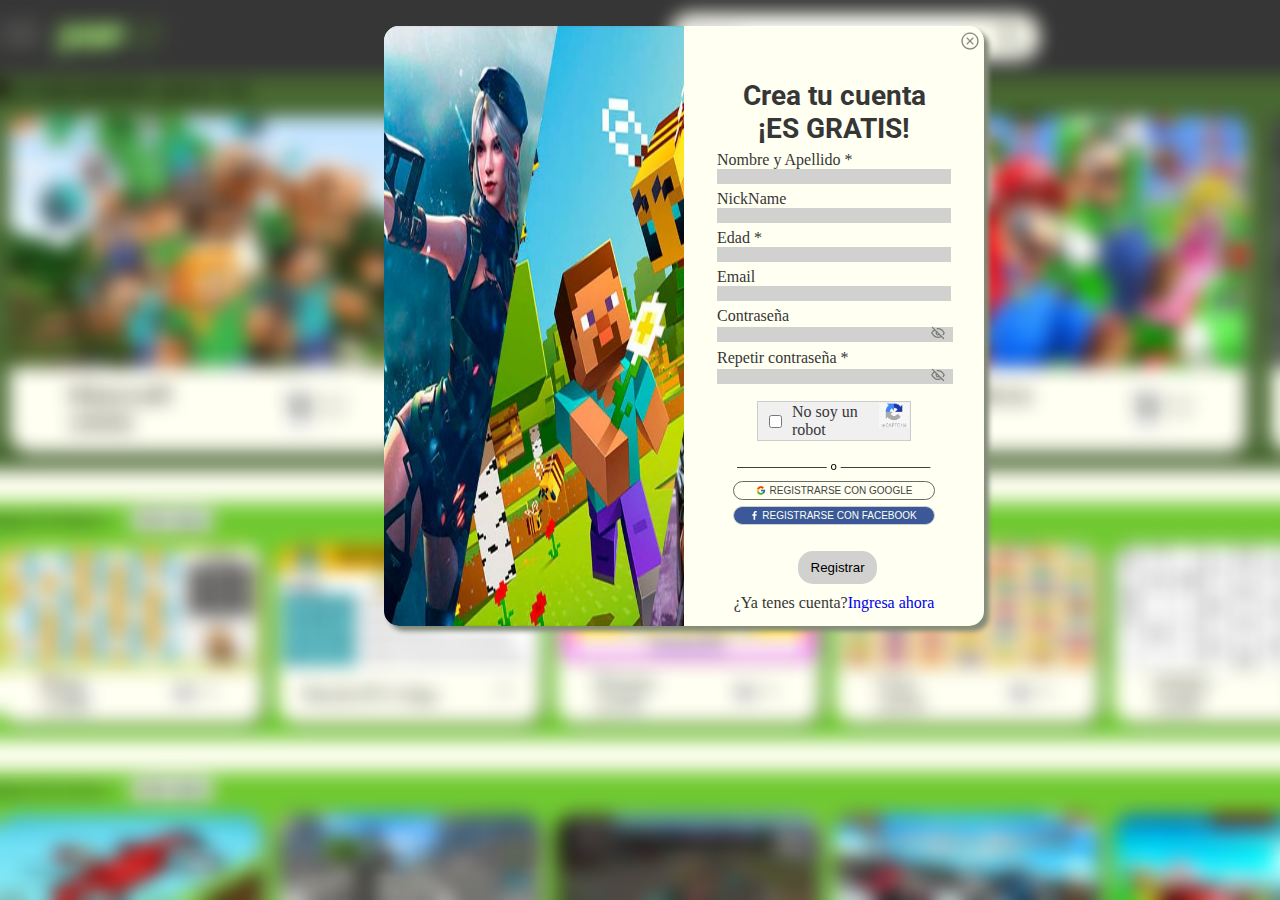
<file: index.html>
<!DOCTYPE html>
<html lang="en">
<head>
    <meta charset="UTF-8">
    <meta name="viewport" content="width=device-width, initial-scale=1.0">
    <link rel="stylesheet" href="css/style.css">
    <title>Registrate</title>
</head>
<body class="fondo">
    <div class="formulario formSignin">
        <img class="imgForm" src="images/imgRegistro.jpg" alt="imgRegistro">
        <button class="cancel-button" type="button">
            <svg fill="none" height="20" viewBox="0 0 48 48" width="20" xmlns="http://www.w3.org/2000/svg">
            <g clip-rule="evenodd" fill="#797C76" fill-rule="evenodd" stroke="#797C76">
            <path d="m24 42c9.9411 0 18-8.0589 18-18s-8.0589-18-18-18-18 8.0589-18 18 8.0589 18 18 18zm0 2c11.0457 0 20-8.9543 20-20s-8.9543-20-20-20-20 8.9543-20 20 8.9543 20 20 20z"/><path d="m16.2218 31.7782c-.3906-.3905-.3906-1.0237 0-1.4142l14.1421-14.1422c.3905-.3905 1.0237-.3905 1.4142 0s.3905 1.0237 0 1.4142l-14.1421 14.1422c-.3906.3905-1.0237.3905-1.4142 0z"/><path d="m16.2218 16.2218c.3906-.3905 1.0237-.3905 1.4143 0l14.1421 14.1422c.3905.3905.3905 1.0237 0 1.4142s-1.0237.3905-1.4142 0l-14.1422-14.1422c-.3905-.3905-.3905-1.0237 0-1.4142z"/></g></svg>
        </button>
        <form class="textoForm textoFormSignin">
            <div class="tituloForm">
                <h2>Crea tu cuenta</h2>
                <h2>¡ES GRATIS!</h2>
            </div>
            <div class="campoCompletar">
                <label>Nombre y Apellido *</label>
                <input type="text" name="nombreyapellido" required>        
            </div>
            <div class="campoCompletar">
                <label>NickName</label>
                <input type="text" name="nickName">        
            </div>
            <div class="campoCompletar">
                <label>Edad *</label>
                <input type="text" name="edad" required>        
            </div>
            <div class="campoCompletar">
                <label>Email</label>
                <input type="text" name="email" required>        
            </div>
            <div class="campoCompletar">
                <label>Contraseña</label>
                <div class="ojoContraseña">
                    <input type="password" name="contraseña" required>    
                    <svg class="ojoCerrado" width="16" height="14" viewBox="0 0 16 16" fill="none" xmlns="http://www.w3.org/2000/svg">
                        <path d="M7.09593 3.06559C7.38445 3.02294 7.68209 3.00006 7.98865 3.00006C11.6128 3.00006 13.991 6.19817 14.79 7.46324C14.8867 7.61636 14.935 7.69292 14.9621 7.811C14.9824 7.89969 14.9824 8.03959 14.962 8.12827C14.935 8.24635 14.8863 8.32342 14.7889 8.47755C14.576 8.81447 14.2515 9.28796 13.8215 9.80149M4.243 4.21761C2.70809 5.25883 1.66605 6.70544 1.18803 7.46215C1.0909 7.61591 1.04233 7.69279 1.01526 7.81087C0.994922 7.89955 0.994914 8.03944 1.01524 8.12812C1.0423 8.24619 1.09064 8.32275 1.18734 8.47585C1.9863 9.74093 4.36446 12.939 7.98865 12.939C9.44997 12.939 10.7087 12.4191 11.743 11.7156M1.5993 1.5802L14.378 14.3589M6.48266 6.46357C6.09725 6.84898 5.85886 7.38143 5.85886 7.96955C5.85886 9.1458 6.8124 10.0993 7.98865 10.0993C8.57677 10.0993 9.10922 9.86095 9.49463 9.47553" stroke="#797C76" stroke-width="1.41986" stroke-linecap="round" stroke-linejoin="round"/>
                    </svg> 
                    <svg class="ojoAbierto" width="16" height="14" viewBox="0 0 22 16" fill="none" xmlns="http://www.w3.org/2000/svg">
                        <path d="M1.26387 8.71318C1.12769 8.49754 1.05959 8.38972 1.02147 8.22342C0.992842 8.0985 0.992842 7.9015 1.02147 7.77658C1.05959 7.61028 1.12769 7.50246 1.26387 7.28682C2.38928 5.50484 5.73915 1 10.8442 1C15.9492 1 19.299 5.50484 20.4244 7.28682C20.5606 7.50246 20.6287 7.61028 20.6668 7.77658C20.6955 7.9015 20.6955 8.0985 20.6668 8.22342C20.6287 8.38972 20.5606 8.49754 20.4244 8.71318C19.299 10.4952 15.9492 15 10.8442 15C5.73915 15 2.38928 10.4952 1.26387 8.71318Z" stroke="#797C76" stroke-width="2" stroke-linecap="round" stroke-linejoin="round"/>
                        <path d="M10.8442 11C12.501 11 13.8442 9.65685 13.8442 8C13.8442 6.34315 12.501 5 10.8442 5C9.1873 5 7.84415 6.34315 7.84415 8C7.84415 9.65685 9.1873 11 10.8442 11Z" stroke="#797C76" stroke-width="2" stroke-linecap="round" stroke-linejoin="round"/>
                    </svg>                                               
                </div>
                
            </div>
            <div class="campoCompletar">
                <label>Repetir contraseña *</label>
                <div class="ojoContraseña">
                    <input type="password" name="repetirContraseña" required>      
                    <svg class="ojoCerradoRepet" width="16" height="14" viewBox="0 0 16 16" fill="none" xmlns="http://www.w3.org/2000/svg">
                        <path d="M7.09593 3.06559C7.38445 3.02294 7.68209 3.00006 7.98865 3.00006C11.6128 3.00006 13.991 6.19817 14.79 7.46324C14.8867 7.61636 14.935 7.69292 14.9621 7.811C14.9824 7.89969 14.9824 8.03959 14.962 8.12827C14.935 8.24635 14.8863 8.32342 14.7889 8.47755C14.576 8.81447 14.2515 9.28796 13.8215 9.80149M4.243 4.21761C2.70809 5.25883 1.66605 6.70544 1.18803 7.46215C1.0909 7.61591 1.04233 7.69279 1.01526 7.81087C0.994922 7.89955 0.994914 8.03944 1.01524 8.12812C1.0423 8.24619 1.09064 8.32275 1.18734 8.47585C1.9863 9.74093 4.36446 12.939 7.98865 12.939C9.44997 12.939 10.7087 12.4191 11.743 11.7156M1.5993 1.5802L14.378 14.3589M6.48266 6.46357C6.09725 6.84898 5.85886 7.38143 5.85886 7.96955C5.85886 9.1458 6.8124 10.0993 7.98865 10.0993C8.57677 10.0993 9.10922 9.86095 9.49463 9.47553" stroke="#797C76" stroke-width="1.41986" stroke-linecap="round" stroke-linejoin="round"/>
                    </svg>
                    <svg class="ojoAbiertoRepet" width="16" height="14" viewBox="0 0 22 16" fill="none" xmlns="http://www.w3.org/2000/svg">
                        <path d="M1.26387 8.71318C1.12769 8.49754 1.05959 8.38972 1.02147 8.22342C0.992842 8.0985 0.992842 7.9015 1.02147 7.77658C1.05959 7.61028 1.12769 7.50246 1.26387 7.28682C2.38928 5.50484 5.73915 1 10.8442 1C15.9492 1 19.299 5.50484 20.4244 7.28682C20.5606 7.50246 20.6287 7.61028 20.6668 7.77658C20.6955 7.9015 20.6955 8.0985 20.6668 8.22342C20.6287 8.38972 20.5606 8.49754 20.4244 8.71318C19.299 10.4952 15.9492 15 10.8442 15C5.73915 15 2.38928 10.4952 1.26387 8.71318Z" stroke="#797C76" stroke-width="2" stroke-linecap="round" stroke-linejoin="round"/>
                        <path d="M10.8442 11C12.501 11 13.8442 9.65685 13.8442 8C13.8442 6.34315 12.501 5 10.8442 5C9.1873 5 7.84415 6.34315 7.84415 8C7.84415 9.65685 9.1873 11 10.8442 11Z" stroke="#797C76" stroke-width="2" stroke-linecap="round" stroke-linejoin="round"/>
                    </svg>                   
                </div>
            </div>
            
            
            <!--empieza captcha-->
            <div class="captcha captchaSignin">
                <div>
                    <input type="checkbox">
                    <p>No soy un robot</p>
                </div>
                <img src="images/recaptcha.png" alt="recaptcha" width="35" height="25">
            </div>
            <!--termina captcha-->
            <div>
                <svg width="194" viewBox="0 0 194 7" fill="none" xmlns="http://www.w3.org/2000/svg">
                    <path d="M94.0106 3.10432V2.97971C94.0106 2.55713 94.072 2.16526 94.1948 1.80408C94.3176 1.43929 94.4946 1.12326 94.7258 0.85599C94.9569 0.585107 95.2368 0.375624 95.5655 0.227542C95.8942 0.0758472 96.2626 0 96.6707 0C97.0824 0 97.4526 0.0758472 97.7813 0.227542C98.1136 0.375624 98.3953 0.585107 98.6265 0.85599C98.8612 1.12326 99.04 1.43929 99.1628 1.80408C99.2856 2.16526 99.347 2.55713 99.347 2.97971V3.10432C99.347 3.52689 99.2856 3.91877 99.1628 4.27995C99.04 4.64113 98.8612 4.95716 98.6265 5.22804C98.3953 5.49531 98.1154 5.70479 97.7867 5.85649C97.4617 6.00457 97.0933 6.07861 96.6815 6.07861C96.2698 6.07861 95.8996 6.00457 95.5709 5.85649C95.2422 5.70479 94.9605 5.49531 94.7258 5.22804C94.4946 4.95716 94.3176 4.64113 94.1948 4.27995C94.072 3.91877 94.0106 3.52689 94.0106 3.10432ZM95.0129 2.97971V3.10432C95.0129 3.39687 95.0472 3.67317 95.1158 3.93322C95.1844 4.18965 95.2874 4.4172 95.4246 4.61584C95.5655 4.81449 95.7407 4.9716 95.9501 5.08718C96.1596 5.19914 96.4034 5.25513 96.6815 5.25513C96.956 5.25513 97.1962 5.19914 97.4021 5.08718C97.6116 4.9716 97.7849 4.81449 97.9222 4.61584C98.0594 4.4172 98.1624 4.18965 98.231 3.93322C98.3032 3.67317 98.3393 3.39687 98.3393 3.10432V2.97971C98.3393 2.69077 98.3032 2.41808 98.231 2.16165C98.1624 1.9016 98.0576 1.67225 97.9168 1.4736C97.7795 1.27134 97.6061 1.11243 97.3967 0.996849C97.1908 0.881272 96.9488 0.823484 96.6707 0.823484C96.3962 0.823484 96.1542 0.881272 95.9447 0.996849C95.7389 1.11243 95.5655 1.27134 95.4246 1.4736C95.2874 1.67225 95.1844 1.9016 95.1158 2.16165C95.0472 2.41808 95.0129 2.69077 95.0129 2.97971Z" fill="black"/>
                    <path fill-rule="evenodd" clip-rule="evenodd" d="M89.6875 3.64074H0V3.05835H89.6875V3.64074Z" fill="black"/>
                    <path fill-rule="evenodd" clip-rule="evenodd" d="M193.352 3.64074H103.665V3.05835H193.352V3.64074Z" fill="black"/>
                </svg>
            </div>
        
            <button class="sesionCon google">
                <svg enable-background="new 0 0 48 48" height="15" viewBox="0 0 48 48" width="10" xmlns="http://www.w3.org/2000/svg"><path d="m43.611 20.083h-1.611v-.083h-18v8h11.303c-1.649 4.657-6.08 8-11.303 8-6.627 0-12-5.373-12-12s5.373-12 12-12c3.059 0 5.842 1.154 7.961 3.039l5.657-5.657c-3.572-3.329-8.35-5.382-13.618-5.382-11.045 0-20 8.955-20 20s8.955 20 20 20 20-8.955 20-20c0-1.341-.138-2.65-.389-3.917z" fill="#ffc107"/><path d="m6.306 14.691 6.571 4.819c1.778-4.402 6.084-7.51 11.123-7.51 3.059 0 5.842 1.154 7.961 3.039l5.657-5.657c-3.572-3.329-8.35-5.382-13.618-5.382-7.682 0-14.344 4.337-17.694 10.691z" fill="#ff3d00"/><path d="m24 44c5.166 0 9.86-1.977 13.409-5.192l-6.19-5.238c-2.008 1.521-4.504 2.43-7.219 2.43-5.202 0-9.619-3.317-11.283-7.946l-6.522 5.025c3.31 6.477 10.032 10.921 17.805 10.921z" fill="#4caf50"/><path d="m43.611 20.083h-1.611v-.083h-18v8h11.303c-.792 2.237-2.231 4.166-4.087 5.571.001-.001.002-.001.003-.002l6.19 5.238c-.438.398 6.591-4.807 6.591-14.807 0-1.341-.138-2.65-.389-3.917z" fill="#1976d2"/></svg>
                REGISTRARSE CON GOOGLE
            </button>
            <button class="sesionCon face">
                <svg width="7" height="9" viewBox="0 0 7 14" fill="none" xmlns="http://www.w3.org/2000/svg">
                    <path d="M5.72409 2.23316H6.98864V0.0941885C6.37638 0.030522 5.76119 -0.000910933 5.14563 2.00875e-05C3.31607 2.00875e-05 2.06498 1.11659 2.06498 3.16139V4.92368H0V7.31825H2.06498V13.4526H4.54026V7.31825H6.59851L6.90792 4.92368H4.54026V3.39681C4.54026 2.69054 4.7286 2.23316 5.72409 2.23316Z" fill="white"/>
                </svg>
                <p>REGISTRARSE CON FACEBOOK</p>
            </button>
         
            
            <div class="center">
                <button id="open-popup-btn" class="acceder" value="acceder">Registrar</button>  
            </div>
           
            <div class="linkRegistro">
                <p>¿Ya tenes cuenta?</p>
                <a href="login.html">Ingresa ahora</a>
            </div>
          
            
            
        </form>
    </div>
     <!--ANIMACION POPUP PARA OK REGISTRO-->
     <div class="popup">
        <div class="icon">
            <i class="fa fa-check"><svg viewBox="0 0 64 64" xmlns="http://www.w3.org/2000/svg"><circle cx="32" cy="32" fill="#4bd37b" r="30"/><path d="m46 14-21 21.6-7-7.2-7 7.2 14 14.4 28-28.8z" fill="#fff"/></svg></i>
        </div>
        <div class="title">
            Bienvenido!
        </div>
        <div class="descripcion">
            <p>Ya tienes tu cuenta de JumpUp. Podras disfrutar de los mejores juegos seleccionados especialmente para vos</p>
            <p>Toca en Siguiente para iniciar sesion</p>
        </div>
        <div class="dismiss-btn">
            <button id="dismiss-pop">
              SIGUIENTE
            </button>
        </div>
    </div>

    <script src="js/scriptSignin.js"></script>
    <script src="js/scriptLogin.js"></script>
</body>
</html>
</file>
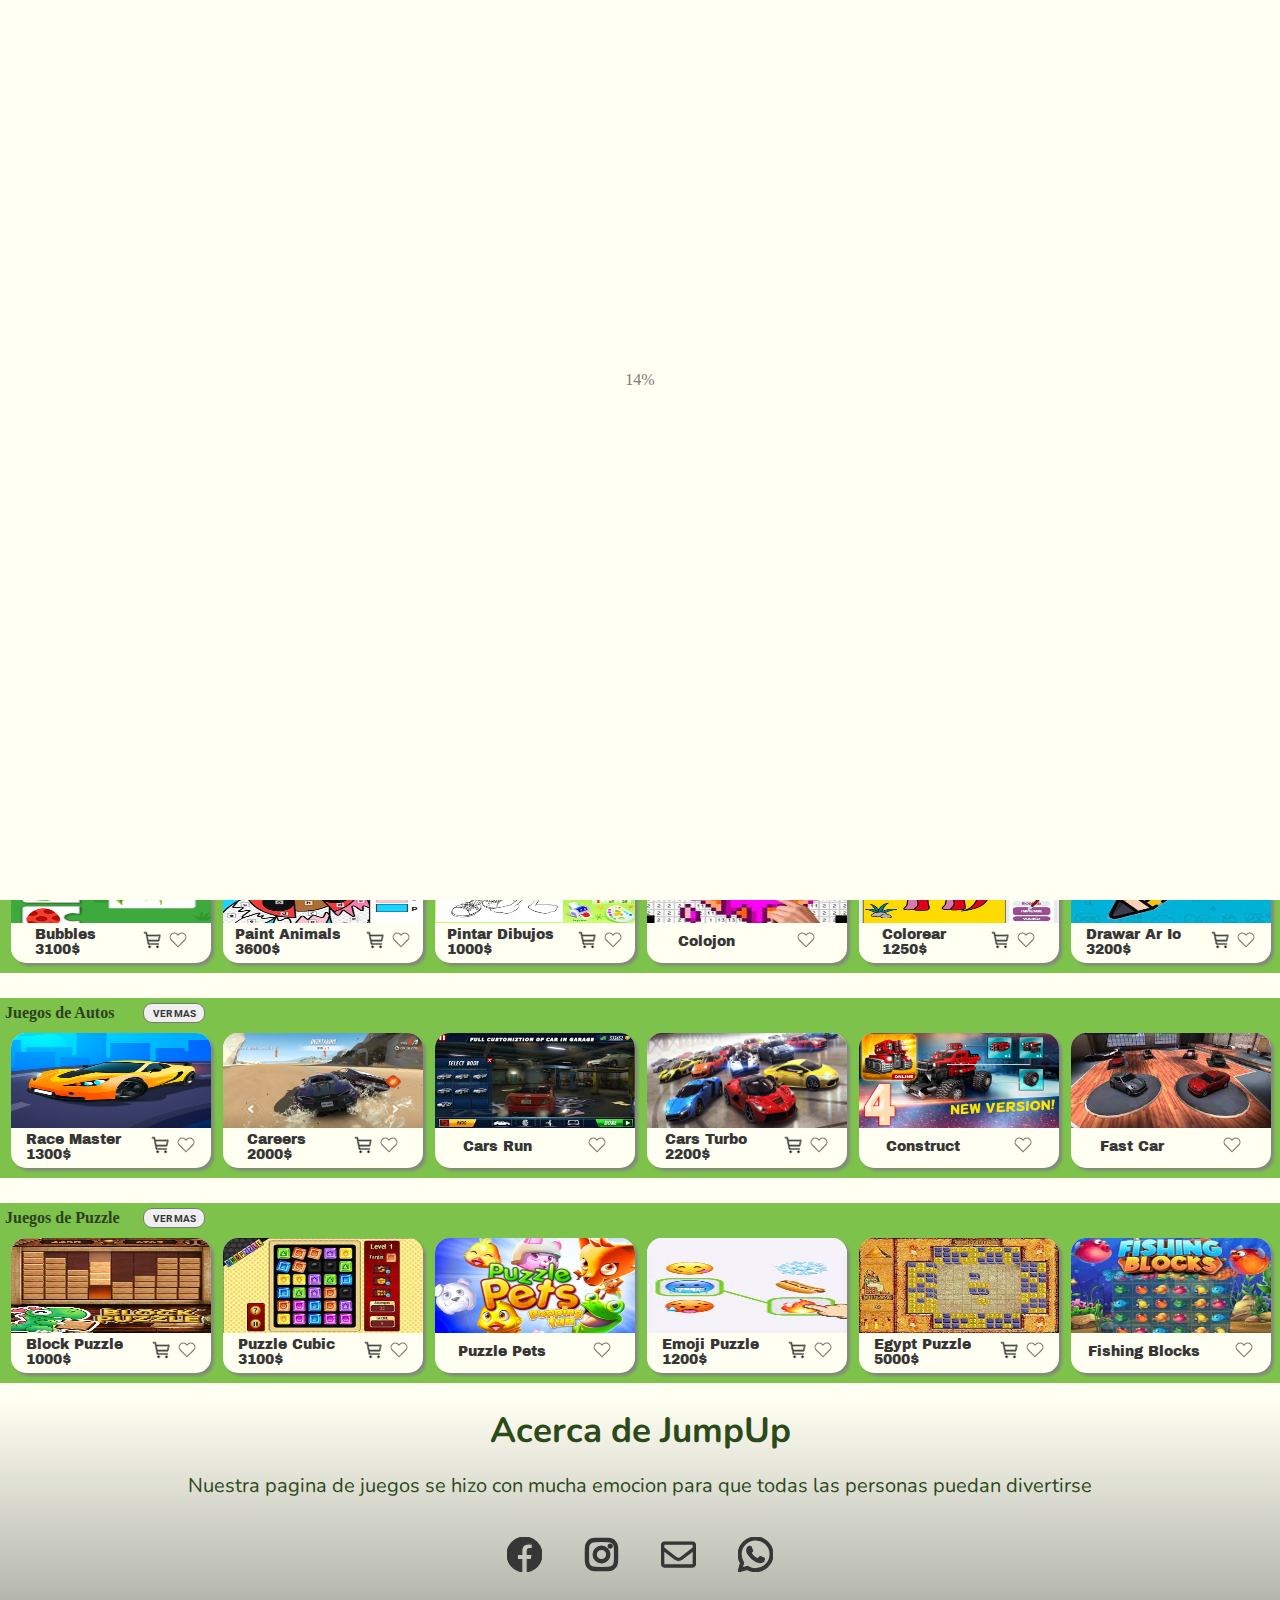
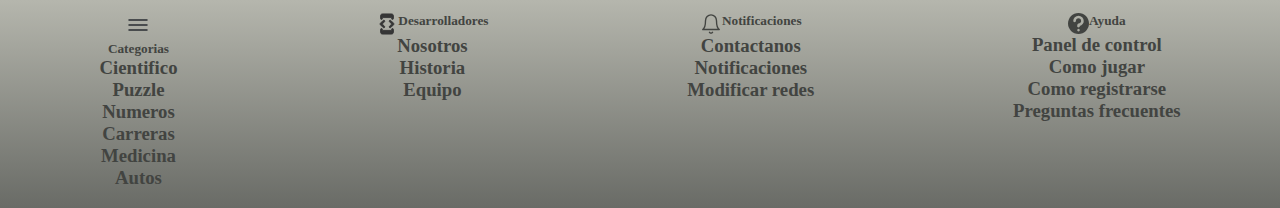
<file: home.html>
<!DOCTYPE html>
<html lang="en">
<head>
    <meta charset="UTF-8">
    <meta name="viewport" content="width=device-width, initial-scale=1.0">
    <title>Document</title>
    <link rel="stylesheet" href="css/style.css">
</head>
<body>
    <div class="contenedor">
        <div class="loader">
            <div class="loader-inner" id="loader-inner"></div>
            <div class="loader-text" id="loader-text">0%</div>
        </div>
    </div> 

    <header>
        <div class="header2">
                <svg class="menu-icon" fill="#FFFFF2" height="36" viewBox="0 0 24 24" xmlns="http://www.w3.org/2000/svg">
                    <g stroke="#797C76" stroke-linecap="round" stroke-width="1.5"><path d="m3 7h18"/>
                        <path d="m3 12h18"/><path d="m3 17h18"/>
                    </g>
                </svg> 
                <ul id="menu" class="hidden">
                    <li><a href="#"><span><svg height="14" width="14" stroke="#797C76" xmlns="http://www.w3.org/2000/svg" viewBox="0 0 64 64" enable-background="new 0 0 64 64">
                        <path stroke="#797C76" fill="#797C76" d="m22.625 2c0 15.834-8.557 30-20.625 30 12.068 0 20.625 14.167 20.625 30 0-15.833 8.557-30 20.625-30-12.068 0-20.625-14.166-20.625-30"/>
                        <path stroke="#797C76" fill="#797C76" d="M47,32c0,7.918-4.277,15-10.313,15C42.723,47,47,54.084,47,62c0-7.916,4.277-15,10.313-15C51.277,47,47,39.918,47,32z"/>
                        <path stroke="#797C76" fill="#797C76" d="m51.688 2c0 7.917-4.277 15-10.313 15 6.035 0 10.313 7.084 10.313 15 0-7.916 4.277-15 10.313-15-6.036 0-10.313-7.083-10.313-15"/>
                    </svg>&nbsp;&nbsp;&nbsp;Juegos nuevos</span></a>
                    </li>
                    <li><a href="#"><span><svg enable-background="new 0 0 24 24" height="14" viewBox="0 0 24 24" width="14" xmlns="http://www.w3.org/2000/svg">
                        <path d="m0 0h24v24h-24z" fill="none"/>
                        <path stroke="#797C76" d="m19.48 12.35c-1.57-4.08-7.16-4.3-5.81-10.23.1-.44-.37-.78-.75-.55-3.63 2.14-6.24 6.43-4.05 12.05.18.46-.36.89-.75.59-1.81-1.37-2-3.34-1.84-4.75.06-.52-.62-.77-.91-.34-.68 1.04-1.37 2.72-1.37 5.25.38 5.6 5.11 7.32 6.81 7.54 2.43.31 5.06-.14 6.95-1.87 2.08-1.93 2.84-5.01 1.72-7.69zm-9.28 5.03c1.44-.35 2.18-1.39 2.38-2.31.33-1.43-.96-2.83-.09-5.09.33 1.87 3.27 3.04 3.27 5.08.08 2.53-2.66 4.7-5.56 2.32z"/>
                        <path fill="#797C76" d="m19.48 12.35c-1.57-4.08-7.16-4.3-5.81-10.23.1-.44-.37-.78-.75-.55-3.63 2.14-6.24 6.43-4.05 12.05.18.46-.36.89-.75.59-1.81-1.37-2-3.34-1.84-4.75.06-.52-.62-.77-.91-.34-.68 1.04-1.37 2.72-1.37 5.25.38 5.6 5.11 7.32 6.81 7.54 2.43.31 5.06-.14 6.95-1.87 2.08-1.93 2.84-5.01 1.72-7.69zm-9.28 5.03c1.44-.35 2.18-1.39 2.38-2.31.33-1.43-.96-2.83-.09-5.09.33 1.87 3.27 3.04 3.27 5.08.08 2.53-2.66 4.7-5.56 2.32z"/>
                    </svg>&nbsp;&nbsp;&nbsp;Tendencia</span></a>
                </li>
                    <li><a href="#"><span><svg height="12" viewBox="0 0 24 24" width="12" xmlns="http://www.w3.org/2000/svg">
                        <path d="m1.7507 16.0022c1.601 4.096 5.586 6.998 10.249 6.998 6.075 0 11-4.925 11-11m-.75-4.002c-1.601-4.097-5.587-6.998-10.25-6.998-6.075 0-11 4.925-11 11m8 4h-8v8m22-24v8h-8" fill="none" stroke="#797C76" stroke-width="2"/>
                    </svg>&nbsp;&nbsp;&nbsp;Actualizados</span></a>
                </li>
                    <li><a href="#"><span><svg stroke="#797C76" stroke-width="0.1" fill="#797C76" height="12" viewBox="0 0 8 8" width="12" xmlns="http://www.w3.org/2000/svg">
                        <path  d="m6 0v1h-.5c-.35 0-.56.1-.78.38l-1.41 1.78-1.53-1.78c-.22-.26-.44-.38-.78-.38h-1v1h1c-.05 0 .01.04.03.03l1.63 1.91-1.66 2.06h-1v1h1c.35 0 .56-.1.78-.38l1.53-1.91 1.66 1.91c.22.26.44.38.78.38h.25v1l2-1.5-2-1.5v1h-.22c-.01-.01-.05-.04-.06-.03l-1.75-2.06 1.53-1.91h.5v1l2-1.5z"/>
                    </svg>&nbsp;&nbsp;&nbsp;Random</span></a>
                </li>
                <li>
                    <svg height="14" viewBox="0 0 16 16" width="80" xmlns="http://www.w3.org/2000/svg">
                        <path d="m0 7h300v1h-300z" fill="#797C76"/>
                    </svg>
                </li>
                    <li><a href="#"><span><svg height="14" viewBox="0 0 32 32" width="14" xmlns="http://www.w3.org/2000/svg">
                        <path stroke="#797C76" fill="#797C76"  d="m27.2314 23.6182-7.2314-9.9434v-9.6748h2v-2h-12v2h2v9.6748l-7.2314 9.9434a4.0183 4.0183 0 0 0 3.25 6.3818h15.9628a4.0183 4.0183 0 0 0 3.25-6.3818zm-13.2314-9.293v-10.3252h4v10.3252l2.6728 3.6748h-9.3456zm9.9814 13.6748h-15.9628a2.0192 2.0192 0 0 1 -1.6329-3.2061l3.4869-4.7939h12.2548l3.4869 4.7939a2.0192 2.0192 0 0 1 -1.6329 3.2061z"/>
                        <path d="m0 0h32v32h-32z" fill="none"/>
                    </svg>&nbsp;&nbsp;&nbsp;Cientifico</span></a></li>
                    <li><a href="#"><span><svg height="14" xmlns="http://www.w3.org/2000/svg" width="14" viewBox="0 0 512 512">
                        <path fill="none" stroke="#797C76" stroke-linecap="round" stroke-linejoin="round" stroke-width="32" d="M413.66,246.1H386a2,2,0,0,1-2-2V166.86A38.86,38.86,0,0,0,345.14,128H267.9a2,2,0,0,1-2-2V98.34c0-27.14-21.5-49.86-48.64-50.33a49.53,49.53,0,0,0-50.4,49.51V126a2,2,0,0,1-2,2H87.62A39.74,39.74,0,0,0,48,167.62V238a2,2,0,0,0,2,2H76.91c29.37,0,53.68,25.48,54.09,54.85.42,29.87-23.51,57.15-53.29,57.15H50a2,2,0,0,0-2,2v70.38A39.74,39.74,0,0,0,87.62,464H158a2,2,0,0,0,2-2V441.07c0-30.28,24.75-56.35,55-57.06,30.1-.7,57,20.31,57,50.28V462a2,2,0,0,0,2,2h71.14A38.86,38.86,0,0,0,384,425.14v-78a2,2,0,0,1,2-2h28.48c27.63,0,49.52-22.67,49.52-50.4S440.8,246.1,413.66,246.1Z"/>
                    </svg>&nbsp;&nbsp;&nbsp;Puzzle</span></a></li>
                    <li><a href="#"><span><svg width="14" stroke-width="1.5" height="14" viewBox="0 0 24 24" fill="none" xmlns="http://www.w3.org/2000/svg">
                        <path d="M9 6L20 6" stroke="#797C76"  stroke-linecap="round" stroke-linejoin="round"/>
                        <path d="M5 8L5 4" stroke="#797C76"  stroke-linecap="round" stroke-linejoin="round"/>
                        <path  stroke="#797C76" d="M6 14L4.6 14C4.26863 14 4 13.7314 4 13.4L4 12.6C4 12.2686 4.26863 12 4.6 12L5.4 12C5.73137 12 6 11.7314 6 11.4L6 10.6C6 10.2686 5.73137 10 5.4 10L4 10" stroke="currentColor"  stroke-linecap="round" stroke-linejoin="round"/>
                        <path  stroke="#797C76" d="M4 16L5.4 16C5.73137 16 6 16.2686 6 16.6L6 19.4C6 19.7314 5.73137 20 5.4 20L4 20" stroke="currentColor"  stroke-linecap="round" stroke-linejoin="round"/>
                        <path d="M6 18L4 18" stroke="#797C76"  stroke-linecap="round" stroke-linejoin="round"/>
                        <path d="M9 12L20 12" stroke="#797C76"  stroke-linecap="round" stroke-linejoin="round"/>
                        <path d="M9 18L20 18" stroke="#797C76"  stroke-linecap="round" stroke-linejoin="round"/>
                        </svg>&nbsp;&nbsp;&nbsp;Numeros</span></a></li>
                    <li><a href="#"><span><svg  stroke="#797C76" fill="#797C76" width="14" viewBox="0 0 24 24" height="14" xmlns="http://www.w3.org/2000/svg">
                        <path stroke="#797C76" d="m24 24h-24v-24" fill="none" opacity="0"/><path d="m19.27 4.68a1.79 1.79 0 0 0 -1.6-.25 7.53 7.53 0 0 1 -2.17.28 8.54 8.54 0 0 1 -3.13-.78 10.15 10.15 0 0 0 -3.87-.93c-2.89 0-4 1-4.2 1.14a1 1 0 0 0 -.3.72v15.14a1 1 0 0 0 2 0v-4.3a6.28 6.28 0 0 1 2.5-.41 8.54 8.54 0 0 1 3.13.78 10.15 10.15 0 0 0 3.87.93 7.66 7.66 0 0 0 3.5-.7 1.74 1.74 0 0 0 1-1.55v-8.64a1.77 1.77 0 0 0 -.73-1.43zm-1.27 9.91a6.32 6.32 0 0 1 -2.5.41 8.36 8.36 0 0 1 -3.13-.79 10.34 10.34 0 0 0 -3.87-.92 9.51 9.51 0 0 0 -2.5.29v-8.16a6.13 6.13 0 0 1 2.5-.42 8.36 8.36 0 0 1 3.13.79 10.34 10.34 0 0 0 3.87.92 9.41 9.41 0 0 0 2.5-.3z"/>
                    </svg>&nbsp;&nbsp;&nbsp;Carreras</span></a></li>
                    <li><a href="#"><span><svg stroke="#797C76" fill="#797C76" width="14" height="14" viewBox="0 0 512 512" xmlns="http://www.w3.org/2000/svg">
                        <path d="m464 128h-80v-48c0-26.5-21.5-48-48-48h-160c-26.5 0-48 21.5-48 48v48h-80c-26.5 0-48 21.5-48 48v288c0 26.5 21.5 48 48 48h416c26.5 0 48-21.5 48-48v-288c0-26.5-21.5-48-48-48zm-272-32h128v32h-128zm160 248c0 4.4-3.6 8-8 8h-56v56c0 4.4-3.6 8-8 8h-48c-4.4 0-8-3.6-8-8v-56h-56c-4.4 0-8-3.6-8-8v-48c0-4.4 3.6-8 8-8h56v-56c0-4.4 3.6-8 8-8h48c4.4 0 8 3.6 8 8v56h56c4.4 0 8 3.6 8 8z"/>
                    </svg>&nbsp;&nbsp;&nbsp;Medicina</span></a></li>
                    <li><a href="#"><span><svg fill="#797C76"  width="14" height="14" viewBox="0 0 512 512" xmlns="http://www.w3.org/2000/svg">
                        <path d="m499.99 176h-59.87l-16.64-41.6c-17.1-42.77-57.91-70.4-103.98-70.4h-127c-46.06 0-86.88 27.63-103.99 70.4l-16.64 41.6h-59.86c-7.81 0-13.54 7.34-11.64 14.91l6 24c1.33 5.34 6.13 9.09 11.64 9.09h20.07c-13.43 11.73-22.08 28.78-22.08 48v48c0 16.12 6.16 30.67 16 41.93v54.07c0 17.67 14.33 32 32 32h32c17.67 0 32-14.33 32-32v-32h256v32c0 17.67 14.33 32 32 32h32c17.67 0 32-14.33 32-32v-54.07c9.84-11.25 16-25.8 16-41.93v-48c0-19.22-8.65-36.27-22.07-48h20.07c5.51 0 10.31-3.75 11.64-9.09l6-24c1.89-7.57-3.84-14.91-11.65-14.91zm-352.06-17.83c7.29-18.22 24.94-30.17 44.57-30.17h127c19.63 0 37.28 11.95 44.57 30.17l19.93 49.83h-256zm-51.93 161.63c-19.2 0-32-12.76-32-31.9s12.8-31.9 32-31.9 48 28.71 48 47.85-28.8 15.95-48 15.95zm320 0c-19.2 0-48 3.19-48-15.95s28.8-47.85 48-47.85 32 12.76 32 31.9-12.8 31.9-32 31.9z"/>
                    </svg>&nbsp;&nbsp;&nbsp;Autos</span></a></li>
                    <li><a href="#"><span><svg stroke="#797C76" fill="#797C76" width="14" height="14" viewBox="0 0 24 24" xmlns="http://www.w3.org/2000/svg">
                        <path d="m21.229 4.14-.006 3.33h-10.6c-.219 0-.397.181-.397.399 0 .221.18.399.397.399l2.76-.016c4.346 0 7.868 3.525 7.868 7.869 0 4.348-3.522 7.869-7.869 7.869l-10.634.01.005-3.375h10.635c2.487 0 4.504-2.016 4.504-4.504 0-2.49-2.017-4.506-4.506-4.506l-2.771-.03c-2.06 0-3.727-1.666-3.727-3.72 0-2.061 1.666-3.726 3.723-3.726h10.618zm-18.466 15.703-.004-3.331h10.609c.21 0 .383-.175.383-.387 0-.213-.173-.385-.384-.385h-2.744c-4.345 0-7.867-3.525-7.867-7.871s3.522-7.869 7.867-7.869l10.6.003.006 3.35-10.604.003c-2.49 0-4.5 2.019-4.5 4.507 0 2.489 2.024 4.504 4.515 4.504l2.775.03c2.055 0 3.72 1.668 3.72 3.724 0 2.055-1.665 3.719-3.72 3.719h-10.65z"/>
                    </svg>&nbsp;&nbsp;&nbsp;Sega</span></a></li>
                    <li><a href="#"><span><svg stroke="#797C76" width="14" height="14" viewBox="0 0 24 24" xmlns="http://www.w3.org/2000/svg">
                        <path d="m0 0h24v24h-24z" fill="#797C76" opacity="0"/>
                        <g fill="#797C76">
                            <path d="m19.54 5.08a10.61 10.61 0 0 0 -7.63-3.08 10 10 0 0 0 -.05 20 2.58 2.58 0 0 0 2.53-1.89 2.52 2.52 0 0 0 -.57-2.28.5.5 0 0 1 .37-.83h1.65a6.15 6.15 0 0 0 6.16-5.67 8.48 8.48 0 0 0 -2.46-6.25zm-3.66 9.92h-1.65a2.49 2.49 0 0 0 -1.87 4.15.49.49 0 0 1 .12.49c-.05.21-.28.34-.59.36a8 8 0 0 1 -7.82-9.11 8.1 8.1 0 0 1 7.85-6.89h.08a8.47 8.47 0 0 1 6.1 2.48 6.5 6.5 0 0 1 1.9 4.77 4.17 4.17 0 0 1 -4.12 3.75z"/>
                            <circle cx="12" cy="6.5" r="1.5"/>
                            <path d="m15.25 7.2a1.5 1.5 0 1 0 2.05.55 1.5 1.5 0 0 0 -2.05-.55z"/>
                            <path d="m8.75 7.2a1.5 1.5 0 1 0 .55 2.05 1.5 1.5 0 0 0 -.55-2.05z"/>
                            <path d="m6.16 11.26a1.5 1.5 0 1 0 2.08.4 1.49 1.49 0 0 0 -2.08-.4z"/>
                    </g></svg>&nbsp;&nbsp;&nbsp;Colorear</span></a></li>
                    <li>
                        <svg height="14" viewBox="0 0 16 16" width="80" xmlns="http://www.w3.org/2000/svg">
                            <path d="m0 7h300v1h-300z" fill="#797C76"/>
                        </svg>
                    </li>
                    <li><a href="#"><span><svg stroke="#797C76" fill="#797C76" height="14" viewBox="0 0 32 32" width="14" xmlns="http://www.w3.org/2000/svg">
                        <path d="m32 16c0-8.839-7.167-16-16-16-8.839 0-16 7.161-16 16 0 7.984 5.849 14.604 13.5 15.803v-11.177h-4.063v-4.625h4.063v-3.527c0-4.009 2.385-6.223 6.041-6.223 1.751 0 3.584.312 3.584.312v3.937h-2.021c-1.984 0-2.604 1.235-2.604 2.5v3h4.437l-.713 4.625h-3.724v11.177c7.645-1.199 13.5-7.819 13.5-15.803z"/>
                    </svg>&nbsp;&nbsp;&nbsp;Facebook</span></a></li>
                    <li><a href="#"><span><svg fill="#797C76" stroke="#797C76" height="14" viewBox="0 0 24 24" width="14" xmlns="http://www.w3.org/2000/svg">
                        <path fill="#797C76" clip-rule="evenodd" d="m7.46494 1.066c1.17334-.05378 1.54734-.066 4.53506-.066 2.9883 0 3.3617.01283 4.5344.066 1.1715.05317 1.9715.23956 2.6712.5115.7339.27631 1.3987.70924 1.9482 1.26867.5595.54943.9925 1.21429 1.2687 1.94822.2719.69972.4577 1.49967.5115 2.67055.0538 1.17334.066 1.54734.066 4.53506 
                        0 2.9877-.0128 3.3617-.066 4.5351-.0532 1.1708-.2396 1.9708-.5115 2.6705-.2811.723-.6576 1.3371-1.2687 1.9482-.5494.5595-1.2143.9925-1.9482 1.2687-.6997.2719-1.4997.4577-2.6705.5115-1.1734.0538-1.5474.066-4.5351.066-2.98772 0-3.36172-.0128-4.53506-.066-1.17088-.0532-1.97083-.2396-2.67055-.5115-.72295-.2811-1.33711-.6576-1.94822-1.2687-.55953-.5494-.99249-1.2143-1.26867-1.9482-.27194-.6997-.45772-1.4997-.5115-2.6705-.05378-1.1734-.066-1.5468-.066-4.5351 0-2.98833.01283-3.36172.066-4.53444.05317-1.1715.23956-1.97145.5115-2.67117.27631-.73388.70924-1.39871 
                        1.26867-1.94822.54942-.55953 1.21428-.99249 1.94822-1.26867.69972-.27194 1.49967-.45772 2.67055-.5115zm8.98026 1.98c-1.1599-.05256-1.5082-.06417-4.4452-.06417s-3.28533.01161-4.44522.06417c-1.0725.04889-1.65489.22794-2.04234.37889-.51333.19922-.88.43755-1.265.82255-.38438.385-.62333.75167-.82255 1.265-.15095.38745-.33.96984-.37889 2.04234-.05256 1.15989-.06417 1.50822-.06417 4.44522s.01161 3.2853.06417 4.4452c.04889 1.0725.22794 1.6549.37889 2.0424.17622.4778.4573.91.82255 1.265.3549.3652.78717.6463 1.265.8225.38745.151.96984.33 2.04234.3789 1.15989.0526 
                        1.50761.0642 4.44522.0642 2.9376 0 3.2853-.0116 4.4452-.0642 1.0725-.0489 1.6549-.2279 2.0424-.3789.5133-.1992.88-.4375 1.265-.8225.3652-.3549.6463-.7872.8225-1.265.151-.3875.33-.9699.3789-2.0424.0526-1.1599.0642-1.5082.0642-4.4452s-.0116-3.28533-.0642-4.44522c-.0489-1.0725-.2279-1.65489-.3789-2.04234-.1992-.51333-.4375-.88-.8225-1.265-.385-.38438-.7517-.62333-1.265-.82255-.3875-.15095-.9699-.33-2.0424-.37889zm-5.8497 12.3449c.4453.1845.9225.2794 1.4045.2794.9735 0 1.907-.3867 2.5953-1.075.6884-.6883 1.0751-1.6219 1.0751-2.5953s-.3867-1.907-1.0751-2.59532c-.6883-.68832-1.6218-1.07502-2.5953-1.07502-.482 0-.9592.09494-1.4045.27939-.4454.18445-.84997.4548-1.19079.79563-.34082.34082-.61118.74542-.79563 1.19072s-.27938.9226-.27938 1.4046.09493.9593.27938 1.4046.45481.8499.79563
                         1.1907.74539.6112 1.19079.7956zm-2.59345-7.38889c1.06033-1.06033 2.49845-1.65602 3.99795-1.65602 1.4996 0 2.9377.59569 3.998 1.65602s1.656 2.49849 1.656 3.99799-.5957 2.9376-1.656 3.998c-1.0603 1.0603-2.4984 1.656-3.998 1.656-1.4995 0-2.93762-.5957-3.99795-1.656-1.06033-1.0604-1.65602-2.4985-1.65602-3.998s.59569-2.93766 1.65602-3.99799zm10.90565-.81363c.2506-.25065.3914-.59059.3914-.94505 0-.35447-.1408-.69441-.3914-.94505-.2507-.25064-.5906-.39145-.9451-.39145-.3544 0-.6944.14081-.945.39145-.2507.25064-.3915.59058-.3915.94505 0 .35446.1408.6944.3915.94505.2506.25064.5906.39145.945.39145.3545 0 .6944-.14081.9451-.39145z" fill="#000" fill-rule="evenodd"/>
                    </svg>&nbsp;&nbsp;&nbsp;Instagram</span></a></li>
                    <li><a href="#"><span><svg fill="#797C76" stroke="#797C76" height="14" viewBox="0 0 32 32" width="14" xmlns="http://www.w3.org/2000/svg">
                        <path d="m23.328 19.177c-.401-.203-2.354-1.156-2.719-1.292-.365-.13-.63-.198-.896.203-.26.391-1.026 1.286-1.26 1.547s-.464.281-.859.104c-.401-.203-1.682-.62-3.203-1.984-1.188-1.057-1.979-2.359-2.214-2.76-.234-.396-.026-.62.172-.818.182-.182.401-.458.604-.698.193-.24.255-.401.396-.661.13-.281.063-.5-.036-.698s-.896-2.161-1.229-2.943c-.318-.776-.651-.677-.896-.677-.229-.021-.495-.021-.76-.021s-.698.099-1.063.479c-.365.401-1.396 1.359-1.396 3.297 0 1.943 1.427 3.823 1.625 4.104.203.26 2.807 4.26 6.802 5.979.953.401 1.693.641 2.271.839.953.302 1.823.26 2.51.161.76-.125 2.354-.964 2.688-1.901.339-.943.339-1.724.24-1.901-.099-.182-.359-.281-.76-.458zm-7.245 9.823h-.021c-2.365 0-4.703-.641-6.745-1.839l-.479-.286-5 1.302 1.344-4.865-.323-.5c-1.318-2.099-2.021-4.521-2.021-7.01 0-7.26 5.943-13.182 13.255-13.182 3.542 0 6.865 1.38 9.365 3.88 2.5 2.479 3.88 5.802 3.88 9.323-.01 7.255-5.948 13.177-13.25 13.177zm11.276-24.401c-3.042-2.938-7.042-4.599-11.297-4.599-8.776 0-15.922 7.115-15.927 15.859 0 2.792.729 5.516 2.125 7.927l-2.26 8.214 8.448-2.203c2.328 1.255 4.948 1.927 7.615 1.932h.005c8.781 0 15.927-7.115 15.932-15.865 0-4.234-1.651-8.219-4.661-11.214z"/>
                    </svg>&nbsp;&nbsp;&nbsp;WhatsApp</span></a></li>
                    <li><a href="#"><span><svg height="14" width="14" fill="#797C76" stroke="#797C76" viewBox="0 0 512 512" xmlns="http://www.w3.org/2000/svg">
                        <path d="m464 64h-416c-26.51 0-48 21.49-48 48v288c0 26.51 21.49 48 48 48h416c26.51 0 48-21.49 48-48v-288c0-26.51-21.49-48-48-48zm0 48v40.805c-22.422 18.259-58.168 46.651-134.587 106.49-16.841 13.247-50.201 45.072-73.413 44.701-23.208.375-56.579-31.459-73.413-44.701-76.407-59.83-112.162-88.228-134.587-106.49v-40.805zm-416 288v-185.602c22.914 18.251 55.409 43.862 104.938 82.646 21.857 17.205 60.134 55.186 103.062 54.955 42.717.231 80.509-37.199 103.053-54.947 49.528-38.783 82.032-64.401 104.947-82.653v185.601z"/>
                    </svg>&nbsp;&nbsp;&nbsp;Email</span></a></li>
                    
                    <li>
                        <svg height="14" viewBox="0 0 16 16" width="80" xmlns="http://www.w3.org/2000/svg">
                            <path d="m0 7h300v1h-300z" fill="#797C76"/>
                        </svg>
                    </li><li><a href="#"><span><svg height="14" viewBox="0 0 32 32" width="14" xmlns="http://www.w3.org/2000/svg">
                        <path  fill="#797C76" d="m16 8a5 5 0 1 0 5 5 5 5 0 0 0 -5-5zm0 8a3 3 0 1 1 3-3 3.0034 3.0034 0 0 1 -3 3z"/>
                        <path fill="#797C76" d="m16 2a14 14 0 1 0 14 14 14.0158 14.0158 0 0 0 -14-14zm-6 24.3765v-1.3765a3.0033 3.0033 0 0 1 3-3h6a3.0033 3.0033 0 0 1 3 3v1.3765a11.8989 11.8989 0 0 1 -12 0zm13.9925-1.4507a5.0016 5.0016 0 0 0 -4.9925-4.9258h-6a5.0016 5.0016 0 0 0 -4.9925 4.9258 12 12 0 1 1 15.985 0z"/>
                        <path d="m0 0h32v32h-32z" fill="none"/>
                    </svg>&nbsp;&nbsp;&nbsp;Contactanos</span></a></li>
                </ul>
                <a href="home.html"> <img class="logoDescktop" src="images/logo.png" alt="logo" width="90" height="40"> </a>
        <!--ICONO LUPA--> 
            <svg class="lupa" height="32" viewBox="0 0 32 32" width="25" xmlns="http://www.w3.org/2000/svg">
                <path stroke="#797C76" fill="#797C76" d="m29 27.5859-7.5521-7.5521a11.0177 11.0177 0 1 0 -1.4141 1.4141l7.5521 7.5521zm-25-14.5859a9 9 0 1 1 9 9 9.01 9.01 0 0 1 -9-9z" stroke="#797C76" stroke-width="2" />
                <path  d="m0 0h32v32h-32z" fill="none"/>
            </svg> 

            <ul id="user" class="hidden2">
                <li>Mi perfil</li>
                <li>Editar perfil</li>
                <li>Configuracion</li>
                <li>Soporte</li>
                <li>CERRAR SESION</li>
            </ul>

        </div>

         <!--LOGO-->
        <img class="logoMobile" href="home.html" src="images/logo.png" alt="logo" width="90" height="40">  
         
        <!--BUSCAR DESCKTOP--> 
        <div class="buscar">
            <input class="inputBuscar" placeholder="Buscar" type="text" name="buscar"> 
            <svg class="logoBuscar" height="32" viewBox="0 0 32 32" width="25" stroke-width="0.5" xmlns="http://www.w3.org/2000/svg">
                <path fill="#797C76" d="m29 27.5859-7.5521-7.5521a11.0177 11.0177 0 1 0 -1.4141 1.4141l7.5521 7.5521zm-25-14.5859a9 9 0 1 1 9 9 9.01 9.01 0 0 1 -9-9z" stroke="#797C76" stroke-width="2" />
                <path d="m0 0h32v32h-32z" fill="none"/>
            </svg>
        </div>
        <!--ICONOS-->     
        <div class="iconosHeader">
            <svg width="25" height="32" xmlns="http://www.w3.org/2000/svg" viewBox="0 0 512 512">
                <path fill="#797C76" d="M453.122,79.012a128,128,0,0,0-181.087.068l-15.511,15.7L241.142,79.114l-.1-.1a128,128,0,0,0-181.02,0l-6.91,6.91a128,128,0,0,0,0,181.019L235.485,449.314l20.595,21.578.491-.492.533.533L276.4,450.574,460.032,266.94a128.147,128.147,0,0,0,0-181.019ZM437.4,244.313,256.571,425.146,75.738,244.313a96,96,0,0,1,0-135.764l6.911-6.91a96,96,0,0,1,135.713-.051l38.093,38.787,38.274-38.736a96,96,0,0,1,135.765,0l6.91,6.909A96.11,96.11,0,0,1,437.4,244.313Z" class="ci-primary"/>
            </svg>
            <svg width="25" height="32" viewBox="0 0 32 32" xmlns="http://www.w3.org/2000/svg">
                <circle stroke="#797C76" fill="#797C76" cx="10" cy="28" r="2"/>
                <circle stroke="#797C76" fill="#797C76" cx="24" cy="28" r="2"/>
                <path stroke="#797C76" fill="#797C76" d="m28 7h-22.18l-.82-4.2a1 1 0 0 0 -1-.8h-4v2h3.18l3.82 19.2a1 1 0 0 0 1 .8h18v-2h-17.18l-.82-4h18a1 1 0 0 0 1-.78l2-9a1 1 0 0 0 -1-1.22zm-2.8 9h-17.58l-1.4-7h20.53z"/>
                <path d="m0 0h32v32h-32z" fill="none"/>
            </svg>
            <svg class="userIcon" height="32" viewBox="0 0 32 32" width="25" xmlns="http://www.w3.org/2000/svg">
                <path stroke="#797C76" fill="#797C76" d="m16 8a5 5 0 1 0 5 5 5 5 0 0 0 -5-5zm0 8a3 3 0 1 1 3-3 3.0034 3.0034 0 0 1 -3 3z"/>
                <path stroke="#797C76" fill="#797C76"  d="m16 2a14 14 0 1 0 14 14 14.0158 14.0158 0 0 0 -14-14zm-6 24.3765v-1.3765a3.0033 3.0033 0 0 1 3-3h6a3.0033 3.0033 0 0 1 3 3v1.3765a11.8989 11.8989 0 0 1 -12 0zm13.9925-1.4507a5.0016 5.0016 0 0 0 -4.9925-4.9258h-6a5.0016 5.0016 0 0 0 -4.9925 4.9258 12 12 0 1 1 15.985 0z"/>
                <path d="m0 0h32v32h-32z" fill="none"/>
            </svg>
        </div>           
    </header>

    <section class="carousel">
        <h3>Recomendados para vos</h3>
        <div class="carousel-container" id="carousel-container">
        
                <div class="card animacionScroll">
                    <a href="pagJuego.html"><img class="img-card" src="images/caratulaPadrinos.png" alt="$padrinoEnLinea">                
                    <div class="text-card">
                        <div>
                            <p>Padrinos en linea</p> 
                        </div>                
                        <div>
                            <svg width="25" height="35" xmlns="http://www.w3.org/2000/svg" viewBox="0 0 512 512">
                                <path fill="#797C76" d="M453.122,79.012a128,128,0,0,0-181.087.068l-15.511,15.7L241.142,79.114l-.1-.1a128,128,0,0,0-181.02,0l-6.91,6.91a128,128,0,0,0,0,181.019L235.485,449.314l20.595,21.578.491-.492.533.533L276.4,450.574,460.032,266.94a128.147,128.147,0,0,0,0-181.019ZM437.4,244.313,256.571,425.146,75.738,244.313a96,96,0,0,1,0-135.764l6.911-6.91a96,96,0,0,1,135.713-.051l38.093,38.787,38.274-38.736a96,96,0,0,1,135.765,0l6.91,6.909A96.11,96.11,0,0,1,437.4,244.313Z" class="ci-primary"/>
                            </svg>
                        </div>    
                    </div>
                </a>    
                </div>
    
        

        </div>
            
       
    </section>

    <div class="containerCarrousel-mobile">
            <h6>Juegos de Numeros</h6>
            <div class="carousel-container" id="numerosMobile">
        </div>
    </div>
    <div class="containerCarrousel-mobile">
            <h6>Juegos de Carreras</h6>
            <div class="carousel-container" id="carrerasMobile">
        </div>
    </div>

    <!--DECKSTOP-->
    <div class="carouselCategorias">
        <div class="tituloCategorias">
            <h6>Juegos de Numeros</h6>
            <button class="btn-VerMas">VER MAS</button>
        </div>
            <div class="carousel-container2" id="categoriaNumeros">        
            </div>           
    </div>
    <div class="carouselCategorias">
            <div class="tituloCategorias">
                <h6>Juegos de Carreras</h6>
                <button class="btn-VerMas">VER MAS</button>
            </div>
            <div class="carousel-container2" id="categoriaCarreras">        
            </div>           
    </div>
    <div class="carouselCategorias">
            <div class="tituloCategorias">
                <h6>Juegos de Colorear</h6>
                <button class="btn-VerMas">VER MAS</button>
            </div>
            <div class="carousel-container2" id="categoriaColorear">        
            </div>           
    </div>
    <div class="carouselCategorias">
    <div class="tituloCategorias">
                <h6>Juegos de Autos</h6>
                <button class="btn-VerMas">VER MAS</button>
    </div>
    <div class="carousel-container2" id="categoriaAutos">        
    </div>           
    </div>
    <div class="carouselCategorias">
            <div class="tituloCategorias">
                <h6>Juegos de Puzzle</h6>
                <button class="btn-VerMas">VER MAS</button>
            </div>
            <div class="carousel-container2" id="categoriaPuzzle">        
            </div>           
    </div>
    

    <footer class="footer">
        <h3>Acerca de JumpUp</h3>
        <p>Nuestra pagina de juegos se hizo con mucha emocion para que todas las personas puedan divertirse</p>
        <div class="footerIcons">
            <svg height="24"viewBox="0 0 32 32" width="24" xmlns="http://www.w3.org/2000/svg">
                <path stroke="#363636" fill="#363636" d="m32 16c0-8.839-7.167-16-16-16-8.839 0-16 7.161-16 16 0 7.984 5.849 14.604 13.5 15.803v-11.177h-4.063v-4.625h4.063v-3.527c0-4.009 2.385-6.223 6.041-6.223 1.751 0 3.584.312 3.584.312v3.937h-2.021c-1.984 0-2.604 1.235-2.604 2.5v3h4.437l-.713 4.625h-3.724v11.177c7.645-1.199 13.5-7.819 13.5-15.803z"/>
            </svg>
            <svg fill="none" height="24" viewBox="0 0 24 24" width="24" xmlns="http://www.w3.org/2000/svg">
                <path stroke="#363636" fill="#363636" clip-rule="evenodd" d="m7.46494 1.066c1.17334-.05378 1.54734-.066 4.53506-.066 2.9883 0 3.3617.01283 4.5344.066 1.1715.05317 1.9715.23956 2.6712.5115.7339.27631 1.3987.70924 1.9482 1.26867.5595.54943.9925 1.21429 1.2687 1.94822.2719.69972.4577 1.49967.5115 2.67055.0538 1.17334.066 1.54734.066 4.53506 
                0 2.9877-.0128 3.3617-.066 4.5351-.0532 1.1708-.2396 1.9708-.5115 2.6705-.2811.723-.6576 1.3371-1.2687 1.9482-.5494.5595-1.2143.9925-1.9482 1.2687-.6997.2719-1.4997.4577-2.6705.5115-1.1734.0538-1.5474.066-4.5351.066-2.98772 0-3.36172-.0128-4.53506-.066-1.17088-.0532-1.97083-.2396-2.67055-.5115-.72295-.2811-1.33711-.6576-1.94822-1.2687-.55953-.5494-.99249-1.2143-1.26867-1.9482-.27194-.6997-.45772-1.4997-.5115-2.6705-.05378-1.1734-.066-1.5468-.066-4.5351 0-2.98833.01283-3.36172.066-4.53444.05317-1.1715.23956-1.97145.5115-2.67117.27631-.73388.70924-1.39871 
                1.26867-1.94822.54942-.55953 1.21428-.99249 1.94822-1.26867.69972-.27194 1.49967-.45772 2.67055-.5115zm8.98026 1.98c-1.1599-.05256-1.5082-.06417-4.4452-.06417s-3.28533.01161-4.44522.06417c-1.0725.04889-1.65489.22794-2.04234.37889-.51333.19922-.88.43755-1.265.82255-.38438.385-.62333.75167-.82255 1.265-.15095.38745-.33.96984-.37889 2.04234-.05256 1.15989-.06417 1.50822-.06417 4.44522s.01161 3.2853.06417 4.4452c.04889 1.0725.22794 1.6549.37889 2.0424.17622.4778.4573.91.82255 1.265.3549.3652.78717.6463 1.265.8225.38745.151.96984.33 2.04234.3789 1.15989.0526 
                1.50761.0642 4.44522.0642 2.9376 0 3.2853-.0116 4.4452-.0642 1.0725-.0489 1.6549-.2279 2.0424-.3789.5133-.1992.88-.4375 1.265-.8225.3652-.3549.6463-.7872.8225-1.265.151-.3875.33-.9699.3789-2.0424.0526-1.1599.0642-1.5082.0642-4.4452s-.0116-3.28533-.0642-4.44522c-.0489-1.0725-.2279-1.65489-.3789-2.04234-.1992-.51333-.4375-.88-.8225-1.265-.385-.38438-.7517-.62333-1.265-.82255-.3875-.15095-.9699-.33-2.0424-.37889zm-5.8497 12.3449c.4453.1845.9225.2794 1.4045.2794.9735 0 1.907-.3867 2.5953-1.075.6884-.6883 1.0751-1.6219 1.0751-2.5953s-.3867-1.907-1.0751-2.59532c-.6883-.68832-1.6218-1.07502-2.5953-1.07502-.482 0-.9592.09494-1.4045.27939-.4454.18445-.84997.4548-1.19079.79563-.34082.34082-.61118.74542-.79563 1.19072s-.27938.9226-.27938 1.4046.09493.9593.27938 1.4046.45481.8499.79563
                 1.1907.74539.6112 1.19079.7956zm-2.59345-7.38889c1.06033-1.06033 2.49845-1.65602 3.99795-1.65602 1.4996 0 2.9377.59569 3.998 1.65602s1.656 2.49849 1.656 3.99799-.5957 2.9376-1.656 3.998c-1.0603 1.0603-2.4984 1.656-3.998 1.656-1.4995 0-2.93762-.5957-3.99795-1.656-1.06033-1.0604-1.65602-2.4985-1.65602-3.998s.59569-2.93766 1.65602-3.99799zm10.90565-.81363c.2506-.25065.3914-.59059.3914-.94505 0-.35447-.1408-.69441-.3914-.94505-.2507-.25064-.5906-.39145-.9451-.39145-.3544 0-.6944.14081-.945.39145-.2507.25064-.3915.59058-.3915.94505 0 .35446.1408.6944.3915.94505.2506.25064.5906.39145.945.39145.3545 0 .6944-.14081.9451-.39145z" fill="#000" fill-rule="evenodd"/>
            </svg>
            <svg height="24" viewBox="0 0 512 512" width="24" xmlns="http://www.w3.org/2000/svg">
                <path stroke="#363636" fill="#363636" d="m464 64h-416c-26.51 0-48 21.49-48 48v288c0 26.51 21.49 48 48 48h416c26.51 0 48-21.49 48-48v-288c0-26.51-21.49-48-48-48zm0 48v40.805c-22.422 18.259-58.168 46.651-134.587 106.49-16.841 13.247-50.201 45.072-73.413 44.701-23.208.375-56.579-31.459-73.413-44.701-76.407-59.83-112.162-88.228-134.587-106.49v-40.805zm-416 288v-185.602c22.914 18.251 55.409 43.862 104.938 82.646 21.857 17.205 60.134 55.186 103.062 54.955 42.717.231 80.509-37.199 103.053-54.947 49.528-38.783 82.032-64.401 104.947-82.653v185.601z"/>
            </svg>
            <svg height="24" viewBox="0 0 32 32" width="24" xmlns="http://www.w3.org/2000/svg">
                <path stroke="#363636" fill="#363636" d="m23.328 19.177c-.401-.203-2.354-1.156-2.719-1.292-.365-.13-.63-.198-.896.203-.26.391-1.026 1.286-1.26 1.547s-.464.281-.859.104c-.401-.203-1.682-.62-3.203-1.984-1.188-1.057-1.979-2.359-2.214-2.76-.234-.396-.026-.62.172-.818.182-.182.401-.458.604-.698.193-.24.255-.401.396-.661.13-.281.063-.5-.036-.698s-.896-2.161-1.229-2.943c-.318-.776-.651-.677-.896-.677-.229-.021-.495-.021-.76-.021s-.698.099-1.063.479c-.365.401-1.396 1.359-1.396 3.297 0 1.943 1.427 3.823 1.625 4.104.203.26 2.807 4.26 6.802 5.979.953.401 1.693.641 2.271.839.953.302 1.823.26 2.51.161.76-.125 2.354-.964 2.688-1.901.339-.943.339-1.724.24-1.901-.099-.182-.359-.281-.76-.458zm-7.245 9.823h-.021c-2.365 0-4.703-.641-6.745-1.839l-.479-.286-5 1.302 1.344-4.865-.323-.5c-1.318-2.099-2.021-4.521-2.021-7.01 0-7.26 5.943-13.182 13.255-13.182 3.542 0 6.865 1.38 9.365 3.88 2.5 2.479 3.88 5.802 3.88 9.323-.01 7.255-5.948 13.177-13.25 13.177zm11.276-24.401c-3.042-2.938-7.042-4.599-11.297-4.599-8.776 0-15.922 7.115-15.927 15.859 0 2.792.729 5.516 2.125 7.927l-2.26 8.214 8.448-2.203c2.328 1.255 4.948 1.927 7.615 1.932h.005c8.781 0 15.927-7.115 15.932-15.865 0-4.234-1.651-8.219-4.661-11.214z"/>
            </svg>
        </div>

        <div class= "footerIconsDesktop">
            <svg height="35" viewBox="0 0 32 32" width="35" xmlns="http://www.w3.org/2000/svg">
                <path stroke="#363636" fill="#363636" d="m32 16c0-8.839-7.167-16-16-16-8.839 0-16 7.161-16 16 0 7.984 5.849 14.604 13.5 15.803v-11.177h-4.063v-4.625h4.063v-3.527c0-4.009 2.385-6.223 6.041-6.223 1.751 0 3.584.312 3.584.312v3.937h-2.021c-1.984 0-2.604 1.235-2.604 2.5v3h4.437l-.713 4.625h-3.724v11.177c7.645-1.199 13.5-7.819 13.5-15.803z"/>
            </svg>
            <svg fill="none" height="35" viewBox="0 0 24 24" width="35" xmlns="http://www.w3.org/2000/svg">
                <path  stroke="#363636" fill="#363636"clip-rule="evenodd" d="m7.46494 1.066c1.17334-.05378 1.54734-.066 4.53506-.066 2.9883 0 3.3617.01283 4.5344.066 1.1715.05317 1.9715.23956 2.6712.5115.7339.27631 1.3987.70924 1.9482 1.26867.5595.54943.9925 1.21429 1.2687 1.94822.2719.69972.4577 1.49967.5115 2.67055.0538 1.17334.066 1.54734.066 4.53506 
                0 2.9877-.0128 3.3617-.066 4.5351-.0532 1.1708-.2396 1.9708-.5115 2.6705-.2811.723-.6576 1.3371-1.2687 1.9482-.5494.5595-1.2143.9925-1.9482 1.2687-.6997.2719-1.4997.4577-2.6705.5115-1.1734.0538-1.5474.066-4.5351.066-2.98772 0-3.36172-.0128-4.53506-.066-1.17088-.0532-1.97083-.2396-2.67055-.5115-.72295-.2811-1.33711-.6576-1.94822-1.2687-.55953-.5494-.99249-1.2143-1.26867-1.9482-.27194-.6997-.45772-1.4997-.5115-2.6705-.05378-1.1734-.066-1.5468-.066-4.5351 0-2.98833.01283-3.36172.066-4.53444.05317-1.1715.23956-1.97145.5115-2.67117.27631-.73388.70924-1.39871 
                1.26867-1.94822.54942-.55953 1.21428-.99249 1.94822-1.26867.69972-.27194 1.49967-.45772 2.67055-.5115zm8.98026 1.98c-1.1599-.05256-1.5082-.06417-4.4452-.06417s-3.28533.01161-4.44522.06417c-1.0725.04889-1.65489.22794-2.04234.37889-.51333.19922-.88.43755-1.265.82255-.38438.385-.62333.75167-.82255 1.265-.15095.38745-.33.96984-.37889 2.04234-.05256 1.15989-.06417 1.50822-.06417 4.44522s.01161 3.2853.06417 4.4452c.04889 1.0725.22794 1.6549.37889 2.0424.17622.4778.4573.91.82255 1.265.3549.3652.78717.6463 1.265.8225.38745.151.96984.33 2.04234.3789 1.15989.0526 
                1.50761.0642 4.44522.0642 2.9376 0 3.2853-.0116 4.4452-.0642 1.0725-.0489 1.6549-.2279 2.0424-.3789.5133-.1992.88-.4375 1.265-.8225.3652-.3549.6463-.7872.8225-1.265.151-.3875.33-.9699.3789-2.0424.0526-1.1599.0642-1.5082.0642-4.4452s-.0116-3.28533-.0642-4.44522c-.0489-1.0725-.2279-1.65489-.3789-2.04234-.1992-.51333-.4375-.88-.8225-1.265-.385-.38438-.7517-.62333-1.265-.82255-.3875-.15095-.9699-.33-2.0424-.37889zm-5.8497 12.3449c.4453.1845.9225.2794 1.4045.2794.9735 0 1.907-.3867 2.5953-1.075.6884-.6883 1.0751-1.6219 1.0751-2.5953s-.3867-1.907-1.0751-2.59532c-.6883-.68832-1.6218-1.07502-2.5953-1.07502-.482 0-.9592.09494-1.4045.27939-.4454.18445-.84997.4548-1.19079.79563-.34082.34082-.61118.74542-.79563 1.19072s-.27938.9226-.27938 1.4046.09493.9593.27938 1.4046.45481.8499.79563
                 1.1907.74539.6112 1.19079.7956zm-2.59345-7.38889c1.06033-1.06033 2.49845-1.65602 3.99795-1.65602 1.4996 0 2.9377.59569 3.998 1.65602s1.656 2.49849 1.656 3.99799-.5957 2.9376-1.656 3.998c-1.0603 1.0603-2.4984 1.656-3.998 1.656-1.4995 0-2.93762-.5957-3.99795-1.656-1.06033-1.0604-1.65602-2.4985-1.65602-3.998s.59569-2.93766 1.65602-3.99799zm10.90565-.81363c.2506-.25065.3914-.59059.3914-.94505 0-.35447-.1408-.69441-.3914-.94505-.2507-.25064-.5906-.39145-.9451-.39145-.3544 0-.6944.14081-.945.39145-.2507.25064-.3915.59058-.3915.94505 0 .35446.1408.6944.3915.94505.2506.25064.5906.39145.945.39145.3545 0 .6944-.14081.9451-.39145z" fill="#000" fill-rule="evenodd"/>
            </svg>
            <svg  stroke="#363636" fill="#363636" height="35" viewBox="0 0 512 512" width="35" xmlns="http://www.w3.org/2000/svg">
                <path stroke="#363636" fill="#363636" d="m464 64h-416c-26.51 0-48 21.49-48 48v288c0 26.51 21.49 48 48 48h416c26.51 0 48-21.49 48-48v-288c0-26.51-21.49-48-48-48zm0 48v40.805c-22.422 18.259-58.168 46.651-134.587 106.49-16.841 13.247-50.201 45.072-73.413 44.701-23.208.375-56.579-31.459-73.413-44.701-76.407-59.83-112.162-88.228-134.587-106.49v-40.805zm-416 288v-185.602c22.914 18.251 55.409 43.862 104.938 82.646 21.857 17.205 60.134 55.186 103.062 54.955 42.717.231 80.509-37.199 103.053-54.947 49.528-38.783 82.032-64.401 104.947-82.653v185.601z"/>
            </svg>
            <svg height="35" viewBox="0 0 32 32" width="35" xmlns="http://www.w3.org/2000/svg">
                <path stroke="#363636" fill="#363636" d="m23.328 19.177c-.401-.203-2.354-1.156-2.719-1.292-.365-.13-.63-.198-.896.203-.26.391-1.026 1.286-1.26 1.547s-.464.281-.859.104c-.401-.203-1.682-.62-3.203-1.984-1.188-1.057-1.979-2.359-2.214-2.76-.234-.396-.026-.62.172-.818.182-.182.401-.458.604-.698.193-.24.255-.401.396-.661.13-.281.063-.5-.036-.698s-.896-2.161-1.229-2.943c-.318-.776-.651-.677-.896-.677-.229-.021-.495-.021-.76-.021s-.698.099-1.063.479c-.365.401-1.396 1.359-1.396 3.297 0 1.943 1.427 3.823 1.625 4.104.203.26 2.807 4.26 6.802 5.979.953.401 1.693.641 2.271.839.953.302 1.823.26 2.51.161.76-.125 2.354-.964 2.688-1.901.339-.943.339-1.724.24-1.901-.099-.182-.359-.281-.76-.458zm-7.245 9.823h-.021c-2.365 0-4.703-.641-6.745-1.839l-.479-.286-5 1.302 1.344-4.865-.323-.5c-1.318-2.099-2.021-4.521-2.021-7.01 0-7.26 5.943-13.182 13.255-13.182 3.542 0 6.865 1.38 9.365 3.88 2.5 2.479 3.88 5.802 3.88 9.323-.01 7.255-5.948 13.177-13.25 13.177zm11.276-24.401c-3.042-2.938-7.042-4.599-11.297-4.599-8.776 0-15.922 7.115-15.927 15.859 0 2.792.729 5.516 2.125 7.927l-2.26 8.214 8.448-2.203c2.328 1.255 4.948 1.927 7.615 1.932h.005c8.781 0 15.927-7.115 15.932-15.865 0-4.234-1.651-8.219-4.661-11.214z"/>
            </svg>
        </div>


        <div class="footer2">
            <div class="footerLinks">
                <div class="categoriaFooter">
                    <svg fill="none" height="24" viewBox="0 0 24 24" width="24" xmlns="http://www.w3.org/2000/svg"><g stroke="#292d32" stroke-linecap="round" stroke-width="1.5"><path d="m3 7h18"/><path d="m3 12h18"/><path d="m3 17h18"/></g></svg>
                    <h5>Categorias</h5>
                </div>
                <div class="infoFooter categoriaFooter">
                    <h6>Cientifico</h6>
                    <h6>Puzzle</h6>
                    <h6>Numeros</h6>
                    <h6>Carreras</h6>
                    <h6>Medicina</h6>
                    <h6>Autos</h6>
                </div>                
            </div>
            <div class="footerLinks">
                <div class="footer3">
                    <svg  height="22" viewBox="0 0 24 24" width="22" xmlns="http://www.w3.org/2000/svg"><path d="m0 0h24v24h-24z" fill="none"/>
                        <path fill="#363636" stroke="#363636" d="m7 5h10v1c0 .55.45 1 1 1s1-.45 1-1v-3c0-1.1-.9-1.99-2-1.99l-10-.01c-1.1 0-2 .9-2 2v3c0 .55.45 1 1 1s1-.45 1-1zm9.12 10.88 3.17-3.17c.39-.39.39-1.02 0-1.41l-3.17-3.17c-.39-.39-1.03-.39-1.42 0s-.39 1.02 0 1.41l2.47 2.46-2.47 2.47c-.39.39-.39 1.02 0 1.41s1.03.39 1.42 0zm-6.83-1.42-2.46-2.46 2.46-2.46c.39-.39.39-1.02 0-1.41s-1.03-.39-1.42 0l-3.17 3.17c-.39.39-.39 1.02 0 1.41l3.17 3.17c.39.39 1.03.39 1.42 0 .4-.39.39-1.03 0-1.42zm7.71 4.54h-10v-1c0-.55-.45-1-1-1s-1 .45-1 1v3c0 1.1.9 2 2 2h10c1.1 0 2-.9 2-2v-3c0-.55-.45-1-1-1s-1 .45-1 1z"/></svg>
                    <h5>Desarrolladores</h5>
                </div>
                <div class="infoFooter categoriaFooter">
                    <h6>Nosotros</h6>
                    <h6>Historia</h6>
                    <h6>Equipo</h6>
                </div>                           
            </div>
            <div class="footerLinks ">
                <div class="footer3">
                    <svg width="22" height="22" stroke-width="1.5" viewBox="0 0 24 24" fill="none" xmlns="http://www.w3.org/2000/svg">
                        <path d="M18 8.4C18 6.70261 17.3679 5.07475 16.2426 3.87452C15.1174 2.67428 13.5913 2 12 2C10.4087 2 8.88258 2.67428 7.75736 3.87452C6.63214 5.07475 6 6.70261 6 8.4C6 15.8667 3 18 3 18H21C21 18 18 15.8667 18 8.4Z" stroke="currentColor" stroke-linecap="round" stroke-linejoin="round"/>
                        <path d="M13.73 21C13.5542 21.3031 13.3019 21.5547 12.9982 21.7295C12.6946 21.9044 12.3504 21.9965 12 21.9965C11.6496 21.9965 11.3054 21.9044 11.0018 21.7295C10.6982 21.5547 10.4458 21.3031 10.27 21" stroke="currentColor" stroke-linecap="round" stroke-linejoin="round"/>
                    </svg>
                    <h5>Notificaciones</h5>
                </div>
                <div class="infoFooter categoriaFooter">
                    <h6>Contactanos</h6>
                    <h6>Notificaciones</h6>
                    <h6>Modificar redes</h6>
                </div>
                
            </div>
            <div class="footerLinks">
                <div class="footer3">
                    <svg xmlns="http://www.w3.org/2000/svg" xmlns:xlink="http://www.w3.org/1999/xlink" aria-hidden="true" focusable="false" role="img" class="iconify iconify--whh" width="21" height="21" preserveAspectRatio="xMidYMid meet" viewBox="0 0 1024 1024" style="transform: rotate(360deg);"><path d="M512 1024q-104 0-199-40.5t-163.5-109T40.5 711T0 512t40.5-199t109-163.5T313 40.5T512 0t199 40.5t163.5 109t109 163.5t40.5 199t-40.5 199t-109 163.5t-163.5 109t-199 40.5zm.5-128q26.5 0 45-18.5t18.5-45t-18.5-45.5t-45-19t-45.5 19t-19 45.5t19 45t45.5 18.5zm-.5-768q-106 0-181 75t-75 181q0 27 18.5 45.5t45 18.5t45.5-18.5t19-45.5q0-53 37.5-90.5T512 256t90.5 37.5T640 384t-37.5 90.5T512 512q-26 0-45 39.5T448 640q0 27 18.5 45.5T512 704t45.5-18.5T576 640v-8q84-22 138-91t54-157q0-106-75-181t-181-75z" fill="currentColor"></path></svg>
                    <h5>Ayuda</h5>
                </div>
                <div class="infoFooter categoriaFooter">
                    <h6>Panel de control</h6>
                    <h6>Como jugar</h6>
                    <h6>Como registrarse</h6>
                    <h6>Preguntas frecuentes</h6>
                </div>
               
            </div>
        </div>
        

    </footer>

    

    <script src="js/script.js"></script>
</body>
</html>
</file>
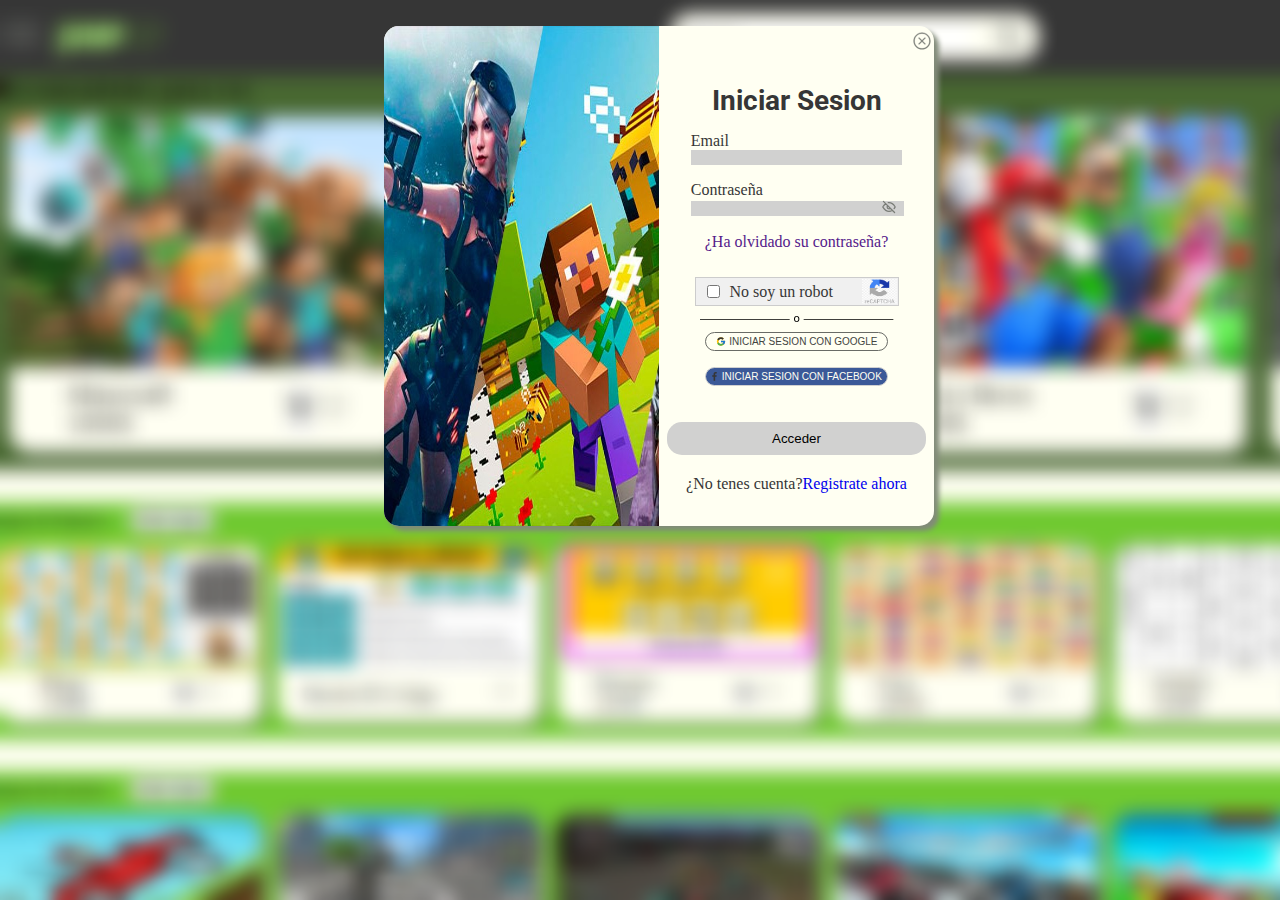
<file: login.html>
<!DOCTYPE html>
<html lang="en">
<head>
    <meta charset="UTF-8">
    <meta name="viewport" content="width=device-width, initial-scale=1.0">
    <link rel="stylesheet" href="css/style.css">
    <title>Ingresar</title>
</head>
<body class="fondo">

    <div class="formulario formLogin">
        <img class="imgForm" src="images/imgRegistro.jpg" alt="imgRegistro">
        <button class="cancel-button" type="button">
            <svg fill="none" height="20" viewBox="0 0 48 48" width="20" xmlns="http://www.w3.org/2000/svg">
            <g clip-rule="evenodd" fill="#797C76" fill-rule="evenodd" stroke="#797C76">
            <path d="m24 42c9.9411 0 18-8.0589 18-18s-8.0589-18-18-18-18 8.0589-18 18 8.0589 18 18 18zm0 2c11.0457 0 20-8.9543 20-20s-8.9543-20-20-20-20 8.9543-20 20 8.9543 20 20 20z"/><path d="m16.2218 31.7782c-.3906-.3905-.3906-1.0237 0-1.4142l14.1421-14.1422c.3905-.3905 1.0237-.3905 1.4142 0s.3905 1.0237 0 1.4142l-14.1421 14.1422c-.3906.3905-1.0237.3905-1.4142 0z"/><path d="m16.2218 16.2218c.3906-.3905 1.0237-.3905 1.4143 0l14.1421 14.1422c.3905.3905.3905 1.0237 0 1.4142s-1.0237.3905-1.4142 0l-14.1422-14.1422c-.3905-.3905-.3905-1.0237 0-1.4142z"/></g></svg>
        </button>
        <form class="textoForm">
            <h2>Iniciar Sesion</h2>
            <div class="campoCompletar">
                <label for= "email">Email</label>
                <input type="text" name="email" required>        
            </div>
            <div class="campoCompletar">
                <label for= "contraseña">Contraseña</label>
                <div class="ojoContraseña">
                    <input type="password" name="repetirContraseña" required>      
                    <svg class="ojoCerradoRepet" width="16" height="14" viewBox="0 0 16 16" fill="none" xmlns="http://www.w3.org/2000/svg">
                        <path d="M7.09593 3.06559C7.38445 3.02294 7.68209 3.00006 7.98865 3.00006C11.6128 3.00006 13.991 6.19817 14.79 7.46324C14.8867 7.61636 14.935 7.69292 14.9621 7.811C14.9824 7.89969 14.9824 8.03959 14.962 8.12827C14.935 8.24635 14.8863 8.32342 14.7889 8.47755C14.576 8.81447 14.2515 9.28796 13.8215 9.80149M4.243 4.21761C2.70809 5.25883 1.66605 6.70544 1.18803 7.46215C1.0909 7.61591 1.04233 7.69279 1.01526 7.81087C0.994922 7.89955 0.994914 8.03944 1.01524 8.12812C1.0423 8.24619 1.09064 8.32275 1.18734 8.47585C1.9863 9.74093 4.36446 12.939 7.98865 12.939C9.44997 12.939 10.7087 12.4191 11.743 11.7156M1.5993 1.5802L14.378 14.3589M6.48266 6.46357C6.09725 6.84898 5.85886 7.38143 5.85886 7.96955C5.85886 9.1458 6.8124 10.0993 7.98865 10.0993C8.57677 10.0993 9.10922 9.86095 9.49463 9.47553" stroke="#797C76" stroke-width="1.41986" stroke-linecap="round" stroke-linejoin="round"/>
                    </svg>
                    <svg class="ojoAbiertoRepet" width="16" height="14" viewBox="0 0 22 16" fill="none" xmlns="http://www.w3.org/2000/svg">
                        <path d="M1.26387 8.71318C1.12769 8.49754 1.05959 8.38972 1.02147 8.22342C0.992842 8.0985 0.992842 7.9015 1.02147 7.77658C1.05959 7.61028 1.12769 7.50246 1.26387 7.28682C2.38928 5.50484 5.73915 1 10.8442 1C15.9492 1 19.299 5.50484 20.4244 7.28682C20.5606 7.50246 20.6287 7.61028 20.6668 7.77658C20.6955 7.9015 20.6955 8.0985 20.6668 8.22342C20.6287 8.38972 20.5606 8.49754 20.4244 8.71318C19.299 10.4952 15.9492 15 10.8442 15C5.73915 15 2.38928 10.4952 1.26387 8.71318Z" stroke="#797C76" stroke-width="2" stroke-linecap="round" stroke-linejoin="round"/>
                        <path d="M10.8442 11C12.501 11 13.8442 9.65685 13.8442 8C13.8442 6.34315 12.501 5 10.8442 5C9.1873 5 7.84415 6.34315 7.84415 8C7.84415 9.65685 9.1873 11 10.8442 11Z" stroke="#797C76" stroke-width="2" stroke-linecap="round" stroke-linejoin="round"/>
                    </svg>                   
                </div>
                
            </div>
            <a href="">¿Ha olvidado su contraseña?</a>
            
            <!--empieza captcha-->
            <div class="captcha">
                <div>
                    <input type="checkbox">
                    <p>No soy un robot</p>
                </div>
                <img src="images/recaptcha.png" alt="recaptcha" width="35" height="25">
            </div>
            <!--termina captcha-->
            <div class="lineO">
                <svg width="194" viewBox="0 0 194 7" fill="none" xmlns="http://www.w3.org/2000/svg">
                    <path d="M94.0106 3.10432V2.97971C94.0106 2.55713 94.072 2.16526 94.1948 1.80408C94.3176 1.43929 94.4946 1.12326 94.7258 0.85599C94.9569 0.585107 95.2368 0.375624 95.5655 0.227542C95.8942 0.0758472 96.2626 0 96.6707 0C97.0824 0 97.4526 0.0758472 97.7813 0.227542C98.1136 0.375624 98.3953 0.585107 98.6265 0.85599C98.8612 1.12326 99.04 1.43929 99.1628 1.80408C99.2856 2.16526 99.347 2.55713 99.347 2.97971V3.10432C99.347 3.52689 99.2856 3.91877 99.1628 4.27995C99.04 4.64113 98.8612 4.95716 98.6265 5.22804C98.3953 5.49531 98.1154 5.70479 97.7867 5.85649C97.4617 6.00457 97.0933 6.07861 96.6815 6.07861C96.2698 6.07861 95.8996 6.00457 95.5709 5.85649C95.2422 5.70479 94.9605 5.49531 94.7258 5.22804C94.4946 4.95716 94.3176 4.64113 94.1948 4.27995C94.072 3.91877 94.0106 3.52689 94.0106 3.10432ZM95.0129 2.97971V3.10432C95.0129 3.39687 95.0472 3.67317 95.1158 3.93322C95.1844 4.18965 95.2874 4.4172 95.4246 4.61584C95.5655 4.81449 95.7407 4.9716 95.9501 5.08718C96.1596 5.19914 96.4034 5.25513 96.6815 5.25513C96.956 5.25513 97.1962 5.19914 97.4021 5.08718C97.6116 4.9716 97.7849 4.81449 97.9222 4.61584C98.0594 4.4172 98.1624 4.18965 98.231 3.93322C98.3032 3.67317 98.3393 3.39687 98.3393 3.10432V2.97971C98.3393 2.69077 98.3032 2.41808 98.231 2.16165C98.1624 1.9016 98.0576 1.67225 97.9168 1.4736C97.7795 1.27134 97.6061 1.11243 97.3967 0.996849C97.1908 0.881272 96.9488 0.823484 96.6707 0.823484C96.3962 0.823484 96.1542 0.881272 95.9447 0.996849C95.7389 1.11243 95.5655 1.27134 95.4246 1.4736C95.2874 1.67225 95.1844 1.9016 95.1158 2.16165C95.0472 2.41808 95.0129 2.69077 95.0129 2.97971Z" fill="black"/>
                    <path fill-rule="evenodd" clip-rule="evenodd" d="M89.6875 3.64074H0V3.05835H89.6875V3.64074Z" fill="black"/>
                    <path fill-rule="evenodd" clip-rule="evenodd" d="M193.352 3.64074H103.665V3.05835H193.352V3.64074Z" fill="black"/>
                </svg>                    
            </div>
        
            <button class="sesionCon google">
                <svg enable-background="new 0 0 48 48" height="15" viewBox="0 0 48 48" width="10" xmlns="http://www.w3.org/2000/svg"><path d="m43.611 20.083h-1.611v-.083h-18v8h11.303c-1.649 4.657-6.08 8-11.303 8-6.627 0-12-5.373-12-12s5.373-12 12-12c3.059 0 5.842 1.154 7.961 3.039l5.657-5.657c-3.572-3.329-8.35-5.382-13.618-5.382-11.045 0-20 8.955-20 20s8.955 20 20 20 20-8.955 20-20c0-1.341-.138-2.65-.389-3.917z" fill="#ffc107"/><path d="m6.306 14.691 6.571 4.819c1.778-4.402 6.084-7.51 11.123-7.51 3.059 0 5.842 1.154 7.961 3.039l5.657-5.657c-3.572-3.329-8.35-5.382-13.618-5.382-7.682 0-14.344 4.337-17.694 10.691z" fill="#363636"/><path d="m24 44c5.166 0 9.86-1.977 13.409-5.192l-6.19-5.238c-2.008 1.521-4.504 2.43-7.219 2.43-5.202 0-9.619-3.317-11.283-7.946l-6.522 5.025c3.31 6.477 10.032 10.921 17.805 10.921z" fill="#4caf50"/><path d="m43.611 20.083h-1.611v-.083h-18v8h11.303c-.792 2.237-2.231 4.166-4.087 5.571.001-.001.002-.001.003-.002l6.19 5.238c-.438.398 6.591-4.807 6.591-14.807 0-1.341-.138-2.65-.389-3.917z" fill="#1976d2"/></svg>
                INICIAR SESION CON GOOGLE
            </button>
            <button class="sesionCon face">
                <svg width="7" height="9" viewBox="0 0 7 14" fill="none" xmlns="http://www.w3.org/2000/svg">
                    <path fill="#363636" d="M5.72409 2.23316H6.98864V0.0941885C6.37638 0.030522 5.76119 -0.000910933 5.14563 2.00875e-05C3.31607 2.00875e-05 2.06498 1.11659 2.06498 3.16139V4.92368H0V7.31825H2.06498V13.4526H4.54026V7.31825H6.59851L6.90792 4.92368H4.54026V3.39681C4.54026 2.69054 4.7286 2.23316 5.72409 2.23316Z" fill="white"/>
                </svg>
                <p>INICIAR SESION CON FACEBOOK</p>
            </button>  
     
         
            <button class="acceder" type="submit" value="acceder"><a href="home.html">Acceder</a></button>  
            <div class="linkRegistro">
                <p>¿No tenes cuenta?</p>
                <a href="index.html">Registrate ahora</a>
            </div>
            
        </form>
    </div>
    <script src="js/scriptLogin.js"></script>
</body>
</html>
</file>
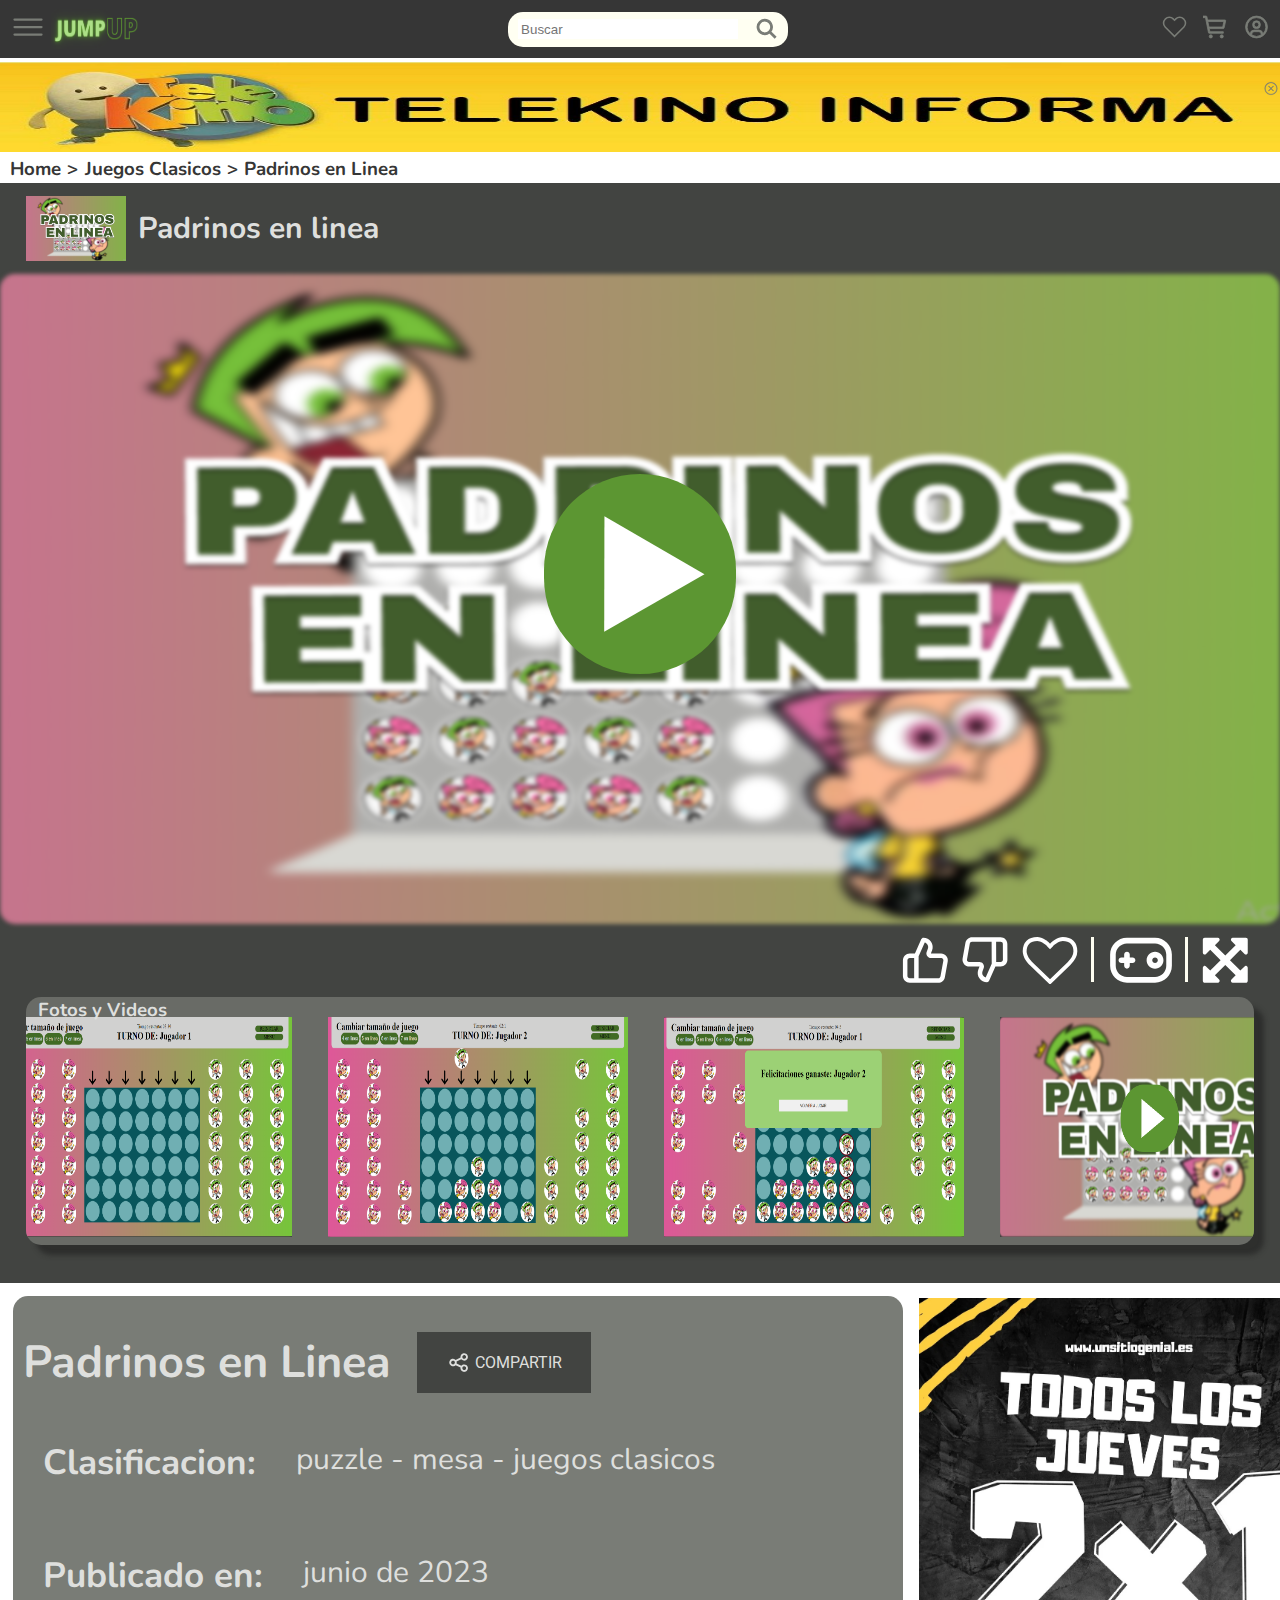
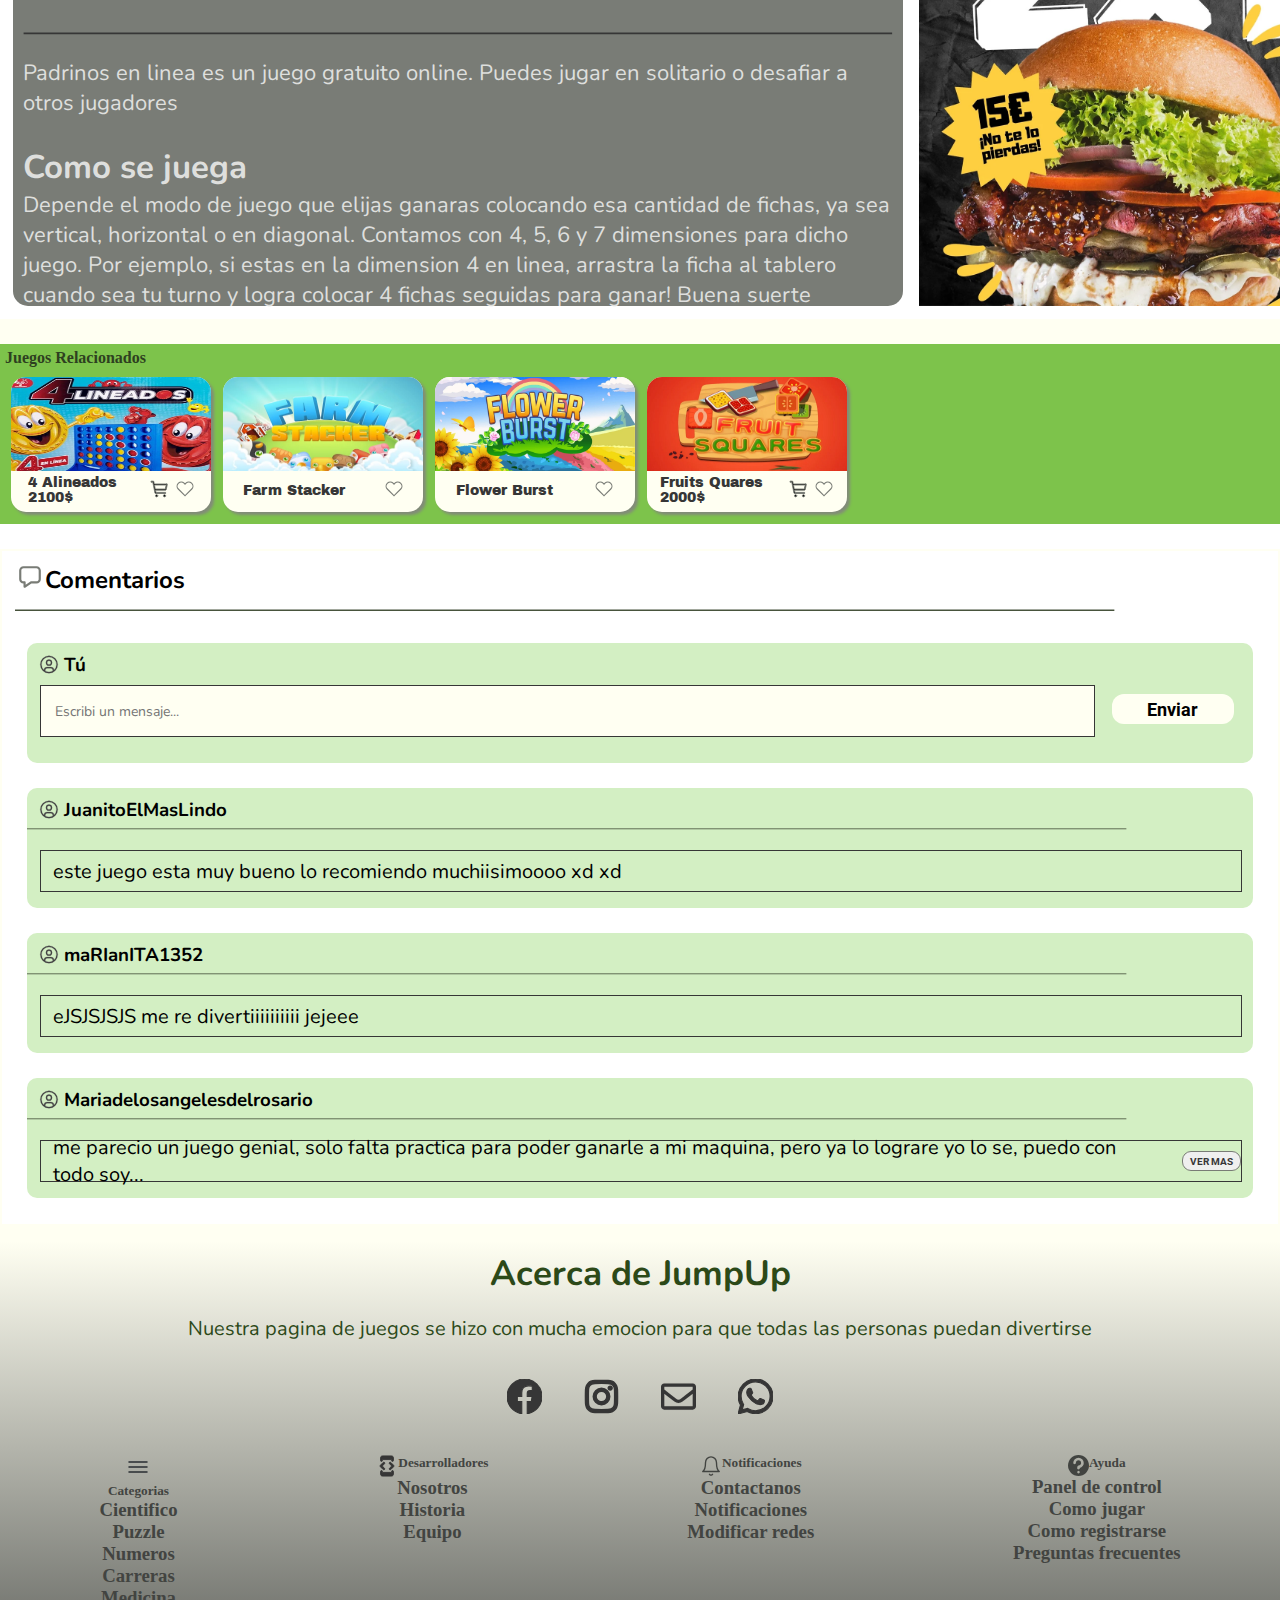
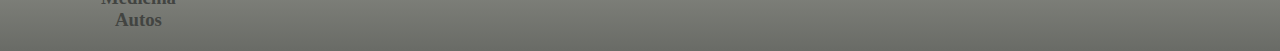
<file: pagJuego.html>
<!DOCTYPE html>
<html lang="en">

<head>
    <meta charset="UTF-8">
    <meta name="viewport" content="width=device-width, initial-scale=1.0">
    <link rel="stylesheet" href="css/style.css">
    <title>pagJuego</title>
</head>

<body>

    <header>
        <div class="header2">
            <svg class="menu-icon" fill="#FFFFF2" height="36" viewBox="0 0 24 24" xmlns="http://www.w3.org/2000/svg">
                <g stroke="#797C76" stroke-linecap="round" stroke-width="1.5">
                    <path d="m3 7h18" />
                    <path d="m3 12h18" />
                    <path d="m3 17h18" />
                </g>
            </svg>
            <ul id="menu" class="hidden">
                <li><a href="#"><span><svg height="14" width="14" stroke="#797C76" xmlns="http://www.w3.org/2000/svg"
                                viewBox="0 0 64 64" enable-background="new 0 0 64 64">
                                <path stroke="#797C76" fill="#797C76"
                                    d="m22.625 2c0 15.834-8.557 30-20.625 30 12.068 0 20.625 14.167 20.625 30 0-15.833 8.557-30 20.625-30-12.068 0-20.625-14.166-20.625-30" />
                                <path stroke="#797C76" fill="#797C76"
                                    d="M47,32c0,7.918-4.277,15-10.313,15C42.723,47,47,54.084,47,62c0-7.916,4.277-15,10.313-15C51.277,47,47,39.918,47,32z" />
                                <path stroke="#797C76" fill="#797C76"
                                    d="m51.688 2c0 7.917-4.277 15-10.313 15 6.035 0 10.313 7.084 10.313 15 0-7.916 4.277-15 10.313-15-6.036 0-10.313-7.083-10.313-15" />
                            </svg>&nbsp;&nbsp;&nbsp;Juegos nuevos</span></a>
                </li>
                <li><a href="#"><span><svg enable-background="new 0 0 24 24" height="14" viewBox="0 0 24 24" width="14"
                                xmlns="http://www.w3.org/2000/svg">
                                <path d="m0 0h24v24h-24z" fill="none" />
                                <path stroke="#797C76"
                                    d="m19.48 12.35c-1.57-4.08-7.16-4.3-5.81-10.23.1-.44-.37-.78-.75-.55-3.63 2.14-6.24 6.43-4.05 12.05.18.46-.36.89-.75.59-1.81-1.37-2-3.34-1.84-4.75.06-.52-.62-.77-.91-.34-.68 1.04-1.37 2.72-1.37 5.25.38 5.6 5.11 7.32 6.81 7.54 2.43.31 5.06-.14 6.95-1.87 2.08-1.93 2.84-5.01 1.72-7.69zm-9.28 5.03c1.44-.35 2.18-1.39 2.38-2.31.33-1.43-.96-2.83-.09-5.09.33 1.87 3.27 3.04 3.27 5.08.08 2.53-2.66 4.7-5.56 2.32z" />
                                <path fill="#797C76"
                                    d="m19.48 12.35c-1.57-4.08-7.16-4.3-5.81-10.23.1-.44-.37-.78-.75-.55-3.63 2.14-6.24 6.43-4.05 12.05.18.46-.36.89-.75.59-1.81-1.37-2-3.34-1.84-4.75.06-.52-.62-.77-.91-.34-.68 1.04-1.37 2.72-1.37 5.25.38 5.6 5.11 7.32 6.81 7.54 2.43.31 5.06-.14 6.95-1.87 2.08-1.93 2.84-5.01 1.72-7.69zm-9.28 5.03c1.44-.35 2.18-1.39 2.38-2.31.33-1.43-.96-2.83-.09-5.09.33 1.87 3.27 3.04 3.27 5.08.08 2.53-2.66 4.7-5.56 2.32z" />
                            </svg>&nbsp;&nbsp;&nbsp;Tendencia</span></a>
                </li>
                <li><a href="#"><span><svg height="12" viewBox="0 0 24 24" width="12"
                                xmlns="http://www.w3.org/2000/svg">
                                <path
                                    d="m1.7507 16.0022c1.601 4.096 5.586 6.998 10.249 6.998 6.075 0 11-4.925 11-11m-.75-4.002c-1.601-4.097-5.587-6.998-10.25-6.998-6.075 0-11 4.925-11 11m8 4h-8v8m22-24v8h-8"
                                    fill="none" stroke="#797C76" stroke-width="2" />
                            </svg>&nbsp;&nbsp;&nbsp;Actualizados</span></a>
                </li>
                <li><a href="#"><span><svg stroke="#797C76" stroke-width="0.1" fill="#797C76" height="12"
                                viewBox="0 0 8 8" width="12" xmlns="http://www.w3.org/2000/svg">
                                <path
                                    d="m6 0v1h-.5c-.35 0-.56.1-.78.38l-1.41 1.78-1.53-1.78c-.22-.26-.44-.38-.78-.38h-1v1h1c-.05 0 .01.04.03.03l1.63 1.91-1.66 2.06h-1v1h1c.35 0 .56-.1.78-.38l1.53-1.91 1.66 1.91c.22.26.44.38.78.38h.25v1l2-1.5-2-1.5v1h-.22c-.01-.01-.05-.04-.06-.03l-1.75-2.06 1.53-1.91h.5v1l2-1.5z" />
                            </svg>&nbsp;&nbsp;&nbsp;Random</span></a>
                </li>
                <li>
                    <svg height="14" viewBox="0 0 16 16" width="80" xmlns="http://www.w3.org/2000/svg">
                        <path d="m0 7h300v1h-300z" fill="#797C76" />
                    </svg>
                </li>
                <li><a href="#"><span><svg height="14" viewBox="0 0 32 32" width="14"
                                xmlns="http://www.w3.org/2000/svg">
                                <path stroke="#797C76" fill="#797C76"
                                    d="m27.2314 23.6182-7.2314-9.9434v-9.6748h2v-2h-12v2h2v9.6748l-7.2314 9.9434a4.0183 4.0183 0 0 0 3.25 6.3818h15.9628a4.0183 4.0183 0 0 0 3.25-6.3818zm-13.2314-9.293v-10.3252h4v10.3252l2.6728 3.6748h-9.3456zm9.9814 13.6748h-15.9628a2.0192 2.0192 0 0 1 -1.6329-3.2061l3.4869-4.7939h12.2548l3.4869 4.7939a2.0192 2.0192 0 0 1 -1.6329 3.2061z" />
                                <path d="m0 0h32v32h-32z" fill="none" />
                            </svg>&nbsp;&nbsp;&nbsp;Cientifico</span></a></li>
                <li><a href="#"><span><svg height="14" xmlns="http://www.w3.org/2000/svg" width="14"
                                viewBox="0 0 512 512">
                                <path fill="none" stroke="#797C76" stroke-linecap="round" stroke-linejoin="round"
                                    stroke-width="32"
                                    d="M413.66,246.1H386a2,2,0,0,1-2-2V166.86A38.86,38.86,0,0,0,345.14,128H267.9a2,2,0,0,1-2-2V98.34c0-27.14-21.5-49.86-48.64-50.33a49.53,49.53,0,0,0-50.4,49.51V126a2,2,0,0,1-2,2H87.62A39.74,39.74,0,0,0,48,167.62V238a2,2,0,0,0,2,2H76.91c29.37,0,53.68,25.48,54.09,54.85.42,29.87-23.51,57.15-53.29,57.15H50a2,2,0,0,0-2,2v70.38A39.74,39.74,0,0,0,87.62,464H158a2,2,0,0,0,2-2V441.07c0-30.28,24.75-56.35,55-57.06,30.1-.7,57,20.31,57,50.28V462a2,2,0,0,0,2,2h71.14A38.86,38.86,0,0,0,384,425.14v-78a2,2,0,0,1,2-2h28.48c27.63,0,49.52-22.67,49.52-50.4S440.8,246.1,413.66,246.1Z" />
                            </svg>&nbsp;&nbsp;&nbsp;Puzzle</span></a></li>
                <li><a href="#"><span><svg width="14" stroke-width="1.5" height="14" viewBox="0 0 24 24" fill="none"
                                xmlns="http://www.w3.org/2000/svg">
                                <path d="M9 6L20 6" stroke="#797C76" stroke-linecap="round" stroke-linejoin="round" />
                                <path d="M5 8L5 4" stroke="#797C76" stroke-linecap="round" stroke-linejoin="round" />
                                <path stroke="#797C76"
                                    d="M6 14L4.6 14C4.26863 14 4 13.7314 4 13.4L4 12.6C4 12.2686 4.26863 12 4.6 12L5.4 12C5.73137 12 6 11.7314 6 11.4L6 10.6C6 10.2686 5.73137 10 5.4 10L4 10"
                                    stroke="currentColor" stroke-linecap="round" stroke-linejoin="round" />
                                <path stroke="#797C76"
                                    d="M4 16L5.4 16C5.73137 16 6 16.2686 6 16.6L6 19.4C6 19.7314 5.73137 20 5.4 20L4 20"
                                    stroke="currentColor" stroke-linecap="round" stroke-linejoin="round" />
                                <path d="M6 18L4 18" stroke="#797C76" stroke-linecap="round" stroke-linejoin="round" />
                                <path d="M9 12L20 12" stroke="#797C76" stroke-linecap="round" stroke-linejoin="round" />
                                <path d="M9 18L20 18" stroke="#797C76" stroke-linecap="round" stroke-linejoin="round" />
                            </svg>&nbsp;&nbsp;&nbsp;Numeros</span></a></li>
                <li><a href="#"><span><svg stroke="#797C76" fill="#797C76" width="14" viewBox="0 0 24 24" height="14"
                                xmlns="http://www.w3.org/2000/svg">
                                <path stroke="#797C76" d="m24 24h-24v-24" fill="none" opacity="0" />
                                <path
                                    d="m19.27 4.68a1.79 1.79 0 0 0 -1.6-.25 7.53 7.53 0 0 1 -2.17.28 8.54 8.54 0 0 1 -3.13-.78 10.15 10.15 0 0 0 -3.87-.93c-2.89 0-4 1-4.2 1.14a1 1 0 0 0 -.3.72v15.14a1 1 0 0 0 2 0v-4.3a6.28 6.28 0 0 1 2.5-.41 8.54 8.54 0 0 1 3.13.78 10.15 10.15 0 0 0 3.87.93 7.66 7.66 0 0 0 3.5-.7 1.74 1.74 0 0 0 1-1.55v-8.64a1.77 1.77 0 0 0 -.73-1.43zm-1.27 9.91a6.32 6.32 0 0 1 -2.5.41 8.36 8.36 0 0 1 -3.13-.79 10.34 10.34 0 0 0 -3.87-.92 9.51 9.51 0 0 0 -2.5.29v-8.16a6.13 6.13 0 0 1 2.5-.42 8.36 8.36 0 0 1 3.13.79 10.34 10.34 0 0 0 3.87.92 9.41 9.41 0 0 0 2.5-.3z" />
                            </svg>&nbsp;&nbsp;&nbsp;Carreras</span></a></li>
                <li><a href="#"><span><svg stroke="#797C76" fill="#797C76" width="14" height="14" viewBox="0 0 512 512"
                                xmlns="http://www.w3.org/2000/svg">
                                <path
                                    d="m464 128h-80v-48c0-26.5-21.5-48-48-48h-160c-26.5 0-48 21.5-48 48v48h-80c-26.5 0-48 21.5-48 48v288c0 26.5 21.5 48 48 48h416c26.5 0 48-21.5 48-48v-288c0-26.5-21.5-48-48-48zm-272-32h128v32h-128zm160 248c0 4.4-3.6 8-8 8h-56v56c0 4.4-3.6 8-8 8h-48c-4.4 0-8-3.6-8-8v-56h-56c-4.4 0-8-3.6-8-8v-48c0-4.4 3.6-8 8-8h56v-56c0-4.4 3.6-8 8-8h48c4.4 0 8 3.6 8 8v56h56c4.4 0 8 3.6 8 8z" />
                            </svg>&nbsp;&nbsp;&nbsp;Medicina</span></a></li>
                <li><a href="#"><span><svg fill="#797C76" width="14" height="14" viewBox="0 0 512 512"
                                xmlns="http://www.w3.org/2000/svg">
                                <path
                                    d="m499.99 176h-59.87l-16.64-41.6c-17.1-42.77-57.91-70.4-103.98-70.4h-127c-46.06 0-86.88 27.63-103.99 70.4l-16.64 41.6h-59.86c-7.81 0-13.54 7.34-11.64 14.91l6 24c1.33 5.34 6.13 9.09 11.64 9.09h20.07c-13.43 11.73-22.08 28.78-22.08 48v48c0 16.12 6.16 30.67 16 41.93v54.07c0 17.67 14.33 32 32 32h32c17.67 0 32-14.33 32-32v-32h256v32c0 17.67 14.33 32 32 32h32c17.67 0 32-14.33 32-32v-54.07c9.84-11.25 16-25.8 16-41.93v-48c0-19.22-8.65-36.27-22.07-48h20.07c5.51 0 10.31-3.75 11.64-9.09l6-24c1.89-7.57-3.84-14.91-11.65-14.91zm-352.06-17.83c7.29-18.22 24.94-30.17 44.57-30.17h127c19.63 0 37.28 11.95 44.57 30.17l19.93 49.83h-256zm-51.93 161.63c-19.2 0-32-12.76-32-31.9s12.8-31.9 32-31.9 48 28.71 48 47.85-28.8 15.95-48 15.95zm320 0c-19.2 0-48 3.19-48-15.95s28.8-47.85 48-47.85 32 12.76 32 31.9-12.8 31.9-32 31.9z" />
                            </svg>&nbsp;&nbsp;&nbsp;Autos</span></a></li>
                <li><a href="#"><span><svg stroke="#797C76" fill="#797C76" width="14" height="14" viewBox="0 0 24 24"
                                xmlns="http://www.w3.org/2000/svg">
                                <path
                                    d="m21.229 4.14-.006 3.33h-10.6c-.219 0-.397.181-.397.399 0 .221.18.399.397.399l2.76-.016c4.346 0 7.868 3.525 7.868 7.869 0 4.348-3.522 7.869-7.869 7.869l-10.634.01.005-3.375h10.635c2.487 0 4.504-2.016 4.504-4.504 0-2.49-2.017-4.506-4.506-4.506l-2.771-.03c-2.06 0-3.727-1.666-3.727-3.72 0-2.061 1.666-3.726 3.723-3.726h10.618zm-18.466 15.703-.004-3.331h10.609c.21 0 .383-.175.383-.387 0-.213-.173-.385-.384-.385h-2.744c-4.345 0-7.867-3.525-7.867-7.871s3.522-7.869 7.867-7.869l10.6.003.006 3.35-10.604.003c-2.49 0-4.5 2.019-4.5 4.507 0 2.489 2.024 4.504 4.515 4.504l2.775.03c2.055 0 3.72 1.668 3.72 3.724 0 2.055-1.665 3.719-3.72 3.719h-10.65z" />
                            </svg>&nbsp;&nbsp;&nbsp;Sega</span></a></li>
                <li><a href="#"><span><svg stroke="#797C76" width="14" height="14" viewBox="0 0 24 24"
                                xmlns="http://www.w3.org/2000/svg">
                                <path d="m0 0h24v24h-24z" fill="#797C76" opacity="0" />
                                <g fill="#797C76">
                                    <path
                                        d="m19.54 5.08a10.61 10.61 0 0 0 -7.63-3.08 10 10 0 0 0 -.05 20 2.58 2.58 0 0 0 2.53-1.89 2.52 2.52 0 0 0 -.57-2.28.5.5 0 0 1 .37-.83h1.65a6.15 6.15 0 0 0 6.16-5.67 8.48 8.48 0 0 0 -2.46-6.25zm-3.66 9.92h-1.65a2.49 2.49 0 0 0 -1.87 4.15.49.49 0 0 1 .12.49c-.05.21-.28.34-.59.36a8 8 0 0 1 -7.82-9.11 8.1 8.1 0 0 1 7.85-6.89h.08a8.47 8.47 0 0 1 6.1 2.48 6.5 6.5 0 0 1 1.9 4.77 4.17 4.17 0 0 1 -4.12 3.75z" />
                                    <circle cx="12" cy="6.5" r="1.5" />
                                    <path d="m15.25 7.2a1.5 1.5 0 1 0 2.05.55 1.5 1.5 0 0 0 -2.05-.55z" />
                                    <path d="m8.75 7.2a1.5 1.5 0 1 0 .55 2.05 1.5 1.5 0 0 0 -.55-2.05z" />
                                    <path d="m6.16 11.26a1.5 1.5 0 1 0 2.08.4 1.49 1.49 0 0 0 -2.08-.4z" />
                                </g>
                            </svg>&nbsp;&nbsp;&nbsp;Colorear</span></a></li>
                <li>
                    <svg height="14" viewBox="0 0 16 16" width="80" xmlns="http://www.w3.org/2000/svg">
                        <path d="m0 7h300v1h-300z" fill="#797C76" />
                    </svg>
                </li>
                <li><a href="#"><span><svg stroke="#797C76" fill="#797C76" height="14" viewBox="0 0 32 32" width="14"
                                xmlns="http://www.w3.org/2000/svg">
                                <path
                                    d="m32 16c0-8.839-7.167-16-16-16-8.839 0-16 7.161-16 16 0 7.984 5.849 14.604 13.5 15.803v-11.177h-4.063v-4.625h4.063v-3.527c0-4.009 2.385-6.223 6.041-6.223 1.751 0 3.584.312 3.584.312v3.937h-2.021c-1.984 0-2.604 1.235-2.604 2.5v3h4.437l-.713 4.625h-3.724v11.177c7.645-1.199 13.5-7.819 13.5-15.803z" />
                            </svg>&nbsp;&nbsp;&nbsp;Facebook</span></a></li>
                <li><a href="#"><span><svg fill="#797C76" stroke="#797C76" height="14" viewBox="0 0 24 24" width="14"
                                xmlns="http://www.w3.org/2000/svg">
                                <path fill="#797C76" clip-rule="evenodd"
                                    d="m7.46494 1.066c1.17334-.05378 1.54734-.066 4.53506-.066 2.9883 0 3.3617.01283 4.5344.066 1.1715.05317 1.9715.23956 2.6712.5115.7339.27631 1.3987.70924 1.9482 1.26867.5595.54943.9925 1.21429 1.2687 1.94822.2719.69972.4577 1.49967.5115 2.67055.0538 1.17334.066 1.54734.066 4.53506 
                        0 2.9877-.0128 3.3617-.066 4.5351-.0532 1.1708-.2396 1.9708-.5115 2.6705-.2811.723-.6576 1.3371-1.2687 1.9482-.5494.5595-1.2143.9925-1.9482 1.2687-.6997.2719-1.4997.4577-2.6705.5115-1.1734.0538-1.5474.066-4.5351.066-2.98772 0-3.36172-.0128-4.53506-.066-1.17088-.0532-1.97083-.2396-2.67055-.5115-.72295-.2811-1.33711-.6576-1.94822-1.2687-.55953-.5494-.99249-1.2143-1.26867-1.9482-.27194-.6997-.45772-1.4997-.5115-2.6705-.05378-1.1734-.066-1.5468-.066-4.5351 0-2.98833.01283-3.36172.066-4.53444.05317-1.1715.23956-1.97145.5115-2.67117.27631-.73388.70924-1.39871 
                        1.26867-1.94822.54942-.55953 1.21428-.99249 1.94822-1.26867.69972-.27194 1.49967-.45772 2.67055-.5115zm8.98026 1.98c-1.1599-.05256-1.5082-.06417-4.4452-.06417s-3.28533.01161-4.44522.06417c-1.0725.04889-1.65489.22794-2.04234.37889-.51333.19922-.88.43755-1.265.82255-.38438.385-.62333.75167-.82255 1.265-.15095.38745-.33.96984-.37889 2.04234-.05256 1.15989-.06417 1.50822-.06417 4.44522s.01161 3.2853.06417 4.4452c.04889 1.0725.22794 1.6549.37889 2.0424.17622.4778.4573.91.82255 1.265.3549.3652.78717.6463 1.265.8225.38745.151.96984.33 2.04234.3789 1.15989.0526 
                        1.50761.0642 4.44522.0642 2.9376 0 3.2853-.0116 4.4452-.0642 1.0725-.0489 1.6549-.2279 2.0424-.3789.5133-.1992.88-.4375 1.265-.8225.3652-.3549.6463-.7872.8225-1.265.151-.3875.33-.9699.3789-2.0424.0526-1.1599.0642-1.5082.0642-4.4452s-.0116-3.28533-.0642-4.44522c-.0489-1.0725-.2279-1.65489-.3789-2.04234-.1992-.51333-.4375-.88-.8225-1.265-.385-.38438-.7517-.62333-1.265-.82255-.3875-.15095-.9699-.33-2.0424-.37889zm-5.8497 12.3449c.4453.1845.9225.2794 1.4045.2794.9735 0 1.907-.3867 2.5953-1.075.6884-.6883 1.0751-1.6219 1.0751-2.5953s-.3867-1.907-1.0751-2.59532c-.6883-.68832-1.6218-1.07502-2.5953-1.07502-.482 0-.9592.09494-1.4045.27939-.4454.18445-.84997.4548-1.19079.79563-.34082.34082-.61118.74542-.79563 1.19072s-.27938.9226-.27938 1.4046.09493.9593.27938 1.4046.45481.8499.79563
                         1.1907.74539.6112 1.19079.7956zm-2.59345-7.38889c1.06033-1.06033 2.49845-1.65602 3.99795-1.65602 1.4996 0 2.9377.59569 3.998 1.65602s1.656 2.49849 1.656 3.99799-.5957 2.9376-1.656 3.998c-1.0603 1.0603-2.4984 1.656-3.998 1.656-1.4995 0-2.93762-.5957-3.99795-1.656-1.06033-1.0604-1.65602-2.4985-1.65602-3.998s.59569-2.93766 1.65602-3.99799zm10.90565-.81363c.2506-.25065.3914-.59059.3914-.94505 0-.35447-.1408-.69441-.3914-.94505-.2507-.25064-.5906-.39145-.9451-.39145-.3544 0-.6944.14081-.945.39145-.2507.25064-.3915.59058-.3915.94505 0 .35446.1408.6944.3915.94505.2506.25064.5906.39145.945.39145.3545 0 .6944-.14081.9451-.39145z"
                                    fill="#000" fill-rule="evenodd" />
                            </svg>&nbsp;&nbsp;&nbsp;Instagram</span></a></li>
                <li><a href="#"><span><svg fill="#797C76" stroke="#797C76" height="14" viewBox="0 0 32 32" width="14"
                                xmlns="http://www.w3.org/2000/svg">
                                <path
                                    d="m23.328 19.177c-.401-.203-2.354-1.156-2.719-1.292-.365-.13-.63-.198-.896.203-.26.391-1.026 1.286-1.26 1.547s-.464.281-.859.104c-.401-.203-1.682-.62-3.203-1.984-1.188-1.057-1.979-2.359-2.214-2.76-.234-.396-.026-.62.172-.818.182-.182.401-.458.604-.698.193-.24.255-.401.396-.661.13-.281.063-.5-.036-.698s-.896-2.161-1.229-2.943c-.318-.776-.651-.677-.896-.677-.229-.021-.495-.021-.76-.021s-.698.099-1.063.479c-.365.401-1.396 1.359-1.396 3.297 0 1.943 1.427 3.823 1.625 4.104.203.26 2.807 4.26 6.802 5.979.953.401 1.693.641 2.271.839.953.302 1.823.26 2.51.161.76-.125 2.354-.964 2.688-1.901.339-.943.339-1.724.24-1.901-.099-.182-.359-.281-.76-.458zm-7.245 9.823h-.021c-2.365 0-4.703-.641-6.745-1.839l-.479-.286-5 1.302 1.344-4.865-.323-.5c-1.318-2.099-2.021-4.521-2.021-7.01 0-7.26 5.943-13.182 13.255-13.182 3.542 0 6.865 1.38 9.365 3.88 2.5 2.479 3.88 5.802 3.88 9.323-.01 7.255-5.948 13.177-13.25 13.177zm11.276-24.401c-3.042-2.938-7.042-4.599-11.297-4.599-8.776 0-15.922 7.115-15.927 15.859 0 2.792.729 5.516 2.125 7.927l-2.26 8.214 8.448-2.203c2.328 1.255 4.948 1.927 7.615 1.932h.005c8.781 0 15.927-7.115 15.932-15.865 0-4.234-1.651-8.219-4.661-11.214z" />
                            </svg>&nbsp;&nbsp;&nbsp;WhatsApp</span></a></li>
                <li><a href="#"><span><svg height="14" width="14" fill="#797C76" stroke="#797C76" viewBox="0 0 512 512"
                                xmlns="http://www.w3.org/2000/svg">
                                <path
                                    d="m464 64h-416c-26.51 0-48 21.49-48 48v288c0 26.51 21.49 48 48 48h416c26.51 0 48-21.49 48-48v-288c0-26.51-21.49-48-48-48zm0 48v40.805c-22.422 18.259-58.168 46.651-134.587 106.49-16.841 13.247-50.201 45.072-73.413 44.701-23.208.375-56.579-31.459-73.413-44.701-76.407-59.83-112.162-88.228-134.587-106.49v-40.805zm-416 288v-185.602c22.914 18.251 55.409 43.862 104.938 82.646 21.857 17.205 60.134 55.186 103.062 54.955 42.717.231 80.509-37.199 103.053-54.947 49.528-38.783 82.032-64.401 104.947-82.653v185.601z" />
                            </svg>&nbsp;&nbsp;&nbsp;Email</span></a></li>

                <li>
                    <svg height="14" viewBox="0 0 16 16" width="80" xmlns="http://www.w3.org/2000/svg">
                        <path d="m0 7h300v1h-300z" fill="#797C76" />
                    </svg>
                </li>
                <li><a href="#"><span><svg height="14" viewBox="0 0 32 32" width="14"
                                xmlns="http://www.w3.org/2000/svg">
                                <path fill="#797C76"
                                    d="m16 8a5 5 0 1 0 5 5 5 5 0 0 0 -5-5zm0 8a3 3 0 1 1 3-3 3.0034 3.0034 0 0 1 -3 3z" />
                                <path fill="#797C76"
                                    d="m16 2a14 14 0 1 0 14 14 14.0158 14.0158 0 0 0 -14-14zm-6 24.3765v-1.3765a3.0033 3.0033 0 0 1 3-3h6a3.0033 3.0033 0 0 1 3 3v1.3765a11.8989 11.8989 0 0 1 -12 0zm13.9925-1.4507a5.0016 5.0016 0 0 0 -4.9925-4.9258h-6a5.0016 5.0016 0 0 0 -4.9925 4.9258 12 12 0 1 1 15.985 0z" />
                                <path d="m0 0h32v32h-32z" fill="none" />
                            </svg>&nbsp;&nbsp;&nbsp;Contactanos</span></a></li>
            </ul>
            <a href="home.html"> <img class="logoDescktop" src="images/logo.png" alt="logo" width="90" height="40"> </a>

            <!--ICONO LUPA-->
            <svg class="lupa" height="32" viewBox="0 0 32 32" width="25" xmlns="http://www.w3.org/2000/svg">
                <path stroke="#797C76" fill="#797C76"
                    d="m29 27.5859-7.5521-7.5521a11.0177 11.0177 0 1 0 -1.4141 1.4141l7.5521 7.5521zm-25-14.5859a9 9 0 1 1 9 9 9.01 9.01 0 0 1 -9-9z"
                    stroke="#797C76" stroke-width="2" />
                <path d="m0 0h32v32h-32z" fill="none" />
            </svg>

            <ul id="user" class="hidden2">
                <li>Mi perfil</li>
                <li>Editar perfil</li>
                <li>Configuracion</li>
                <li>Soporte</li>
                <li>CERRAR SESION</li>
            </ul>

        </div>

        <!--BUSCAR DESCKTOP-->
        <div class="buscar">
            <input class="inputBuscar" placeholder="Buscar" type="text" name="buscar">
            <svg class="logoBuscar" height="32" viewBox="0 0 32 32" width="25" stroke-width="0.5"
                xmlns="http://www.w3.org/2000/svg">
                <path fill="#797C76"
                    d="m29 27.5859-7.5521-7.5521a11.0177 11.0177 0 1 0 -1.4141 1.4141l7.5521 7.5521zm-25-14.5859a9 9 0 1 1 9 9 9.01 9.01 0 0 1 -9-9z"
                    stroke="#797C76" stroke-width="2" />
                <path d="m0 0h32v32h-32z" fill="none" />
            </svg>
        </div>
        <!--ICONOS-->
        <div class="iconosHeader">
            <svg width="25" height="32" xmlns="http://www.w3.org/2000/svg" viewBox="0 0 512 512">
                <path fill="#797C76"
                    d="M453.122,79.012a128,128,0,0,0-181.087.068l-15.511,15.7L241.142,79.114l-.1-.1a128,128,0,0,0-181.02,0l-6.91,6.91a128,128,0,0,0,0,181.019L235.485,449.314l20.595,21.578.491-.492.533.533L276.4,450.574,460.032,266.94a128.147,128.147,0,0,0,0-181.019ZM437.4,244.313,256.571,425.146,75.738,244.313a96,96,0,0,1,0-135.764l6.911-6.91a96,96,0,0,1,135.713-.051l38.093,38.787,38.274-38.736a96,96,0,0,1,135.765,0l6.91,6.909A96.11,96.11,0,0,1,437.4,244.313Z"
                    class="ci-primary" />
            </svg>
            <svg width="25" height="32" viewBox="0 0 32 32" xmlns="http://www.w3.org/2000/svg">
                <circle stroke="#797C76" fill="#797C76" cx="10" cy="28" r="2" />
                <circle stroke="#797C76" fill="#797C76" cx="24" cy="28" r="2" />
                <path stroke="#797C76" fill="#797C76"
                    d="m28 7h-22.18l-.82-4.2a1 1 0 0 0 -1-.8h-4v2h3.18l3.82 19.2a1 1 0 0 0 1 .8h18v-2h-17.18l-.82-4h18a1 1 0 0 0 1-.78l2-9a1 1 0 0 0 -1-1.22zm-2.8 9h-17.58l-1.4-7h20.53z" />
                <path d="m0 0h32v32h-32z" fill="none" />
            </svg>
            <svg class="userIcon" height="32" viewBox="0 0 32 32" width="25" xmlns="http://www.w3.org/2000/svg">
                <path stroke="#797C76" fill="#797C76"
                    d="m16 8a5 5 0 1 0 5 5 5 5 0 0 0 -5-5zm0 8a3 3 0 1 1 3-3 3.0034 3.0034 0 0 1 -3 3z" />
                <path stroke="#797C76" fill="#797C76"
                    d="m16 2a14 14 0 1 0 14 14 14.0158 14.0158 0 0 0 -14-14zm-6 24.3765v-1.3765a3.0033 3.0033 0 0 1 3-3h6a3.0033 3.0033 0 0 1 3 3v1.3765a11.8989 11.8989 0 0 1 -12 0zm13.9925-1.4507a5.0016 5.0016 0 0 0 -4.9925-4.9258h-6a5.0016 5.0016 0 0 0 -4.9925 4.9258 12 12 0 1 1 15.985 0z" />
                <path d="m0 0h32v32h-32z" fill="none" />
            </svg>
        </div>
    </header>

    <div>
        <img class="telekino" src="images/prorroga-fecha-sorteo-telekino.jpg" alt="sorteoTelekino" width="100%"
            height="90">
        <button class="xBoton" type="button">
            <svg fill="none" height="15" viewBox="0 0 48 48" width="20" xmlns="http://www.w3.org/2000/svg">
                <g clip-rule="evenodd" fill="#797C76" fill-rule="evenodd" stroke="#797C76">
                    <path
                        d="m24 42c9.9411 0 18-8.0589 18-18s-8.0589-18-18-18-18 8.0589-18 18 8.0589 18 18 18zm0 2c11.0457 0 20-8.9543 20-20s-8.9543-20-20-20-20 8.9543-20 20 8.9543 20 20 20z" />
                    <path
                        d="m16.2218 31.7782c-.3906-.3905-.3906-1.0237 0-1.4142l14.1421-14.1422c.3905-.3905 1.0237-.3905 1.4142 0s.3905 1.0237 0 1.4142l-14.1421 14.1422c-.3906.3905-1.0237.3905-1.4142 0z" />
                    <path
                        d="m16.2218 16.2218c.3906-.3905 1.0237-.3905 1.4143 0l14.1421 14.1422c.3905.3905.3905 1.0237 0 1.4142s-1.0237.3905-1.4142 0l-14.1422-14.1422c-.3905-.3905-.3905-1.0237 0-1.4142z" />
                </g>
            </svg>
        </button>
    </div>
    <div class="posDondeEstoy">
        <h3>Home</h3>
        <h3>></h3>
        <h3>Juegos Clasicos</h3>
        <h3>></h3>
        <h3>Padrinos en Linea</h3>
    </div>
   
    <div class="fondoJuego">

        <div class="cajaDelJuego">
            <img src="images/caratulaPadrinos.png" alt="caratulaPadrinos" width="100">
            <div>
                <h2>Padrinos en linea</h2>
            </div>
        </div>

       

        <div class="juego">
            <img class="imagenPortada" src="images/caratulaPadrinos.png" alt="caratulaPadrinos" height="650px" width="1300px">
            <canvas class="canvaJuego" id="canvas" width="1300" height="650"></canvas>

            <div class="ganaste">
                <h1 id="felicitaciones"></h1>               
                <button class="volveraJugar">VOLVER A JUGAR</button>
            </div>      

            <div class="navJuego">
                <div class="elegirDimensiones">
                    <h1>Cambiar tamaño de juego</h1>
                    <div>
                        <button id="4">4 en linea</button>
                        <button id="5">5 en linea</button>
                        <button id="6">6 en linea</button>
                        <button id="7">7 en linea</button>
                    </div>
                </div>
                <div class="tiempoTurno">
                    <p id="tiempo"></p>
                    <h1 id="turnoDelJugador"></h1>
                </div>
                <div class="menuJuego1">
                    <a id="resetJuego">REINICIAR</a>
                    <a class="menuJuego">MENU</a>
                </div>
                
            </div>
            <div class="nombresJugadores">
                <h1 class="nombre1"></h1>
                <h1 class="nombre2"></h1>
            </div>
            

            
            <!--agrego hasta aca-->
            <div class="playJugar" id="elegiJugador">

                <h1>Elegir jugadores</h1>
                <div class="jugadorElegir">
                    <div>
                        <h2>Jugador 1</h2>
                        <input type="text" id="nombreJugador1">
                    </div>
                    <div>
                        <h2>Elegi ficha</h2>
                        <select id="selectFicha1">
                            <option value="wanda">Wanda</option>
                            <option value="cosmo">Cosmo</option>
                            <option value="bebe">Bebe</option>
                        </select>
                    </div>
                </div>
                <svg class="lineComen" width="400" height="3" viewBox="0 0 1330 3" fill="none"
                    xmlns="http://www.w3.org/2000/svg">
                    <path d="M0 1.26071L1329.23 1.26071" stroke="#D1D1D0" stroke-width="1.70633" />
                </svg>
                <div class="jugadorElegir">
                    <p>El nombre y la ficha deben ser diferentes</p>
                    <div>
                        <h2>Jugador 2</h2>
                        <input type="text" id="nombreJugador2">
                    </div>
                    <div>
                        <h2>Elegi ficha</h2>
                        <select id="selectFicha2">
                            <option value="cosmo">Cosmo</option>
                            <option value="wanda">Wanda</option>
                            <option value="bebe">Bebe</option>
                        </select>
                    </div>
                </div>
                <button class="entrar" id="entrarJ">JUGAR</button>
            </div>
            

            <button class="botonPlay" id="irAInstrucciones" type="button">
                <span>
                    <svg width="120" height="120" viewBox="0 0 18 20" fill="none" xmlns="http://www.w3.org/2000/svg">
                        <path d="M17.2478 10.2051L0.533951 19.8009L0.572045 0.543233L17.2478 10.2051Z" fill="white" />
                    </svg>
                </span>
            </button>
        </div>
        
        

        <div class="iconsJuego">
            <svg class="mg" width="46" height="46" viewBox="0 0 46 46" fill="none" xmlns="http://www.w3.org/2000/svg">
                <path
                    d="M44.2622 18.9205C43.6311 18.1629 42.8415 17.553 41.949 17.134C41.0565 16.7149 40.0829 16.4968 39.0969 16.4951H28.8562L30.1139 13.2837C30.637 11.8775 30.8112 10.3655 30.6215 8.87729C30.4319 7.38906 29.8841 5.96904 29.0251 4.73904C28.1661 3.50905 27.0215 2.50578 25.6896 1.81532C24.3576 1.12485 22.8781 0.767787 21.3778 0.774758C20.9458 0.77566 20.5233 0.901139 20.1608 1.13615C19.7983 1.37117 19.5113 1.70574 19.3342 2.09976L12.9338 16.4951H7.65623C5.86939 16.4951 4.15574 17.2049 2.89225 18.4684C1.62876 19.7319 0.918945 21.4455 0.918945 23.2324V38.9527C0.918945 40.7396 1.62876 42.4532 2.89225 43.7167C4.15574 44.9802 5.86939 45.69 7.65623 45.69H36.2448C37.8209 45.6895 39.3469 45.1364 40.5574 44.127C41.7678 43.1176 42.5861 41.7158 42.8698 40.1654L45.7219 24.4451C45.8983 23.4735 45.859 22.4751 45.6067 21.5204C45.3545 20.5657 44.8955 19.6781 44.2622 18.9205ZM12.1478 41.1985H7.65623C7.06062 41.1985 6.4894 40.9619 6.06824 40.5407C5.64708 40.1196 5.41047 39.5483 5.41047 38.9527V23.2324C5.41047 22.6368 5.64708 22.0656 6.06824 21.6444C6.4894 21.2232 7.06062 20.9866 7.65623 20.9866H12.1478V41.1985ZM41.3427 23.6366L38.4906 39.357C38.3949 39.8801 38.1167 40.3524 37.7054 40.6896C37.2942 41.0268 36.7766 41.2072 36.2448 41.1985H16.6393V19.2125L22.7478 5.4684C23.3765 5.65171 23.9605 5.96338 24.4627 6.38374C24.965 6.80409 25.3747 7.324 25.6659 7.91065C25.9571 8.4973 26.1235 9.13796 26.1547 9.79217C26.1859 10.4464 26.0811 11.1 25.8469 11.7116L24.6567 14.9231C24.403 15.6019 24.3174 16.3319 24.4071 17.051C24.4968 17.7701 24.7591 18.4567 25.1717 19.0524C25.5843 19.6481 26.1348 20.1352 26.7764 20.472C27.418 20.8088 28.1316 20.9854 28.8562 20.9866H39.0969C39.4268 20.9861 39.7528 21.0583 40.0517 21.198C40.3506 21.3377 40.615 21.5416 40.8261 21.7951C41.0425 22.0451 41.201 22.3398 41.2902 22.6581C41.3795 22.9765 41.3974 23.3106 41.3427 23.6366Z"
                    fill="white" />
            </svg>
            <svg class="noMg" width="46" height="46" viewBox="0 0 46 46" fill="none" xmlns="http://www.w3.org/2000/svg">
                <path
                    d="M2.09301 27.1424C2.72729 27.8973 3.51953 28.5038 4.41381 28.919C5.3081 29.3343 6.28263 29.5482 7.26862 29.5457L17.5092 29.5017L16.2654 32.7185C15.7483 34.1269 15.5806 35.6396 15.7766 37.127C15.9726 38.6144 16.5265 40.0321 17.3908 41.2584C18.2551 42.4847 19.4039 43.483 20.7388 44.1678C22.0737 44.8525 23.5548 45.2032 25.055 45.1898C25.487 45.1871 25.909 45.0598 26.2704 44.8232C26.6319 44.5867 26.9175 44.2509 27.0929 43.8561L33.4315 29.4334L38.709 29.4108C40.4958 29.4031 42.2064 28.686 43.4645 27.4171C44.7225 26.1482 45.425 24.4315 45.4173 22.6446L45.3499 6.92446C45.3422 5.13763 44.6251 3.42704 43.3562 2.16899C42.0873 0.910928 40.3706 0.20847 38.5838 0.216136L9.99547 0.338779C8.41939 0.346063 6.89574 0.905682 5.68963 1.92026C4.48351 2.93484 3.67127 4.34016 3.39423 5.89172L0.609575 21.6242C0.437338 22.5965 0.480939 23.5947 0.737287 24.5483C0.993634 25.5019 1.45646 26.3875 2.09301 27.1424ZM34.1115 4.72689L38.603 4.70762C39.1986 4.70506 39.7709 4.93922 40.1938 5.35857C40.6168 5.77792 40.8559 6.34812 40.8584 6.94373L40.9258 22.6639C40.9284 23.2595 40.6942 23.8318 40.2749 24.2547C39.8555 24.6777 39.2853 24.9167 38.6897 24.9193L34.1983 24.9386L34.1115 4.72689ZM4.99224 22.4138L7.7769 6.6814C7.87031 6.15783 8.14651 5.6844 8.55631 5.34541C8.96612 5.00642 9.48294 4.82387 10.0147 4.83026L29.6201 4.74616L29.7144 26.732L23.6649 40.5021C23.0354 40.3215 22.4501 40.0123 21.946 39.5941C21.442 39.176 21.0301 38.6578 20.7363 38.0724C20.4426 37.487 20.2734 36.8471 20.2395 36.193C20.2055 35.5389 20.3075 34.8849 20.539 34.2722L21.7155 31.0557C21.9662 30.3759 22.0487 29.6454 21.9559 28.9267C21.8631 28.2081 21.5979 27.5225 21.1827 26.9286C20.7676 26.3347 20.2149 25.85 19.5719 25.516C18.9289 25.1819 18.2146 25.0084 17.4899 25.0102L7.24935 25.0542C6.91943 25.0561 6.59313 24.9854 6.29366 24.8469C5.99419 24.7085 5.7289 24.5057 5.51666 24.2531C5.29925 24.004 5.13952 23.71 5.04886 23.3921C4.95821 23.0742 4.93888 22.7401 4.99224 22.4138Z"
                    fill="white" />
            </svg>
            <svg id="corazon" class="corazon" width="56" height="47" viewBox="0 0 56 47" fill="none"
                xmlns="http://www.w3.org/2000/svg">
                <path
                    d="M46.9894 26.6522L28.0278 44.9138L9.02376 26.5797L8.95884 26.5171L8.88841 26.4607C8.78285 26.3763 8.57168 26.1829 8.22994 25.8314C7.94689 25.5403 7.43518 24.9415 6.66304 23.9764C5.9432 23.0766 5.30277 22.1576 4.74006 21.2198C4.22163 20.3557 3.73281 19.2647 3.28851 17.9223C2.86887 16.6545 2.67095 15.4592 2.67095 14.3284C2.67095 10.2498 3.83529 7.30715 5.95463 5.23788C8.08232 3.16045 11.1092 2.01274 15.2913 2.01274C16.3226 2.01274 17.3999 2.19107 18.5309 2.56807C19.6848 2.95271 20.7507 3.46874 21.7338 4.11528C22.8247 4.83273 23.7434 5.493 24.4974 6.09625L25.7121 4.57794L24.4974 6.09625C25.2543 6.70174 25.9727 7.34455 26.6529 8.0248L28.0278 9.39969L29.4027 8.0248C30.083 7.34456 30.8013 6.70174 31.5582 6.09625C32.3123 5.493 33.231 4.83273 34.3219 4.11528C35.305 3.46874 36.3708 2.95271 37.5247 2.56807C38.6558 2.19107 39.7331 2.01274 40.7644 2.01274C44.9464 2.01274 47.9733 3.16045 50.101 5.23788C52.2204 7.30716 53.3847 10.2498 53.3847 14.3284C53.3847 18.1002 51.4367 22.2008 46.9894 26.6522Z"
                    stroke-width="3.88877" />
            </svg>
            <span></span>
            <svg class="botonInstruc" id="mostrarControls" width="64" height="46" viewBox="0 0 64 46" fill="none"
                xmlns="http://www.w3.org/2000/svg">
                <path fill-rule="evenodd" clip-rule="evenodd"
                    d="M47.0342 6.38908H18.9622C12.7606 6.38908 7.73332 11.4164 7.73332 17.6179V28.8468C7.73332 35.0482 12.7606 40.0756 18.9622 40.0756H47.0342C53.2357 40.0756 58.2631 35.0482 58.2631 28.8468V17.6179C58.2631 11.4164 53.2357 6.38908 47.0342 6.38908ZM18.9622 0.774658C9.65988 0.774658 2.1189 8.31564 2.1189 17.6179V28.8468C2.1189 38.149 9.65988 45.69 18.9622 45.69H47.0342C56.3365 45.69 63.8775 38.149 63.8775 28.8468V17.6179C63.8775 8.31564 56.3365 0.774658 47.0342 0.774658H18.9622ZM16.1549 28.8468C16.1549 30.3972 17.4118 31.654 18.9622 31.654C20.5125 31.654 21.7694 30.3972 21.7694 28.8468V26.0395H24.5766C26.127 26.0395 27.3838 24.7828 27.3838 23.2323C27.3838 21.6819 26.1269 20.4251 24.5766 20.4251H21.7694V17.6179C21.7694 16.0675 20.5125 14.8107 18.9622 14.8107C17.4118 14.8107 16.1549 16.0675 16.1549 17.6179V20.4251H13.3477C11.7974 20.4251 10.5405 21.6819 10.5405 23.2323C10.5405 24.7828 11.7974 26.0395 13.3477 26.0395H16.1549V28.8468ZM49.8415 23.2323C49.8415 24.7828 48.5847 26.0395 47.0342 26.0395C45.4838 26.0395 44.227 24.7828 44.227 23.2323C44.227 21.6819 45.4838 20.4251 47.0342 20.4251C48.5847 20.4251 49.8415 21.6819 49.8415 23.2323ZM55.4559 23.2323C55.4559 27.8836 51.6855 31.654 47.0342 31.654C42.383 31.654 38.6126 27.8836 38.6126 23.2323C38.6126 18.5811 42.383 14.8107 47.0342 14.8107C51.6855 14.8107 55.4559 18.5811 55.4559 23.2323Z"
                    fill="white" />
            </svg>
            <span></span>
            <svg class="extend" width="46" height="46" viewBox="0 0 46 46" fill="none"
                xmlns="http://www.w3.org/2000/svg">
                <path
                    d="M38.3487 12.8515L27.9679 23.2323L38.3487 33.6132L42.5595 29.4023C43.1249 28.798 43.8072 28.6616 44.6065 28.993C45.3668 29.3244 45.7469 29.8995 45.7469 30.7182V43.8185C45.7469 44.3254 45.5617 44.764 45.1913 45.1344C44.8209 45.5048 44.3823 45.69 43.8754 45.69H30.7751C29.9563 45.69 29.3813 45.3001 29.0498 44.5203C28.7184 43.7601 28.8549 43.0875 29.4592 42.5027L33.67 38.2918L23.2892 27.911L12.9084 38.2918L17.1192 42.5027C17.7235 43.0875 17.86 43.7601 17.5286 44.5203C17.1972 45.3001 16.6221 45.69 15.8033 45.69H2.70302C2.19616 45.69 1.75753 45.5048 1.38714 45.1344C1.01674 44.764 0.831543 44.3254 0.831543 43.8185V30.7182C0.831543 29.8995 1.22143 29.3244 2.00121 28.993C2.7615 28.6616 3.43406 28.798 4.0189 29.4023L8.22971 33.6132L18.6105 23.2323L8.22971 12.8515L4.0189 17.0623C3.6485 17.4327 3.20987 17.6179 2.70302 17.6179C2.46908 17.6179 2.23515 17.5692 2.00121 17.4717C1.22143 17.1403 0.831543 16.5652 0.831543 15.7464V2.64613C0.831543 2.13927 1.01674 1.70065 1.38714 1.33025C1.75753 0.959856 2.19616 0.774658 2.70302 0.774658H15.8033C16.6221 0.774658 17.1972 1.16455 17.5286 1.94433C17.86 2.70461 17.7235 3.37718 17.1192 3.96201L12.9084 8.17283L23.2892 18.5537L33.67 8.17283L29.4592 3.96201C28.8549 3.37718 28.7184 2.70461 29.0498 1.94433C29.3813 1.16455 29.9563 0.774658 30.7751 0.774658H43.8754C44.3823 0.774658 44.8209 0.959856 45.1913 1.33025C45.5617 1.70065 45.7469 2.13927 45.7469 2.64613V15.7464C45.7469 16.5652 45.3668 17.1403 44.6065 17.4717C44.353 17.5692 44.1094 17.6179 43.8754 17.6179C43.3686 17.6179 42.9299 17.4327 42.5595 17.0623L38.3487 12.8515Z"
                    fill="white" />
            </svg>
        </div>
        <!--popUp-->
        <div class="instruccionJuego" id="controls">
            <button class="botonControls" id="closeInst" type="button">
                <svg fill="none" height="20" viewBox="0 0 48 48" width="25" xmlns="http://www.w3.org/2000/svg">
                    <g clip-rule="evenodd" fill="#FFFFF2" fill-rule="evenodd" stroke="#FFFFF2">
                        <path
                            d="m24 42c9.9411 0 18-8.0589 18-18s-8.0589-18-18-18-18 8.0589-18 18 8.0589 18 18 18zm0 2c11.0457 0 20-8.9543 20-20s-8.9543-20-20-20-20 8.9543-20 20 8.9543 20 20 20z" />
                        <path
                            d="m16.2218 31.7782c-.3906-.3905-.3906-1.0237 0-1.4142l14.1421-14.1422c.3905-.3905 1.0237-.3905 1.4142 0s.3905 1.0237 0 1.4142l-14.1421 14.1422c-.3906.3905-1.0237.3905-1.4142 0z" />
                        <path
                            d="m16.2218 16.2218c.3906-.3905 1.0237-.3905 1.4143 0l14.1421 14.1422c.3905.3905.3905 1.0237 0 1.4142s-1.0237.3905-1.4142 0l-14.1422-14.1422c-.3905-.3905-.3905-1.0237 0-1.4142z" />
                    </g>
                </svg>
            </button>
            <div class="textControls">
                <h1>Controles</h1>
                <p>Clickea en la ficha y arrastrala colocandola en la columna que desees</p>
                <div class="mouse">
                    <svg viewBox="0 0 89 75" fill="none" xmlns="http://www.w3.org/2000/svg">
                        <path fill-rule="evenodd" clip-rule="evenodd"
                            d="M44.728 1.3173L48.7629 0.420654L48.9179 1.11813L44.883 2.01478C43.48 2.32657 42.3003 3.27042 41.6883 4.5709L39.8752 8.42369L39.2288 8.11946L41.0418 4.26668C41.748 2.76612 43.1091 1.67706 44.728 1.3173ZM46.6361 3.47415L51.3542 2.4257L51.5354 3.24127L46.8174 4.28972C45.1767 4.65431 43.7974 5.75796 43.0818 7.27863L40.9617 11.7837L40.2058 11.428L42.3258 6.92289C43.1515 5.16827 44.7431 3.89482 46.6361 3.47415ZM44.1958 34.827H44.196V35.343H87.5417V58.2855C87.5417 60.0625 87.0588 61.8061 86.1445 63.3298L84.3779 66.2743C83.502 67.7341 82.2611 68.9406 80.7774 69.7752L77.2605 71.7535C75.7929 72.579 74.1375 73.0126 72.4537 73.0126H57.7401C55.7459 73.0126 53.799 72.4045 52.1593 71.2693L50.157 69.8831C48.8739 68.9948 47.8213 67.8129 47.0869 66.4358L45.3493 63.1778C44.5919 61.7579 44.1958 60.1733 44.1958 58.564V34.827ZM65.8688 7.47768H65.3534V7.47773H66.3851V34.3109H87.5417V20.2062C87.5417 18.0849 86.8537 16.0207 85.5809 14.3236L84.4625 12.8325C83.5493 11.6148 82.3651 10.6265 81.0037 9.9458L78.1376 8.51276C76.7762 7.83206 75.275 7.47768 73.7529 7.47768H65.8688ZM57.1682 6.44563C54.6667 6.44563 52.2422 7.31109 50.3062 8.89514L48.5103 10.3645C47.7929 10.9515 47.1537 11.6281 46.6085 12.3777L45.2364 14.2645C43.8893 16.1166 43.1637 18.348 43.1637 20.6382V58.564C43.1637 60.3427 43.6016 62.0941 44.4386 63.6635L46.1762 66.9215C46.988 68.4435 48.1513 69.7498 49.5696 70.7317L51.5719 72.1179C53.3842 73.3725 55.5359 74.0447 57.7401 74.0447H72.4537C74.3148 74.0447 76.1444 73.5654 77.7664 72.653L81.2833 70.6747C82.9233 69.7523 84.2948 68.4187 85.2628 66.8053L87.0295 63.8608C88.04 62.1767 88.5738 60.2495 88.5738 58.2855V20.2062C88.5738 17.8616 87.8133 15.5801 86.4065 13.7044L85.2882 12.2133C84.2788 10.8674 82.9699 9.77506 81.4652 9.02271L78.5991 7.58967C77.0944 6.83732 75.4352 6.44563 73.7529 6.44563H65.8688H57.1682Z"
                            fill="white" />
                        <path
                            d="M3.69915 28.5833C4.0373 28.5833 4.34983 28.5142 4.63674 28.3758C4.92365 28.2375 5.15933 28.0479 5.34378 27.8071C5.52822 27.5612 5.63325 27.282 5.65887 26.9694H7.01146C6.98584 27.4613 6.81933 27.9198 6.51192 28.3451C6.20964 28.7652 5.81257 29.1059 5.32072 29.3672C4.82887 29.6234 4.28835 29.7515 3.69915 29.7515C3.07409 29.7515 2.52844 29.6413 2.06221 29.421C1.6011 29.2007 1.21684 28.8984 0.90943 28.5142C0.607147 28.1299 0.379153 27.6893 0.22545 27.1923C0.0768696 26.6902 0.00257958 26.1599 0.00257958 25.6015V25.2787C0.00257958 24.7203 0.0768696 24.1925 0.22545 23.6956C0.379153 23.1935 0.607147 22.7503 0.90943 22.366C1.21684 21.9818 1.6011 21.6795 2.06221 21.4592C2.52844 21.2389 3.07409 21.1287 3.69915 21.1287C4.34983 21.1287 4.91853 21.2619 5.40526 21.5283C5.89199 21.7896 6.27368 22.1483 6.55035 22.6043C6.83214 23.0551 6.98584 23.5675 7.01146 24.1413H5.65887C5.63325 23.798 5.53591 23.4881 5.36683 23.2114C5.20288 22.9347 4.97745 22.7144 4.69054 22.5505C4.40875 22.3814 4.07828 22.2969 3.69915 22.2969C3.26366 22.2969 2.89733 22.384 2.60017 22.5582C2.30813 22.7272 2.07502 22.9578 1.90082 23.2498C1.73174 23.5367 1.60878 23.857 1.53193 24.2105C1.4602 24.5589 1.42434 24.9149 1.42434 25.2787V25.6015C1.42434 25.9653 1.4602 26.3239 1.53193 26.6774C1.60366 27.0309 1.72406 27.3511 1.89313 27.6381C2.06733 27.925 2.30045 28.1555 2.59248 28.3297C2.88964 28.4988 3.25853 28.5833 3.69915 28.5833ZM10.1547 17.7933V29.5978H8.72525V17.7933H10.1547ZM13.9819 21.2824V29.5978H12.5525V21.2824H13.9819ZM12.4449 19.0768C12.4449 18.8462 12.514 18.6515 12.6524 18.4927C12.7958 18.3339 13.0059 18.2545 13.2826 18.2545C13.5541 18.2545 13.7616 18.3339 13.9051 18.4927C14.0536 18.6515 14.1279 18.8462 14.1279 19.0768C14.1279 19.2971 14.0536 19.4866 13.9051 19.6455C13.7616 19.7992 13.5541 19.876 13.2826 19.876C13.0059 19.876 12.7958 19.7992 12.6524 19.6455C12.514 19.4866 12.4449 19.2971 12.4449 19.0768ZM19.5921 28.5833C19.9302 28.5833 20.2428 28.5142 20.5297 28.3758C20.8166 28.2375 21.0523 28.0479 21.2367 27.8071C21.4212 27.5612 21.5262 27.282 21.5518 26.9694H22.9044C22.8788 27.4613 22.7123 27.9198 22.4049 28.3451C22.1026 28.7652 21.7055 29.1059 21.2137 29.3672C20.7218 29.6234 20.1813 29.7515 19.5921 29.7515C18.967 29.7515 18.4214 29.6413 17.9551 29.421C17.494 29.2007 17.1098 28.8984 16.8024 28.5142C16.5001 28.1299 16.2721 27.6893 16.1184 27.1923C15.9698 26.6902 15.8955 26.1599 15.8955 25.6015V25.2787C15.8955 24.7203 15.9698 24.1925 16.1184 23.6956C16.2721 23.1935 16.5001 22.7503 16.8024 22.366C17.1098 21.9818 17.494 21.6795 17.9551 21.4592C18.4214 21.2389 18.967 21.1287 19.5921 21.1287C20.2428 21.1287 20.8115 21.2619 21.2982 21.5283C21.7849 21.7896 22.1666 22.1483 22.4433 22.6043C22.7251 23.0551 22.8788 23.5675 22.9044 24.1413H21.5518C21.5262 23.798 21.4288 23.4881 21.2598 23.2114C21.0958 22.9347 20.8704 22.7144 20.5835 22.5505C20.3017 22.3814 19.9712 22.2969 19.5921 22.2969C19.1566 22.2969 18.7903 22.384 18.4931 22.5582C18.2011 22.7272 17.968 22.9578 17.7938 23.2498C17.6247 23.5367 17.5017 23.857 17.4249 24.2105C17.3531 24.5589 17.3173 24.9149 17.3173 25.2787V25.6015C17.3173 25.9653 17.3531 26.3239 17.4249 26.6774C17.4966 27.0309 17.617 27.3511 17.7861 27.6381C17.9603 27.925 18.1934 28.1555 18.4854 28.3297C18.7826 28.4988 19.1515 28.5833 19.5921 28.5833ZM25.9324 17.7933V29.5978H24.5029V17.7933H25.9324ZM31.0123 21.2824L27.3849 25.1634L25.356 27.2692L25.2407 25.7552L26.6932 24.0183L29.2754 21.2824H31.0123ZM29.7135 29.5978L26.747 25.6322L27.4848 24.3642L31.3888 29.5978H29.7135Z"
                            fill="white" />
                    </svg>
                </div>
            </div>
        </div>

        <div class="fondoImgJuegos">
            <h3>Fotos y Videos</h3>
            <div class="imgJuegos">
                <img src="images/juegoJugadores.png" alt="juegoJugadores" width="300" height="220">
                <img src="images/juego.png" alt="juego" width="300" height="220">
                <img src="images/ganarJuego.png" alt="ganarJuego" width="300" height="220">
                <img src="images/videoJuego.png" alt="videoJuego" width="300" height="220">
            </div>
        </div>
    </div>

    <div class="caractJuegoyPublic">
        <div class="caracteristicasJuego">
            <div class="caractJuego">
                <h2>Padrinos en Linea</h2>
                <button class="botonCompartir" id="abrirCompartir">
                    <span></span>
                    <span></span>
                    <span></span>
                    <span></span>
                    <svg width="23" height="19" viewBox="0 0 29 28" fill="none" xmlns="http://www.w3.org/2000/svg">
                        <path
                            d="M22.8974 16.8227C22.0854 16.8281 21.2846 17.0133 20.5527 17.365C19.8208 17.7167 19.1759 18.2262 18.6644 18.8568L11.6552 15.6271C11.9847 14.6179 11.9847 13.5301 11.6552 12.521L18.6644 9.29129C19.4912 10.289 20.6439 10.9626 21.919 11.1932C23.1942 11.4237 24.5098 11.1965 25.6336 10.5514C26.7575 9.90642 27.6174 8.88514 28.0616 7.66783C28.5057 6.45052 28.5056 5.11544 28.0612 3.89821C27.6168 2.68098 26.7567 1.65985 25.6328 1.01504C24.5088 0.370229 23.1931 0.143187 21.918 0.373982C20.643 0.604777 19.4904 1.27857 18.6637 2.27646C17.8371 3.27434 17.3895 4.53216 17.4 5.82793C17.4041 6.15534 17.4363 6.4818 17.4962 6.80372L10.2396 10.1434C9.46593 9.38692 8.48625 8.87557 7.42327 8.67342C6.36029 8.47127 5.26129 8.58731 4.26397 9.00698C3.26664 9.42666 2.41535 10.1313 1.81673 11.0327C1.21811 11.934 0.898804 12.992 0.898804 14.074C0.898804 15.1561 1.21811 16.214 1.81673 17.1154C2.41535 18.0168 3.26664 18.7214 4.26397 19.1411C5.26129 19.5608 6.36029 19.6768 7.42327 19.4747C8.48625 19.2725 9.46593 18.7612 10.2396 18.0047L17.4962 21.3444C17.4363 21.6663 17.4041 21.9927 17.4 22.3201C17.4 23.4074 17.7224 24.4703 18.3264 25.3743C18.9305 26.2784 19.7891 26.983 20.7936 27.3991C21.7981 27.8152 22.9035 27.924 23.9698 27.7119C25.0362 27.4998 26.0158 26.9762 26.7846 26.2074C27.5534 25.4386 28.077 24.459 28.2891 23.3926C28.5013 22.3262 28.3924 21.2209 27.9763 20.2164C27.5602 19.2119 26.8556 18.3533 25.9516 17.7492C25.0475 17.1452 23.9846 16.8227 22.8974 16.8227ZM22.8974 3.07922C23.441 3.07922 23.9724 3.24043 24.4245 3.54246C24.8765 3.8445 25.2288 4.27378 25.4368 4.77604C25.6449 5.2783 25.6993 5.83098 25.5932 6.36417C25.4872 6.89737 25.2254 7.38714 24.841 7.77155C24.4566 8.15597 23.9668 8.41776 23.4336 8.52381C22.9004 8.62987 22.3477 8.57544 21.8455 8.3674C21.3432 8.15935 20.9139 7.80705 20.6119 7.35502C20.3099 6.903 20.1487 6.37157 20.1487 5.82793C20.1487 5.09893 20.4383 4.39978 20.9537 3.8843C21.4692 3.36882 22.1684 3.07922 22.8974 3.07922ZM6.40514 16.8227C5.8615 16.8227 5.33007 16.6615 4.87804 16.3595C4.42602 16.0575 4.07371 15.6282 3.86567 15.1259C3.65763 14.6237 3.60319 14.071 3.70925 13.5378C3.81531 13.0046 4.0771 12.5148 4.46151 12.1304C4.84593 11.746 5.3357 11.4842 5.8689 11.3781C6.40209 11.2721 6.95476 11.3265 7.45702 11.5346C7.95928 11.7426 8.38857 12.0949 8.6906 12.5469C8.99264 12.999 9.15384 13.5304 9.15384 14.074C9.15384 14.803 8.86425 15.5022 8.34877 16.0177C7.83329 16.5331 7.13414 16.8227 6.40514 16.8227ZM22.8974 25.0689C22.3537 25.0689 21.8223 24.9076 21.3703 24.6056C20.9182 24.3036 20.5659 23.8743 20.3579 23.372C20.1498 22.8698 20.0954 22.3171 20.2015 21.7839C20.3075 21.2507 20.5693 20.7609 20.9537 20.3765C21.3381 19.9921 21.8279 19.7303 22.3611 19.6243C22.8943 19.5182 23.447 19.5726 23.9492 19.7807C24.4515 19.9887 24.8808 20.341 25.1828 20.793C25.4849 21.2451 25.6461 21.7765 25.6461 22.3201C25.6461 23.0491 25.3565 23.7483 24.841 24.2638C24.3255 24.7793 23.6264 25.0689 22.8974 25.0689Z"
                            fill="#DEDFDD" />
                    </svg>
                    COMPARTIR
                </button>
            </div>
            <!--popUp-->
            <div class="compartirTodo" id="compartir">
                <button class="cerrarCompartir" id="cerrarCompart" type="button">
                    <svg fill="none" height="20" viewBox="0 0 48 48" width="25" xmlns="http://www.w3.org/2000/svg">
                        <g clip-rule="evenodd" fill="#2E4020" fill-rule="evenodd" stroke="#FFFFF2">
                            <path
                                d="m24 42c9.9411 0 18-8.0589 18-18s-8.0589-18-18-18-18 8.0589-18 18 8.0589 18 18 18zm0 2c11.0457 0 20-8.9543 20-20s-8.9543-20-20-20-20 8.9543-20 20 8.9543 20 20 20z" />
                            <path
                                d="m16.2218 31.7782c-.3906-.3905-.3906-1.0237 0-1.4142l14.1421-14.1422c.3905-.3905 1.0237-.3905 1.4142 0s.3905 1.0237 0 1.4142l-14.1421 14.1422c-.3906.3905-1.0237.3905-1.4142 0z" />
                            <path
                                d="m16.2218 16.2218c.3906-.3905 1.0237-.3905 1.4143 0l14.1421 14.1422c.3905.3905.3905 1.0237 0 1.4142s-1.0237.3905-1.4142 0l-14.1422-14.1422c-.3905-.3905-.3905-1.0237 0-1.4142z" />
                        </g>
                    </svg>
                </button>
                <div class="textCompartir">
                    <h1>Compartir</h1>
                    <div>
                        <svg width="35" height="35" viewBox="0 0 35 35" fill="none" xmlns="http://www.w3.org/2000/svg">
                            <path
                                d="M35 17.607C35 7.88292 27.165 0 17.5 0C7.83502 0 0 7.88292 0 17.607C0 26.3951 6.3995 33.6792 14.7656 35V22.6965H10.3223V17.607H14.7656V13.7279C14.7656 9.31519 17.3783 6.87773 21.3756 6.87773C23.2903 6.87773 25.293 7.22162 25.293 7.22162V11.5546H23.0862C20.9123 11.5546 20.2344 12.9118 20.2344 14.3042V17.607H25.0879L24.312 22.6965H20.2344V35C28.6005 33.6792 35 26.3951 35 17.607Z"
                                fill="#1877F2" />
                        </svg>
                        <svg width="35" height="35" viewBox="0 0 35 35" fill="none" xmlns="http://www.w3.org/2000/svg">
                            <g clip-path="url(#clip0_782_2905)">
                                <path
                                    d="M17.5 35C27.165 35 35 27.165 35 17.5C35 7.83502 27.165 0 17.5 0C7.83505 0 3.8147e-05 7.83502 3.8147e-05 17.5C3.8147e-05 27.165 7.83505 35 17.5 35Z"
                                    fill="#2DAAE1" />
                                <path
                                    d="M28.7207 10.5388C27.8953 10.9051 27.0087 11.1527 26.0766 11.264C27.0279 10.6943 27.7567 9.79156 28.1008 8.71714C27.1971 9.25389 26.2081 9.63177 25.1767 9.83435C24.3374 8.93968 23.1405 8.3811 21.8163 8.3811C19.2746 8.3811 17.2133 10.4416 17.2133 12.9848C17.2133 13.3451 17.2539 13.6966 17.3319 14.0342C13.5057 13.8419 10.1136 12.0091 7.84303 9.22419C7.44657 9.90435 7.21963 10.6951 7.21963 11.5389C7.21963 13.1359 8.03247 14.5449 9.26758 15.3703C8.53642 15.3476 7.8213 15.1503 7.18202 14.7947V14.8529C7.18202 17.0836 8.76866 18.9437 10.8748 19.3667C10.4879 19.4727 10.0819 19.5281 9.66185 19.5281C9.36485 19.5281 9.07671 19.5 8.79522 19.447C9.38107 21.2754 11.0813 22.6063 13.0952 22.6439C11.5196 23.879 9.53433 24.6153 7.37805 24.6153C7.00666 24.6153 6.63961 24.5931 6.27927 24.5497C8.31693 25.8563 10.7363 26.619 13.3363 26.619C21.8038 26.619 26.4347 19.604 26.4347 13.5206C26.4347 13.3209 26.4303 13.1226 26.4207 12.9251C27.3229 12.2725 28.1018 11.4645 28.7207 10.5388Z"
                                    fill="white" />
                            </g>
                            <defs>
                                <clipPath id="clip0_782_2905">
                                    <rect width="35" height="35" fill="white" />
                                </clipPath>
                            </defs>
                        </svg>
                        <svg width="35" height="35" viewBox="0 0 35 35" fill="none" xmlns="http://www.w3.org/2000/svg">
                            <g clip-path="url(#clip0_782_2897)">
                                <path
                                    d="M8.87525 34.8761C7.52147 34.861 6.18043 34.6127 4.91098 34.1422C3.98398 33.7995 3.14527 33.254 2.45618 32.5455C1.7458 31.8578 1.1995 31.0189 0.857843 30.0911C0.38766 28.8217 0.139719 27.4808 0.124902 26.1272C0.0209314 23.8769 0 23.2019 0 17.5C0 11.7981 0.0229902 11.1255 0.123873 8.87353C0.140488 7.52046 0.388734 6.18023 0.857843 4.91098C1.20116 3.98382 1.74669 3.14478 2.4548 2.4548C3.14304 1.74507 3.98215 1.19927 4.90995 0.857843C6.1794 0.38727 7.52044 0.13898 8.87422 0.123873C11.1252 0.0209314 11.8012 0 17.5 0C23.1988 0 23.8745 0.0229902 26.1265 0.123873C27.4799 0.140371 28.8205 0.388619 30.0901 0.857843C31.0174 1.19972 31.8563 1.74533 32.5449 2.45446C33.2542 3.14322 33.8 3.98231 34.1422 4.90995C34.6128 6.17938 34.8613 7.52042 34.8765 8.87422C34.9794 11.1262 35.0003 11.8005 35.0003 17.5007C35.0003 23.2009 34.9794 23.8751 34.8765 26.1272C34.8601 27.4807 34.6118 28.8215 34.1422 30.0911C33.7869 31.0118 33.2429 31.8479 32.545 32.5456C31.8471 33.2433 31.0108 33.7872 30.0901 34.1422C28.8206 34.6128 27.4796 34.8612 26.1258 34.8765C23.8758 34.9794 23.1995 35.0003 17.4993 35.0003C11.7991 35.0003 11.1249 34.9804 8.8749 34.8765"
                                    fill="url(#paint0_radial_782_2897)" />
                                <path
                                    d="M8.87525 34.8761C7.52147 34.861 6.18043 34.6127 4.91098 34.1422C3.98398 33.7995 3.14527 33.254 2.45618 32.5455C1.7458 31.8578 1.1995 31.0189 0.857843 30.0911C0.38766 28.8217 0.139719 27.4808 0.124902 26.1272C0.0209314 23.8769 0 23.2019 0 17.5C0 11.7981 0.0229902 11.1255 0.123873 8.87353C0.140488 7.52046 0.388734 6.18023 0.857843 4.91098C1.20116 3.98382 1.74669 3.14478 2.4548 2.4548C3.14304 1.74507 3.98215 1.19927 4.90995 0.857843C6.1794 0.38727 7.52044 0.13898 8.87422 0.123873C11.1252 0.0209314 11.8012 0 17.5 0C23.1988 0 23.8745 0.0229902 26.1265 0.123873C27.4799 0.140371 28.8205 0.388619 30.0901 0.857843C31.0174 1.19972 31.8563 1.74533 32.5449 2.45446C33.2542 3.14322 33.8 3.98231 34.1422 4.90995C34.6128 6.17938 34.8613 7.52042 34.8765 8.87422C34.9794 11.1262 35.0003 11.8005 35.0003 17.5007C35.0003 23.2009 34.9794 23.8751 34.8765 26.1272C34.8601 27.4807 34.6118 28.8215 34.1422 30.0911C33.7869 31.0118 33.2429 31.8479 32.545 32.5456C31.8471 33.2433 31.0108 33.7872 30.0901 34.1422C28.8206 34.6128 27.4796 34.8612 26.1258 34.8765C23.8758 34.9794 23.1995 35.0003 17.4993 35.0003C11.7991 35.0003 11.1249 34.9804 8.8749 34.8765"
                                    fill="url(#paint1_radial_782_2897)" />
                                <path
                                    d="M13.2029 17.5746C13.203 16.7173 13.4572 15.8794 13.9336 15.1667C14.4099 14.4539 15.0868 13.8985 15.8788 13.5705C16.6709 13.2425 17.5423 13.1568 18.3831 13.3241C19.2238 13.4914 19.9961 13.9043 20.6021 14.5105C21.2082 15.1168 21.6209 15.8891 21.7881 16.7299C21.9552 17.5707 21.8692 18.4421 21.5411 19.2341C21.2129 20.026 20.6573 20.7028 19.9445 21.179C19.2316 21.6551 18.3936 21.9092 17.5364 21.9091C16.3869 21.9089 15.2847 21.4521 14.472 20.6393C13.6593 19.8264 13.2028 18.724 13.2029 17.5746ZM10.8596 17.5746C10.8596 18.8951 11.2512 20.186 11.9848 21.284C12.7185 22.382 13.7613 23.2377 14.9813 23.7431C16.2013 24.2484 17.5438 24.3807 18.8389 24.123C20.1341 23.8654 21.3238 23.2295 22.2576 22.2957C23.1913 21.362 23.8272 20.1723 24.0848 18.8771C24.3425 17.582 24.2102 16.2395 23.7049 15.0195C23.1996 13.7995 22.3438 12.7567 21.2458 12.023C20.1478 11.2894 18.8569 10.8978 17.5364 10.8978C16.6596 10.8978 15.7913 11.0704 14.9812 11.4059C14.1712 11.7415 13.4351 12.2333 12.8151 12.8533C12.1951 13.4733 11.7033 14.2093 11.3678 15.0194C11.0322 15.8295 10.8596 16.6977 10.8596 17.5746ZM22.9171 10.6332C22.917 10.9418 23.0084 11.2435 23.1797 11.5002C23.351 11.7568 23.5946 11.9569 23.8796 12.0751C24.1647 12.1934 24.4784 12.2244 24.7811 12.1643C25.0838 12.1043 25.3618 11.9558 25.5801 11.7377C25.7984 11.5196 25.9471 11.2416 26.0075 10.939C26.0678 10.6364 26.0371 10.3226 25.9191 10.0375C25.8011 9.75233 25.6013 9.50857 25.3447 9.33702C25.0882 9.16546 24.7866 9.07382 24.478 9.07369C24.0644 9.07387 23.6678 9.23822 23.3752 9.53063C23.0827 9.82305 22.9182 10.2196 22.9178 10.6332M12.284 28.1586C11.4595 28.1496 10.6426 27.9987 9.86931 27.7126C9.30848 27.4964 8.79913 27.1652 8.37403 26.7403C7.94894 26.3154 7.61753 25.8061 7.40113 25.2454C7.11487 24.4721 6.96398 23.6553 6.95505 22.8307C6.89191 21.4602 6.87956 21.0485 6.87956 17.5763C6.87956 14.1041 6.89329 13.6933 6.95505 12.3215C6.96505 11.4971 7.11592 10.6804 7.40113 9.90682C7.61728 9.34581 7.94859 8.83633 8.37371 8.41121C8.79882 7.9861 9.3083 7.65478 9.86931 7.43863C10.6426 7.15239 11.4594 7.00149 12.284 6.99256C13.6545 6.92942 14.0662 6.91707 17.5371 6.91707C21.0079 6.91707 21.42 6.93045 22.7919 6.9929C23.6163 7.00291 24.4329 7.15377 25.2065 7.43898C25.7675 7.65515 26.277 7.98647 26.7021 8.41158C27.1272 8.83669 27.4585 9.34617 27.6747 9.90716C27.9609 10.6805 28.1118 11.4973 28.1208 12.3218C28.1839 13.6944 28.1963 14.1041 28.1963 17.5766C28.1963 21.0492 28.1836 21.4596 28.1208 22.8314C28.1112 23.6559 27.9603 24.4726 27.6747 25.2461C27.4583 25.8068 27.1269 26.316 26.7018 26.741C26.2767 27.1659 25.7674 27.4971 25.2065 27.7132C24.4332 27.9995 23.6164 28.1504 22.7919 28.1593C21.4214 28.2225 21.0096 28.2348 17.5371 28.2348C14.0645 28.2348 13.6541 28.2221 12.284 28.1593M12.1762 4.65133C11.0973 4.67255 10.0299 4.87675 9.01936 5.25525C8.15552 5.58925 7.371 6.10008 6.7161 6.75498C6.0612 7.40988 5.55037 8.19439 5.21637 9.05824C4.83792 10.0688 4.63372 11.1362 4.61245 12.2151C4.54829 13.6014 4.53387 14.0447 4.53387 17.5759C4.53387 21.1072 4.54863 21.5502 4.61245 22.9368C4.63371 24.0157 4.83791 25.0831 5.21637 26.0936C5.55039 26.9575 6.06122 27.742 6.71612 28.3969C7.37101 29.0518 8.15553 29.5626 9.01936 29.8966C10.0299 30.275 11.0974 30.4792 12.1762 30.5005C13.5632 30.5637 14.0058 30.5791 17.5371 30.5791C21.0683 30.5791 21.5113 30.5644 22.8979 30.5005C23.9768 30.4792 25.0442 30.275 26.0548 29.8966C26.9186 29.5626 27.7031 29.0518 28.358 28.3969C29.0129 27.742 29.5237 26.9575 29.8577 26.0936C30.2367 25.0832 30.4409 24.0157 30.4617 22.9368C30.5248 21.5495 30.5392 21.1072 30.5392 17.5759C30.5392 14.0447 30.5245 13.6017 30.4617 12.2151C30.4405 11.1362 30.2362 10.0688 29.8577 9.05824C29.5237 8.19456 29.013 7.41016 28.3583 6.75528C27.7036 6.1004 26.9194 5.58948 26.0558 5.25525C25.0453 4.8765 23.9778 4.67229 22.8989 4.65133C21.5123 4.58785 21.0693 4.57275 17.5388 4.57275C14.0082 4.57275 13.5642 4.58751 12.1769 4.65133"
                                    fill="white" />
                            </g>
                            <defs>
                                <radialGradient id="paint0_radial_782_2897" cx="0" cy="0" r="1"
                                    gradientUnits="userSpaceOnUse"
                                    gradientTransform="translate(2.26505 34.2334) scale(44.437)">
                                    <stop offset="0.09" stop-color="#FA8F21" />
                                    <stop offset="0.78" stop-color="#D82D7E" />
                                </radialGradient>
                                <radialGradient id="paint1_radial_782_2897" cx="0" cy="0" r="1"
                                    gradientUnits="userSpaceOnUse"
                                    gradientTransform="translate(24.2433 33.1093) scale(39.105)">
                                    <stop offset="0.64" stop-color="#8C3AAA" stop-opacity="0" />
                                    <stop offset="1" stop-color="#8C3AAA" />
                                </radialGradient>
                                <clipPath id="clip0_782_2897">
                                    <rect width="35" height="35" fill="white" />
                                </clipPath>
                            </defs>
                        </svg>
                        <svg width="35" height="35" viewBox="0 0 35 35" fill="none" xmlns="http://www.w3.org/2000/svg">
                            <path
                                d="M18.1344 20.8981L4.25469 12.0653C3.53713 11.5908 3.03464 10.8534 2.85541 10.012C2.67619 9.17063 2.83457 8.29249 3.29645 7.56673C3.75833 6.84096 4.48676 6.32561 5.32489 6.13166C6.16302 5.9377 7.04379 6.08066 7.77755 6.52974L17.9604 13.0094L27.1031 6.60937C27.8165 6.126 28.6913 5.94261 29.5387 6.09881C30.3861 6.25502 31.138 6.73829 31.6321 7.44423C32.1262 8.15018 32.3227 9.02214 32.1793 9.87179C32.0359 10.7214 31.564 11.4806 30.8656 11.9853L18.1344 20.8981Z"
                                fill="#EA4435" />
                            <path
                                d="M30.0781 28.9844H25.7031L25.7031 9.29688C25.7031 8.42663 26.0488 7.59203 26.6642 6.97668C27.2795 6.36133 28.1141 6.01562 28.9844 6.01562C29.8546 6.01562 30.6892 6.36133 31.3046 6.97668C31.9199 7.59203 32.2656 8.42663 32.2656 9.29688V26.7969C32.2656 27.377 32.0352 27.9334 31.6249 28.3437C31.2147 28.7539 30.6583 28.9844 30.0781 28.9844Z"
                                fill="#00AC47" />
                            <path
                                d="M32.2177 8.8218C32.2081 8.75617 32.2089 8.68913 32.1952 8.62361C32.1742 8.52321 32.1351 8.43046 32.1052 8.33355C32.0761 8.22263 32.0411 8.11336 32.0004 8.00619C31.9785 7.95424 31.9448 7.90863 31.92 7.8581C31.8519 7.7123 31.7732 7.57173 31.6844 7.43755C31.6406 7.374 31.586 7.31986 31.5376 7.25971C31.4547 7.15037 31.365 7.0463 31.2691 6.9481C31.1964 6.87733 31.1135 6.81816 31.0344 6.75439C30.9503 6.68233 30.8627 6.61454 30.7719 6.55128C30.6851 6.49463 30.5902 6.45099 30.4984 6.40264C30.4018 6.35222 30.307 6.29731 30.2064 6.25706C30.1092 6.21791 30.0055 6.19297 29.9039 6.16311C29.8023 6.13325 29.7012 6.09749 29.5969 6.07813C29.4676 6.05736 29.3372 6.04421 29.2064 6.03875C29.1234 6.03296 29.0411 6.01841 28.9578 6.01906C28.8031 6.02357 28.6489 6.03911 28.4963 6.06555C28.4348 6.07474 28.3727 6.07397 28.3116 6.08666C28.1052 6.14972 27.8994 6.21462 27.6942 6.28135C27.6378 6.30541 27.5885 6.34117 27.5339 6.3683C26.9785 6.62747 26.51 7.04196 26.1851 7.56168C25.8602 8.0814 25.6928 8.68409 25.7031 9.29692V15.5991L30.8656 11.985C31.3726 11.6448 31.7701 11.1649 32.01 10.6035C32.2499 10.042 32.3222 9.42333 32.2177 8.8218Z"
                                fill="#FFBA00" />
                            <path
                                d="M6.01562 6.01562C6.88587 6.01562 7.72047 6.36133 8.33582 6.97668C8.95117 7.59203 9.29688 8.42663 9.29688 9.29688V28.9844H4.92188C4.34171 28.9844 3.78531 28.7539 3.37508 28.3437C2.96484 27.9334 2.73438 27.377 2.73438 26.7969V9.29688C2.73438 8.42663 3.08008 7.59203 3.69543 6.97668C4.31078 6.36133 5.14538 6.01563 6.01562 6.01562Z"
                                fill="#4285F4" />
                            <path
                                d="M2.78239 8.82183C2.79201 8.75621 2.79124 8.68916 2.80492 8.62364C2.82592 8.52324 2.86496 8.43049 2.89493 8.33358C2.92398 8.2227 2.95896 8.11346 2.99971 8.00633C3.02159 7.95438 3.05528 7.90877 3.08021 7.85824C3.14822 7.71238 3.22697 7.57178 3.31581 7.43758C3.35956 7.37404 3.41424 7.31989 3.46259 7.25974C3.54551 7.15041 3.63516 7.04634 3.73099 6.94813C3.80373 6.87736 3.88664 6.81819 3.96582 6.75443C4.04984 6.68234 4.13745 6.61455 4.22832 6.55132C4.31506 6.49466 4.40999 6.45102 4.50176 6.40268C4.59659 6.34904 4.69406 6.30019 4.79379 6.25633C4.89114 6.21718 4.99482 6.19224 5.09632 6.16238C5.19782 6.13252 5.29899 6.09675 5.40334 6.07739C5.53261 6.05663 5.66299 6.04349 5.79381 6.03802C5.87693 6.03222 5.95907 6.01768 6.04242 6.01833C6.19714 6.02284 6.35135 6.03837 6.50387 6.06482C6.56545 6.074 6.62746 6.07324 6.68871 6.08593C6.79458 6.1129 6.89899 6.14532 7.00153 6.18305C7.10463 6.21046 7.20629 6.24302 7.30614 6.28061C7.36235 6.30468 7.41168 6.34044 7.46637 6.36757C7.60815 6.43418 7.74493 6.51094 7.87565 6.59725C8.31385 6.89813 8.67222 7.30115 8.91983 7.7715C9.16744 8.24185 9.29685 8.76541 9.29687 9.29696V15.5991L4.13437 11.9853C3.6275 11.645 3.23008 11.1651 2.99014 10.6037C2.75021 10.0423 2.67805 9.42338 2.78239 8.82183Z"
                                fill="#C52528" />
                        </svg>
                        <svg width="35" height="35" viewBox="0 0 35 35" fill="none" xmlns="http://www.w3.org/2000/svg">
                            <g clip-path="url(#clip0_782_2901)">
                                <path
                                    d="M17.5044 0H17.4956C7.84659 0 2.2962e-05 7.84875 2.2962e-05 17.5C-0.00596882 21.186 1.16082 24.7782 3.33159 27.7572L1.15065 34.2584L7.87721 32.1081C10.7305 34.0011 14.0802 35.0073 17.5044 35C27.1535 35 35 27.1491 35 17.5C35 7.85094 27.1535 0 17.5044 0Z"
                                    fill="#4CAF50" />
                                <path
                                    d="M27.6871 24.712C27.265 25.9042 25.5893 26.893 24.2528 27.1817C23.3384 27.3764 22.144 27.5317 18.1234 25.8648C12.9806 23.7342 9.66871 18.5083 9.41058 18.1692C9.1634 17.8302 7.33246 15.402 7.33246 12.8908C7.33246 10.3795 8.60777 9.15672 9.12183 8.63172C9.54402 8.20078 10.2418 8.00391 10.9112 8.00391C11.1278 8.00391 11.3225 8.01484 11.4975 8.02359C12.0115 8.04547 12.2696 8.07609 12.6087 8.88766C13.0309 9.90484 14.059 12.4161 14.1815 12.6742C14.3062 12.9323 14.4309 13.2823 14.2559 13.6214C14.0918 13.9714 13.9475 14.1267 13.6893 14.4242C13.4312 14.7217 13.1862 14.9492 12.9281 15.2686C12.6918 15.5464 12.425 15.8439 12.7225 16.358C13.02 16.8611 14.0481 18.5389 15.5618 19.8864C17.5153 21.6255 19.099 22.1811 19.6656 22.4173C20.0878 22.5923 20.5909 22.5508 20.8993 22.2227C21.2909 21.8005 21.7743 21.1005 22.2665 20.4114C22.6165 19.917 23.0584 19.8558 23.5221 20.0308C23.9946 20.1948 26.495 21.4308 27.009 21.6867C27.5231 21.9448 27.8621 22.0673 27.9868 22.2839C28.1093 22.5005 28.1093 23.5177 27.6871 24.712Z"
                                    fill="#FAFAFA" />
                            </g>
                            <defs>
                                <clipPath id="clip0_782_2901">
                                    <rect width="35" height="35" fill="white" />
                                </clipPath>
                            </defs>
                        </svg>
                    </div>
                    <div class="inputCompartir">
                        <input class="linkCompart" type="text" placeholder="https://www.jumpUp/accede.com.ar" readonly>
                    </div>
                    <button class="copiarLink">COPIAR</button>

                </div>
            </div>
            <div class="caractJuego">
                <h3>Clasificacion:</h3>
                <p>puzzle - mesa - juegos clasicos</p>
            </div>
            <div class="caractJuego">
                <h3>Publicado en:</h3>
                <p>junio de 2023</p>
            </div>
            <svg width="870" height="3" viewBox="0 0 870 3" fill="none" xmlns="http://www.w3.org/2000/svg">
                <line x1="0.602539" y1="1.42278" x2="869.124" y2="1.42278" stroke="#363636" stroke-width="1.70633" />
            </svg>
            <div class="explicacionJuego">
                <p>Padrinos en linea es un juego gratuito online. Puedes jugar en solitario o
                    desafiar a otros jugadores</p>
                <div>
                    <h2>Como se juega</h2>
                    <p> Depende el modo de juego que elijas ganaras colocando esa cantidad de fichas, ya sea vertical, horizontal o en diagonal. Contamos con 4, 5, 6 y 7 dimensiones para dicho juego. Por ejemplo, si estas en la dimension 4 en linea, arrastra la ficha al tablero cuando sea tu turno y logra colocar 4 fichas seguidas para ganar! Buena suerte</p>
                </div>
            </div>
        </div>
        <img class="imgPublic" src="images/hambur.jpg" alt="hambur" width="420" height="608">
    </div>


    <div class="carouselCategorias">
        <div class="tituloCategorias">
            <h6>Juegos Relacionados</h6>
        </div>
        <div class="carouselJuegosRelacionados">
            <div class="cardCategoria">
                <img class="img-cardCategoria" src="images/4lineados.jpg" alt="4alineados">
                <div class="text-cardCategoria">
                    <div>
                        <p>4 Alineados</p>
                        <p>2100$</p>
                    </div>
                    <div>
                        <svg class="icono-carrito" width="20" height="18" viewBox="0 0 32 32"
                            xmlns="http://www.w3.org/2000/svg">
                            <circle stroke="#797C76" stroke-linecap="round" stroke-width="1.5" cx="10" cy="28" r="2" />
                            <circle stroke="#797C76" stroke-linecap="round" stroke-width="1.5" cx="24" cy="28" r="2" />
                            <path stroke="#797C76" stroke-linecap="round" stroke-width="1.5"
                                d="m28 7h-22.18l-.82-4.2a1 1 0 0 0 -1-.8h-4v2h3.18l3.82 19.2a1 1 0 0 0 1 .8h18v-2h-17.18l-.82-4h18a1 1 0 0 0 1-.78l2-9a1 1 0 0 0 -1-1.22zm-2.8 9h-17.58l-1.4-7h20.53z" />
                            <path d="m0 0h32v32h-32z" fill="none" />
                        </svg>
                        <svg width="20" height="18" xmlns="http://www.w3.org/2000/svg" viewBox="0 0 512 512">
                            <path fill="#797C76"
                                d="M453.122,79.012a128,128,0,0,0-181.087.068l-15.511,15.7L241.142,79.114l-.1-.1a128,128,0,0,0-181.02,0l-6.91,6.91a128,128,0,0,0,0,181.019L235.485,449.314l20.595,21.578.491-.492.533.533L276.4,450.574,460.032,266.94a128.147,128.147,0,0,0,0-181.019ZM437.4,244.313,256.571,425.146,75.738,244.313a96,96,0,0,1,0-135.764l6.911-6.91a96,96,0,0,1,135.713-.051l38.093,38.787,38.274-38.736a96,96,0,0,1,135.765,0l6.91,6.909A96.11,96.11,0,0,1,437.4,244.313Z"
                                class="ci-primary" />
                        </svg>
                    </div>
                </div>
            </div>
            <div class="cardCategoria">
                <img class="img-cardCategoria" src="images/farm-stacker.jpg" alt="farm">
                <div class="text-cardCategoria">
                    <div>
                        <p>Farm Stacker</p>
                    </div>
                    <div>
                        <svg width="20" height="18" xmlns="http://www.w3.org/2000/svg" viewBox="0 0 512 512">
                            <path fill="#797C76"
                                d="M453.122,79.012a128,128,0,0,0-181.087.068l-15.511,15.7L241.142,79.114l-.1-.1a128,128,0,0,0-181.02,0l-6.91,6.91a128,128,0,0,0,0,181.019L235.485,449.314l20.595,21.578.491-.492.533.533L276.4,450.574,460.032,266.94a128.147,128.147,0,0,0,0-181.019ZM437.4,244.313,256.571,425.146,75.738,244.313a96,96,0,0,1,0-135.764l6.911-6.91a96,96,0,0,1,135.713-.051l38.093,38.787,38.274-38.736a96,96,0,0,1,135.765,0l6.91,6.909A96.11,96.11,0,0,1,437.4,244.313Z"
                                class="ci-primary" />
                        </svg>
                    </div>
                </div>
            </div>
            <div class="cardCategoria">
                <img class="img-cardCategoria" src="images/flowerburst.jpg" alt="flower">
                <div class="text-cardCategoria">
                    <div>
                        <p>Flower Burst</p>

                    </div>
                    <div>

                        <svg width="20" height="18" xmlns="http://www.w3.org/2000/svg" viewBox="0 0 512 512">
                            <path fill="#797C76"
                                d="M453.122,79.012a128,128,0,0,0-181.087.068l-15.511,15.7L241.142,79.114l-.1-.1a128,128,0,0,0-181.02,0l-6.91,6.91a128,128,0,0,0,0,181.019L235.485,449.314l20.595,21.578.491-.492.533.533L276.4,450.574,460.032,266.94a128.147,128.147,0,0,0,0-181.019ZM437.4,244.313,256.571,425.146,75.738,244.313a96,96,0,0,1,0-135.764l6.911-6.91a96,96,0,0,1,135.713-.051l38.093,38.787,38.274-38.736a96,96,0,0,1,135.765,0l6.91,6.909A96.11,96.11,0,0,1,437.4,244.313Z"
                                class="ci-primary" />
                        </svg>
                    </div>
                </div>
            </div>
            <div class="cardCategoria">
                <img class="img-cardCategoria" src="images/fruitsquares800480.jpg" alt="fruitsquares">
                <div class="text-cardCategoria">
                    <div>
                        <p>Fruits Quares</p>
                        <p>2000$</p>
                    </div>
                    <div>
                        <svg class="icono-carrito" width="20" height="18" viewBox="0 0 32 32"
                            xmlns="http://www.w3.org/2000/svg">
                            <circle stroke="#797C76" stroke-linecap="round" stroke-width="1.5" cx="10" cy="28" r="2" />
                            <circle stroke="#797C76" stroke-linecap="round" stroke-width="1.5" cx="24" cy="28" r="2" />
                            <path stroke="#797C76" stroke-linecap="round" stroke-width="1.5"
                                d="m28 7h-22.18l-.82-4.2a1 1 0 0 0 -1-.8h-4v2h3.18l3.82 19.2a1 1 0 0 0 1 .8h18v-2h-17.18l-.82-4h18a1 1 0 0 0 1-.78l2-9a1 1 0 0 0 -1-1.22zm-2.8 9h-17.58l-1.4-7h20.53z" />
                            <path d="m0 0h32v32h-32z" fill="none" />
                        </svg>
                        <svg width="20" height="18" xmlns="http://www.w3.org/2000/svg" viewBox="0 0 512 512">
                            <path fill="#797C76"
                                d="M453.122,79.012a128,128,0,0,0-181.087.068l-15.511,15.7L241.142,79.114l-.1-.1a128,128,0,0,0-181.02,0l-6.91,6.91a128,128,0,0,0,0,181.019L235.485,449.314l20.595,21.578.491-.492.533.533L276.4,450.574,460.032,266.94a128.147,128.147,0,0,0,0-181.019ZM437.4,244.313,256.571,425.146,75.738,244.313a96,96,0,0,1,0-135.764l6.911-6.91a96,96,0,0,1,135.713-.051l38.093,38.787,38.274-38.736a96,96,0,0,1,135.765,0l6.91,6.909A96.11,96.11,0,0,1,437.4,244.313Z"
                                class="ci-primary" />
                        </svg>
                    </div>
                </div>
            </div>
        </div>
    </div>

    <div class="seccionComentario">
        <div class="textComent">
            <svg fill="none" height="26" viewBox="0 0 12 12" width="30" xmlns="http://www.w3.org/2000/svg">
                <path
                    d="m3 2c-.55228 0-1 .44772-1 1v4c0 .55228.44772 1 1 1h.5c.27614 0 .5.22386.5.5v1.06574l2.22265-1.48177c.08213-.05475.17864-.08397.27735-.08397h2.5c.55229 0 1-.44772 1-1v-4c0-.55228-.44771-1-1-1zm-2 1c0-1.10457.89543-2 2-2h6c1.1046 0 2 .89543 2 2v4c0 1.10457-.8954 2-2 2h-2.34861l-2.87404 1.916c-.15343.1023-.3507.1118-.51328.0248s-.26407-.2564-.26407-.4408v-1.5c-1.10457 0-2-.89543-2-2z"
                    fill="#797C76" />
            </svg>
            <h2>Comentarios</h2>
        </div>
        <svg class="lineComen" width="1100" height="3" viewBox="0 0 1330 3" fill="none"
            xmlns="http://www.w3.org/2000/svg">
            <path d="M0 1.26071L1329.23 1.26071" stroke="#47533C" stroke-width="1.70633" />
        </svg>
        <div class="listaComentarios">
            <li>
                <div class="nombreUsuario">
                    <svg height="25" viewBox="0 0 32 32" width="20" xmlns="http://www.w3.org/2000/svg">
                        <path fill="#363636" stroke="#797C76" stroke-linecap="round" stroke-width="0.5"
                            d="m16 8a5 5 0 1 0 5 5 5 5 0 0 0 -5-5zm0 8a3 3 0 1 1 3-3 3.0034 3.0034 0 0 1 -3 3z" />
                        <path fill="#363636" stroke="#797C76" stroke-linecap="round" stroke-width="0.5"
                            d="m16 2a14 14 0 1 0 14 14 14.0158 14.0158 0 0 0 -14-14zm-6 24.3765v-1.3765a3.0033 3.0033 0 0 1 3-3h6a3.0033 3.0033 0 0 1 3 3v1.3765a11.8989 11.8989 0 0 1 -12 0zm13.9925-1.4507a5.0016 5.0016 0 0 0 -4.9925-4.9258h-6a5.0016 5.0016 0 0 0 -4.9925 4.9258 12 12 0 1 1 15.985 0z" />
                        <path d="m0 0h32v32h-32z" fill="none" />
                    </svg>
                    <h3>Tú</h3>
                </div>
                <input type="text" class="comentar" placeholder="Escribi un mensaje...">
                <button class="butonComentar">Enviar</button>
            </li>
        </div>
        <div class="listaComentarios">
            <li>
                <div class="nombreUsuario">
                    <svg height="25" viewBox="0 0 32 32" width="20" xmlns="http://www.w3.org/2000/svg">
                        <path fill="#363636" stroke="#797C76" stroke-linecap="round" stroke-width="0.5"
                            d="m16 8a5 5 0 1 0 5 5 5 5 0 0 0 -5-5zm0 8a3 3 0 1 1 3-3 3.0034 3.0034 0 0 1 -3 3z" />
                        <path fill="#363636" stroke="#797C76" stroke-linecap="round" stroke-width="0.5"
                            d="m16 2a14 14 0 1 0 14 14 14.0158 14.0158 0 0 0 -14-14zm-6 24.3765v-1.3765a3.0033 3.0033 0 0 1 3-3h6a3.0033 3.0033 0 0 1 3 3v1.3765a11.8989 11.8989 0 0 1 -12 0zm13.9925-1.4507a5.0016 5.0016 0 0 0 -4.9925-4.9258h-6a5.0016 5.0016 0 0 0 -4.9925 4.9258 12 12 0 1 1 15.985 0z" />
                        <path d="m0 0h32v32h-32z" fill="none" />
                    </svg>
                    <h3>JuanitoElMasLindo</h3>
                </div>
                <svg width="1100" height="20" viewBox="0 0 1330 3" fill="none" xmlns="http://www.w3.org/2000/svg">
                    <path d="M0 1.26071L1329.23 1.26071" stroke="#47533C" stroke-width="1.00633" />
                </svg>
                <div class="comentPublicado">
                    <p>este juego esta muy bueno lo recomiendo muchiisimoooo xd xd</p>
                </div>
            </li>
        </div>
        <div class="listaComentarios">
            <li>
                <div class="nombreUsuario">
                    <svg height="25" viewBox="0 0 32 32" width="20" xmlns="http://www.w3.org/2000/svg">
                        <path fill="#363636" stroke="#797C76" stroke-linecap="round" stroke-width="0.5"
                            d="m16 8a5 5 0 1 0 5 5 5 5 0 0 0 -5-5zm0 8a3 3 0 1 1 3-3 3.0034 3.0034 0 0 1 -3 3z" />
                        <path fill="#363636" stroke="#797C76" stroke-linecap="round" stroke-width="0.5"
                            d="m16 2a14 14 0 1 0 14 14 14.0158 14.0158 0 0 0 -14-14zm-6 24.3765v-1.3765a3.0033 3.0033 0 0 1 3-3h6a3.0033 3.0033 0 0 1 3 3v1.3765a11.8989 11.8989 0 0 1 -12 0zm13.9925-1.4507a5.0016 5.0016 0 0 0 -4.9925-4.9258h-6a5.0016 5.0016 0 0 0 -4.9925 4.9258 12 12 0 1 1 15.985 0z" />
                        <path d="m0 0h32v32h-32z" fill="none" />
                    </svg>
                    <h3>maRIanITA1352</h3>
                </div>
                <svg width="1100" height="20" viewBox="0 0 1330 3" fill="none" xmlns="http://www.w3.org/2000/svg">
                    <path d="M0 1.26071L1329.23 1.26071" stroke="#47533C" stroke-width="1.00633" />
                </svg>
                <div class="comentPublicado">
                    <p>eJSJSJSJS me re divertiiiiiiiiii jejeee </p>
                </div>
            </li>
        </div>
        <div class="listaComentarios">
            <li>
                <div class="nombreUsuario">
                    <svg height="25" viewBox="0 0 32 32" width="20" xmlns="http://www.w3.org/2000/svg">
                        <path fill="#363636" stroke="#797C76" stroke-linecap="round" stroke-width="0.5"
                            d="m16 8a5 5 0 1 0 5 5 5 5 0 0 0 -5-5zm0 8a3 3 0 1 1 3-3 3.0034 3.0034 0 0 1 -3 3z" />
                        <path fill="#363636" stroke="#797C76" stroke-linecap="round" stroke-width="0.5"
                            d="m16 2a14 14 0 1 0 14 14 14.0158 14.0158 0 0 0 -14-14zm-6 24.3765v-1.3765a3.0033 3.0033 0 0 1 3-3h6a3.0033 3.0033 0 0 1 3 3v1.3765a11.8989 11.8989 0 0 1 -12 0zm13.9925-1.4507a5.0016 5.0016 0 0 0 -4.9925-4.9258h-6a5.0016 5.0016 0 0 0 -4.9925 4.9258 12 12 0 1 1 15.985 0z" />
                        <path d="m0 0h32v32h-32z" fill="none" />
                    </svg>
                    <h3>Mariadelosangelesdelrosario</h3>
                </div>
                <svg width="1100" height="20" viewBox="0 0 1330 3" fill="none" xmlns="http://www.w3.org/2000/svg">
                    <path d="M0 1.26071L1329.23 1.26071" stroke="#47533C" stroke-width="1.00633" />
                </svg>
                <div class="comentPublicado">
                    <p>me parecio un juego genial, solo falta practica para poder ganarle a mi maquina, pero ya lo
                        lograre yo lo se, puedo con todo soy... </p>
                    <button class="btn-VerMas">VER MAS</button>
                </div>
            </li>
        </div>
    </div>

    <footer class="footer">
        <h3>Acerca de JumpUp</h3>
        <p>Nuestra pagina de juegos se hizo con mucha emocion para que todas las personas puedan divertirse</p>
        <div class="footerIcons">
            <svg height="24" viewBox="0 0 32 32" width="24" xmlns="http://www.w3.org/2000/svg">
                <path stroke="#363636" fill="#363636"
                    d="m32 16c0-8.839-7.167-16-16-16-8.839 0-16 7.161-16 16 0 7.984 5.849 14.604 13.5 15.803v-11.177h-4.063v-4.625h4.063v-3.527c0-4.009 2.385-6.223 6.041-6.223 1.751 0 3.584.312 3.584.312v3.937h-2.021c-1.984 0-2.604 1.235-2.604 2.5v3h4.437l-.713 4.625h-3.724v11.177c7.645-1.199 13.5-7.819 13.5-15.803z" />
            </svg>
            <svg fill="none" height="24" viewBox="0 0 24 24" width="24" xmlns="http://www.w3.org/2000/svg">
                <path stroke="#363636" fill="#363636" clip-rule="evenodd"
                    d="m7.46494 1.066c1.17334-.05378 1.54734-.066 4.53506-.066 2.9883 0 3.3617.01283 4.5344.066 1.1715.05317 1.9715.23956 2.6712.5115.7339.27631 1.3987.70924 1.9482 1.26867.5595.54943.9925 1.21429 1.2687 1.94822.2719.69972.4577 1.49967.5115 2.67055.0538 1.17334.066 1.54734.066 4.53506 
                0 2.9877-.0128 3.3617-.066 4.5351-.0532 1.1708-.2396 1.9708-.5115 2.6705-.2811.723-.6576 1.3371-1.2687 1.9482-.5494.5595-1.2143.9925-1.9482 1.2687-.6997.2719-1.4997.4577-2.6705.5115-1.1734.0538-1.5474.066-4.5351.066-2.98772 0-3.36172-.0128-4.53506-.066-1.17088-.0532-1.97083-.2396-2.67055-.5115-.72295-.2811-1.33711-.6576-1.94822-1.2687-.55953-.5494-.99249-1.2143-1.26867-1.9482-.27194-.6997-.45772-1.4997-.5115-2.6705-.05378-1.1734-.066-1.5468-.066-4.5351 0-2.98833.01283-3.36172.066-4.53444.05317-1.1715.23956-1.97145.5115-2.67117.27631-.73388.70924-1.39871 
                1.26867-1.94822.54942-.55953 1.21428-.99249 1.94822-1.26867.69972-.27194 1.49967-.45772 2.67055-.5115zm8.98026 1.98c-1.1599-.05256-1.5082-.06417-4.4452-.06417s-3.28533.01161-4.44522.06417c-1.0725.04889-1.65489.22794-2.04234.37889-.51333.19922-.88.43755-1.265.82255-.38438.385-.62333.75167-.82255 1.265-.15095.38745-.33.96984-.37889 2.04234-.05256 1.15989-.06417 1.50822-.06417 4.44522s.01161 3.2853.06417 4.4452c.04889 1.0725.22794 1.6549.37889 2.0424.17622.4778.4573.91.82255 1.265.3549.3652.78717.6463 1.265.8225.38745.151.96984.33 2.04234.3789 1.15989.0526 
                1.50761.0642 4.44522.0642 2.9376 0 3.2853-.0116 4.4452-.0642 1.0725-.0489 1.6549-.2279 2.0424-.3789.5133-.1992.88-.4375 1.265-.8225.3652-.3549.6463-.7872.8225-1.265.151-.3875.33-.9699.3789-2.0424.0526-1.1599.0642-1.5082.0642-4.4452s-.0116-3.28533-.0642-4.44522c-.0489-1.0725-.2279-1.65489-.3789-2.04234-.1992-.51333-.4375-.88-.8225-1.265-.385-.38438-.7517-.62333-1.265-.82255-.3875-.15095-.9699-.33-2.0424-.37889zm-5.8497 12.3449c.4453.1845.9225.2794 1.4045.2794.9735 0 1.907-.3867 2.5953-1.075.6884-.6883 1.0751-1.6219 1.0751-2.5953s-.3867-1.907-1.0751-2.59532c-.6883-.68832-1.6218-1.07502-2.5953-1.07502-.482 0-.9592.09494-1.4045.27939-.4454.18445-.84997.4548-1.19079.79563-.34082.34082-.61118.74542-.79563 1.19072s-.27938.9226-.27938 1.4046.09493.9593.27938 1.4046.45481.8499.79563
                 1.1907.74539.6112 1.19079.7956zm-2.59345-7.38889c1.06033-1.06033 2.49845-1.65602 3.99795-1.65602 1.4996 0 2.9377.59569 3.998 1.65602s1.656 2.49849 1.656 3.99799-.5957 2.9376-1.656 3.998c-1.0603 1.0603-2.4984 1.656-3.998 1.656-1.4995 0-2.93762-.5957-3.99795-1.656-1.06033-1.0604-1.65602-2.4985-1.65602-3.998s.59569-2.93766 1.65602-3.99799zm10.90565-.81363c.2506-.25065.3914-.59059.3914-.94505 0-.35447-.1408-.69441-.3914-.94505-.2507-.25064-.5906-.39145-.9451-.39145-.3544 0-.6944.14081-.945.39145-.2507.25064-.3915.59058-.3915.94505 0 .35446.1408.6944.3915.94505.2506.25064.5906.39145.945.39145.3545 0 .6944-.14081.9451-.39145z"
                    fill="#000" fill-rule="evenodd" />
            </svg>
            <svg height="24" viewBox="0 0 512 512" width="24" xmlns="http://www.w3.org/2000/svg">
                <path stroke="#363636" fill="#363636"
                    d="m464 64h-416c-26.51 0-48 21.49-48 48v288c0 26.51 21.49 48 48 48h416c26.51 0 48-21.49 48-48v-288c0-26.51-21.49-48-48-48zm0 48v40.805c-22.422 18.259-58.168 46.651-134.587 106.49-16.841 13.247-50.201 45.072-73.413 44.701-23.208.375-56.579-31.459-73.413-44.701-76.407-59.83-112.162-88.228-134.587-106.49v-40.805zm-416 288v-185.602c22.914 18.251 55.409 43.862 104.938 82.646 21.857 17.205 60.134 55.186 103.062 54.955 42.717.231 80.509-37.199 103.053-54.947 49.528-38.783 82.032-64.401 104.947-82.653v185.601z" />
            </svg>
            <svg height="24" viewBox="0 0 32 32" width="24" xmlns="http://www.w3.org/2000/svg">
                <path stroke="#363636" fill="#363636"
                    d="m23.328 19.177c-.401-.203-2.354-1.156-2.719-1.292-.365-.13-.63-.198-.896.203-.26.391-1.026 1.286-1.26 1.547s-.464.281-.859.104c-.401-.203-1.682-.62-3.203-1.984-1.188-1.057-1.979-2.359-2.214-2.76-.234-.396-.026-.62.172-.818.182-.182.401-.458.604-.698.193-.24.255-.401.396-.661.13-.281.063-.5-.036-.698s-.896-2.161-1.229-2.943c-.318-.776-.651-.677-.896-.677-.229-.021-.495-.021-.76-.021s-.698.099-1.063.479c-.365.401-1.396 1.359-1.396 3.297 0 1.943 1.427 3.823 1.625 4.104.203.26 2.807 4.26 6.802 5.979.953.401 1.693.641 2.271.839.953.302 1.823.26 2.51.161.76-.125 2.354-.964 2.688-1.901.339-.943.339-1.724.24-1.901-.099-.182-.359-.281-.76-.458zm-7.245 9.823h-.021c-2.365 0-4.703-.641-6.745-1.839l-.479-.286-5 1.302 1.344-4.865-.323-.5c-1.318-2.099-2.021-4.521-2.021-7.01 0-7.26 5.943-13.182 13.255-13.182 3.542 0 6.865 1.38 9.365 3.88 2.5 2.479 3.88 5.802 3.88 9.323-.01 7.255-5.948 13.177-13.25 13.177zm11.276-24.401c-3.042-2.938-7.042-4.599-11.297-4.599-8.776 0-15.922 7.115-15.927 15.859 0 2.792.729 5.516 2.125 7.927l-2.26 8.214 8.448-2.203c2.328 1.255 4.948 1.927 7.615 1.932h.005c8.781 0 15.927-7.115 15.932-15.865 0-4.234-1.651-8.219-4.661-11.214z" />
            </svg>
        </div>

        <div class="footerIconsDesktop">
            <svg height="35" viewBox="0 0 32 32" width="35" xmlns="http://www.w3.org/2000/svg">
                <path stroke="#363636" fill="#363636"
                    d="m32 16c0-8.839-7.167-16-16-16-8.839 0-16 7.161-16 16 0 7.984 5.849 14.604 13.5 15.803v-11.177h-4.063v-4.625h4.063v-3.527c0-4.009 2.385-6.223 6.041-6.223 1.751 0 3.584.312 3.584.312v3.937h-2.021c-1.984 0-2.604 1.235-2.604 2.5v3h4.437l-.713 4.625h-3.724v11.177c7.645-1.199 13.5-7.819 13.5-15.803z" />
            </svg>
            <svg fill="none" height="35" viewBox="0 0 24 24" width="35" xmlns="http://www.w3.org/2000/svg">
                <path stroke="#363636" fill="#363636" clip-rule="evenodd"
                    d="m7.46494 1.066c1.17334-.05378 1.54734-.066 4.53506-.066 2.9883 0 3.3617.01283 4.5344.066 1.1715.05317 1.9715.23956 2.6712.5115.7339.27631 1.3987.70924 1.9482 1.26867.5595.54943.9925 1.21429 1.2687 1.94822.2719.69972.4577 1.49967.5115 2.67055.0538 1.17334.066 1.54734.066 4.53506 
                0 2.9877-.0128 3.3617-.066 4.5351-.0532 1.1708-.2396 1.9708-.5115 2.6705-.2811.723-.6576 1.3371-1.2687 1.9482-.5494.5595-1.2143.9925-1.9482 1.2687-.6997.2719-1.4997.4577-2.6705.5115-1.1734.0538-1.5474.066-4.5351.066-2.98772 0-3.36172-.0128-4.53506-.066-1.17088-.0532-1.97083-.2396-2.67055-.5115-.72295-.2811-1.33711-.6576-1.94822-1.2687-.55953-.5494-.99249-1.2143-1.26867-1.9482-.27194-.6997-.45772-1.4997-.5115-2.6705-.05378-1.1734-.066-1.5468-.066-4.5351 0-2.98833.01283-3.36172.066-4.53444.05317-1.1715.23956-1.97145.5115-2.67117.27631-.73388.70924-1.39871 
                1.26867-1.94822.54942-.55953 1.21428-.99249 1.94822-1.26867.69972-.27194 1.49967-.45772 2.67055-.5115zm8.98026 1.98c-1.1599-.05256-1.5082-.06417-4.4452-.06417s-3.28533.01161-4.44522.06417c-1.0725.04889-1.65489.22794-2.04234.37889-.51333.19922-.88.43755-1.265.82255-.38438.385-.62333.75167-.82255 1.265-.15095.38745-.33.96984-.37889 2.04234-.05256 1.15989-.06417 1.50822-.06417 4.44522s.01161 3.2853.06417 4.4452c.04889 1.0725.22794 1.6549.37889 2.0424.17622.4778.4573.91.82255 1.265.3549.3652.78717.6463 1.265.8225.38745.151.96984.33 2.04234.3789 1.15989.0526 
                1.50761.0642 4.44522.0642 2.9376 0 3.2853-.0116 4.4452-.0642 1.0725-.0489 1.6549-.2279 2.0424-.3789.5133-.1992.88-.4375 1.265-.8225.3652-.3549.6463-.7872.8225-1.265.151-.3875.33-.9699.3789-2.0424.0526-1.1599.0642-1.5082.0642-4.4452s-.0116-3.28533-.0642-4.44522c-.0489-1.0725-.2279-1.65489-.3789-2.04234-.1992-.51333-.4375-.88-.8225-1.265-.385-.38438-.7517-.62333-1.265-.82255-.3875-.15095-.9699-.33-2.0424-.37889zm-5.8497 12.3449c.4453.1845.9225.2794 1.4045.2794.9735 0 1.907-.3867 2.5953-1.075.6884-.6883 1.0751-1.6219 1.0751-2.5953s-.3867-1.907-1.0751-2.59532c-.6883-.68832-1.6218-1.07502-2.5953-1.07502-.482 0-.9592.09494-1.4045.27939-.4454.18445-.84997.4548-1.19079.79563-.34082.34082-.61118.74542-.79563 1.19072s-.27938.9226-.27938 1.4046.09493.9593.27938 1.4046.45481.8499.79563
                 1.1907.74539.6112 1.19079.7956zm-2.59345-7.38889c1.06033-1.06033 2.49845-1.65602 3.99795-1.65602 1.4996 0 2.9377.59569 3.998 1.65602s1.656 2.49849 1.656 3.99799-.5957 2.9376-1.656 3.998c-1.0603 1.0603-2.4984 1.656-3.998 1.656-1.4995 0-2.93762-.5957-3.99795-1.656-1.06033-1.0604-1.65602-2.4985-1.65602-3.998s.59569-2.93766 1.65602-3.99799zm10.90565-.81363c.2506-.25065.3914-.59059.3914-.94505 0-.35447-.1408-.69441-.3914-.94505-.2507-.25064-.5906-.39145-.9451-.39145-.3544 0-.6944.14081-.945.39145-.2507.25064-.3915.59058-.3915.94505 0 .35446.1408.6944.3915.94505.2506.25064.5906.39145.945.39145.3545 0 .6944-.14081.9451-.39145z"
                    fill="#000" fill-rule="evenodd" />
            </svg>
            <svg stroke="#363636" fill="#363636" height="35" viewBox="0 0 512 512" width="35"
                xmlns="http://www.w3.org/2000/svg">
                <path stroke="#363636" fill="#363636"
                    d="m464 64h-416c-26.51 0-48 21.49-48 48v288c0 26.51 21.49 48 48 48h416c26.51 0 48-21.49 48-48v-288c0-26.51-21.49-48-48-48zm0 48v40.805c-22.422 18.259-58.168 46.651-134.587 106.49-16.841 13.247-50.201 45.072-73.413 44.701-23.208.375-56.579-31.459-73.413-44.701-76.407-59.83-112.162-88.228-134.587-106.49v-40.805zm-416 288v-185.602c22.914 18.251 55.409 43.862 104.938 82.646 21.857 17.205 60.134 55.186 103.062 54.955 42.717.231 80.509-37.199 103.053-54.947 49.528-38.783 82.032-64.401 104.947-82.653v185.601z" />
            </svg>
            <svg height="35" viewBox="0 0 32 32" width="35" xmlns="http://www.w3.org/2000/svg">
                <path stroke="#363636" fill="#363636"
                    d="m23.328 19.177c-.401-.203-2.354-1.156-2.719-1.292-.365-.13-.63-.198-.896.203-.26.391-1.026 1.286-1.26 1.547s-.464.281-.859.104c-.401-.203-1.682-.62-3.203-1.984-1.188-1.057-1.979-2.359-2.214-2.76-.234-.396-.026-.62.172-.818.182-.182.401-.458.604-.698.193-.24.255-.401.396-.661.13-.281.063-.5-.036-.698s-.896-2.161-1.229-2.943c-.318-.776-.651-.677-.896-.677-.229-.021-.495-.021-.76-.021s-.698.099-1.063.479c-.365.401-1.396 1.359-1.396 3.297 0 1.943 1.427 3.823 1.625 4.104.203.26 2.807 4.26 6.802 5.979.953.401 1.693.641 2.271.839.953.302 1.823.26 2.51.161.76-.125 2.354-.964 2.688-1.901.339-.943.339-1.724.24-1.901-.099-.182-.359-.281-.76-.458zm-7.245 9.823h-.021c-2.365 0-4.703-.641-6.745-1.839l-.479-.286-5 1.302 1.344-4.865-.323-.5c-1.318-2.099-2.021-4.521-2.021-7.01 0-7.26 5.943-13.182 13.255-13.182 3.542 0 6.865 1.38 9.365 3.88 2.5 2.479 3.88 5.802 3.88 9.323-.01 7.255-5.948 13.177-13.25 13.177zm11.276-24.401c-3.042-2.938-7.042-4.599-11.297-4.599-8.776 0-15.922 7.115-15.927 15.859 0 2.792.729 5.516 2.125 7.927l-2.26 8.214 8.448-2.203c2.328 1.255 4.948 1.927 7.615 1.932h.005c8.781 0 15.927-7.115 15.932-15.865 0-4.234-1.651-8.219-4.661-11.214z" />
            </svg>
        </div>


        <div class="footer2">
            <div class="footerLinks">
                <div class="categoriaFooter">
                    <svg fill="none" height="24" viewBox="0 0 24 24" width="24" xmlns="http://www.w3.org/2000/svg">
                        <g stroke="#292d32" stroke-linecap="round" stroke-width="1.5">
                            <path d="m3 7h18" />
                            <path d="m3 12h18" />
                            <path d="m3 17h18" />
                        </g>
                    </svg>
                    <h5>Categorias</h5>
                </div>
                <div class="infoFooter categoriaFooter">
                    <h6>Cientifico</h6>
                    <h6>Puzzle</h6>
                    <h6>Numeros</h6>
                    <h6>Carreras</h6>
                    <h6>Medicina</h6>
                    <h6>Autos</h6>
                </div>
            </div>
            <div class="footerLinks">
                <div class="footer3">
                    <svg height="22" viewBox="0 0 24 24" width="22" xmlns="http://www.w3.org/2000/svg">
                        <path d="m0 0h24v24h-24z" fill="none" />
                        <path fill="#363636" stroke="#363636"
                            d="m7 5h10v1c0 .55.45 1 1 1s1-.45 1-1v-3c0-1.1-.9-1.99-2-1.99l-10-.01c-1.1 0-2 .9-2 2v3c0 .55.45 1 1 1s1-.45 1-1zm9.12 10.88 3.17-3.17c.39-.39.39-1.02 0-1.41l-3.17-3.17c-.39-.39-1.03-.39-1.42 0s-.39 1.02 0 1.41l2.47 2.46-2.47 2.47c-.39.39-.39 1.02 0 1.41s1.03.39 1.42 0zm-6.83-1.42-2.46-2.46 2.46-2.46c.39-.39.39-1.02 0-1.41s-1.03-.39-1.42 0l-3.17 3.17c-.39.39-.39 1.02 0 1.41l3.17 3.17c.39.39 1.03.39 1.42 0 .4-.39.39-1.03 0-1.42zm7.71 4.54h-10v-1c0-.55-.45-1-1-1s-1 .45-1 1v3c0 1.1.9 2 2 2h10c1.1 0 2-.9 2-2v-3c0-.55-.45-1-1-1s-1 .45-1 1z" />
                    </svg>
                    <h5>Desarrolladores</h5>
                </div>
                <div class="infoFooter categoriaFooter">
                    <h6>Nosotros</h6>
                    <h6>Historia</h6>
                    <h6>Equipo</h6>
                </div>
            </div>
            <div class="footerLinks ">
                <div class="footer3">
                    <svg width="22" height="22" stroke-width="1.5" viewBox="0 0 24 24" fill="none"
                        xmlns="http://www.w3.org/2000/svg">
                        <path
                            d="M18 8.4C18 6.70261 17.3679 5.07475 16.2426 3.87452C15.1174 2.67428 13.5913 2 12 2C10.4087 2 8.88258 2.67428 7.75736 3.87452C6.63214 5.07475 6 6.70261 6 8.4C6 15.8667 3 18 3 18H21C21 18 18 15.8667 18 8.4Z"
                            stroke="currentColor" stroke-linecap="round" stroke-linejoin="round" />
                        <path
                            d="M13.73 21C13.5542 21.3031 13.3019 21.5547 12.9982 21.7295C12.6946 21.9044 12.3504 21.9965 12 21.9965C11.6496 21.9965 11.3054 21.9044 11.0018 21.7295C10.6982 21.5547 10.4458 21.3031 10.27 21"
                            stroke="currentColor" stroke-linecap="round" stroke-linejoin="round" />
                    </svg>
                    <h5>Notificaciones</h5>
                </div>
                <div class="infoFooter categoriaFooter">
                    <h6>Contactanos</h6>
                    <h6>Notificaciones</h6>
                    <h6>Modificar redes</h6>
                </div>

            </div>
            <div class="footerLinks">
                <div class="footer3">
                    <svg xmlns="http://www.w3.org/2000/svg" xmlns:xlink="http://www.w3.org/1999/xlink"
                        aria-hidden="true" focusable="false" role="img" class="iconify iconify--whh" width="21"
                        height="21" preserveAspectRatio="xMidYMid meet" viewBox="0 0 1024 1024"
                        style="transform: rotate(360deg);">
                        <path
                            d="M512 1024q-104 0-199-40.5t-163.5-109T40.5 711T0 512t40.5-199t109-163.5T313 40.5T512 0t199 40.5t163.5 109t109 163.5t40.5 199t-40.5 199t-109 163.5t-163.5 109t-199 40.5zm.5-128q26.5 0 45-18.5t18.5-45t-18.5-45.5t-45-19t-45.5 19t-19 45.5t19 45t45.5 18.5zm-.5-768q-106 0-181 75t-75 181q0 27 18.5 45.5t45 18.5t45.5-18.5t19-45.5q0-53 37.5-90.5T512 256t90.5 37.5T640 384t-37.5 90.5T512 512q-26 0-45 39.5T448 640q0 27 18.5 45.5T512 704t45.5-18.5T576 640v-8q84-22 138-91t54-157q0-106-75-181t-181-75z"
                            fill="currentColor"></path>
                    </svg>
                    <h5>Ayuda</h5>
                </div>
                <div class="infoFooter categoriaFooter">
                    <h6>Panel de control</h6>
                    <h6>Como jugar</h6>
                    <h6>Como registrarse</h6>
                    <h6>Preguntas frecuentes</h6>
                </div>

            </div>
        </div>


    </footer>
    <script src="js/scriptJuego.js"></script>
    <script src="js/Ficha.js"></script>
    <script src="js/Tablero.js"></script>
    <script src="js/Flecha.js"></script>
    <script src="js/main.js"></script>


</body>

</html>
</file>
<file: css/style.css>
/*
ARREGLAR COLORES (OPACIDAD DE LOS INPUT NO ES ASI, EN REALIDAD ES UN COLOR MAS CLARO)
Y BOTON DE ACCEDER VER QUE COLOR VA

HACER VARIABLES DE TODOS LOS COLORES
*/
@import url('https://fonts.googleapis.com/css2?family=Roboto:wght@100&display=swap');
@import url('https://fonts.googleapis.com/css2?family=Outfit&display=swap');
@import url('https://fonts.googleapis.com/css?family=Archivo Black');
@import url('https://fonts.googleapis.com/css?family=Nunito');

.fondo{
    background-image: url('../images/fondoLogin.png');
            background-size: cover;
            background-repeat: no-repeat;
            background-attachment: fixed;
}

*{
    border: none;
    padding: 0;
    margin: 0;
    list-style:none;
    text-decoration: none;
    outline:none;
}

:root{
    --primario: #5C9632;
    --s1_primario: #416B24;
    --s2_primario: #2C4918;
    --s3_primario: #2E4020;

    --l1_primario: #7DC34B;
    --l2_primario: #9CD175;
    --l3_primario: #B7DE9C;

    --secundario: #797C76;
    --s1_secundario: #696B66;
    --s2_secundario: #424441;
    --s3_secundario: #363636;

    --l1_secundario: #DEDFDD;
    --l2_secundario: #D1D1D0;
    --l3_secundario: #D3EFC3;

    --acento: #690011;
    --neutro: #FFFFF2;

    --tituloPrincipal: 'Nunito';
    --tituloTerciario: 'Archivo black';
    --textBotones: 'Roboto';
}



header {
    display: flex;
    flex-direction: row;
    width: 94.2%;
    height: 45px;
    background-color: var(--s3_secundario);
    align-items: center;
    justify-content: space-between;
    padding-left: 10px;
    padding-right: 10px;
}

.header2{
    display: flex;
}

.iconosHeader svg{
    padding-right: 2px;
    padding-left: 2px;
}

.buscar, .logoDescktop, .carouselCategorias, .categoriaFooter, .footerIconsDesktop , .footerIcons{
    display: none;
}

/*
CAROUSEL Y CARDS MOBILE
*/

@keyframes show {
    from{
        opacity: 0;
        scale: 25%;
    }
    to{
        opacity: 1;
        scale: 100%;
    }
    
}
.carousel{
    background-color: var(--s1_primario);
    width: 97.1%;
    height: 185px;
    padding-left: 10px;
}

.carouselCategorias{
    width: 98%;
}

.carousel h3{
    font-family: var(--tituloPrincipal), sans-serif;
    color: var(--l1_primario);
    padding-bottom: 3px;
}

.carousel-container{
    width: 100%;
    display:flex;
    overflow-x: scroll;
    padding-bottom: 12px;  
}

.carousel-container2{
    display:flex;
    overflow-x: scroll;
    padding-bottom: 12px;
    height: 150px;
}

.carouselJuegosRelacionados{
    display:flex;
    padding-bottom: 12px;
    height: 150px;
    padding-top: 10px;
}

#icono {
    transition: transform 0.3s ease-in-out;
  }
.card {
    display: flex;
    flex-direction: column;
    justify-content: space-between;
    align-items: center;
    box-shadow: 3px 3px 3px var(--s1_secundario);
    border-radius: 10px;
    margin-right: 10px;   
    background-color:var(--neutro);
    
}

.card:hover {
    opacity: 0.6;
}

.animacionScroll{
    view-timeline-name: --image;
    view-timeline-axis: inline;
    animation-timeline: --image;
	animation-name: show;

	animation-range: entry 25% cover 40%;
	animation-fill-mode: both;
}

.img-card{
    width: 190px;
    height: 110px;
    border-top-left-radius: 10px;
    border-top-right-radius: 10px;
    transition: opacity 0.3s ease-in-out;
    opacity: 1;
}

.img-card:hover {
    opacity: 0.8; 
}

.text-card {
    display: flex;
    flex-direction: row;
    justify-content:space-around;
    align-items: center;    
    width: 100%;
    height: 35px;     
    font-family: var(--tituloTerciario); 
    font-size: 15px;
    color: var(--s2_secundario);
}

.containerCarrousel-mobile{
    width:97.1%;
    height: 145px;
    background-color: var(--l1_primario);
    border-top: 15px solid var(--neutro);
    padding-top: 5px;
    padding-left: 10px;
}

.containerCarrousel-mobile h6{
    color: var(--s2_primario);
    font-family: var(--tituloPrincipal), sans-serif;
    font-size: 14px;
}

.cardMobile{
    display: flex;
    flex-direction: column;
    width: 140px;
    height: 110px;
    box-shadow: 3px 3px 3px #828B79;
    background-color: var(--neutro);
    margin-left: 6px;
    margin-right: 6px;
    margin-bottom: 6px;
    border-radius: 5px;
    margin-top: 5px;
}

.img-cardMobile{
    width: 140px;
    height: 75%;
    border-top-left-radius: 5px;
    border-top-right-radius: 5px;  
    transition: opacity 0.2s ease-in-out;
    opacity: 1;
}

.img-cardMobile:hover {
    opacity: 0.8; 
}  


.text-cardMobile{
    display: flex;
    flex-direction: row;
    justify-content:space-around;
    align-items: center;
    height: 25%;
    font-size: 11.5px;
    font-family: var(--tituloTerciario); 
    color: var(--s2_secundario);
}

.tituloCategorias{
    display: flex;
    width: 170px;
    justify-content: space-between;
    align-items: center;
}

.btn-VerMas{
    position: relative;
    overflow: hidden;
    border: 1.5px solid var(--secundario);
    z-index:1;
    border-radius: 9px;
    width: 62px;
    height: 20px;
    font-size: 10px;
    font-family: var(--textBotones) ;
    font-weight: bold; 
    color: var(--s3_secundario);
}

.btn-VerMas::before{
    content: "";
    position: absolute;
    width: 100%;
    height: 100%;
    left:0;
    top:-200%;
    background-color: var(--secundario);
    transition: all 0.4s ease;
    border-radius: 50%;
    z-index:-1;
}

.btn-VerMas:hover::before{
    top:0;
    border-radius:0%;
}

.footer2{
    width: 100%;
    display: flex;
    flex-direction: row;
    align-items: flex-start;
    justify-content: space-around;
    text-align: center;
}

.footerIcons svg{
    padding: 10px;
}

.footer3{
    display: flex;
    flex-direction: row;
}

.footer{
    display: flex;
    flex-direction: column;
    align-items: center;
    justify-content: space-around;
    background-image: linear-gradient(to top, var(--s1_secundario) , var(--neutro) );
    width: 100%;
    height: 125px;
    border-top: 15px solid var(--neutro);
    padding-bottom: 10px;
}



.footerLinks{
    display: flex;
    flex-direction: column;
    align-items: center;
    color:var(--s2_secundario);
}

.footer h3{
    font-family: var(--tituloPrincipal), sans-serif;
    color: var(--s2_primario);
    font-size: 16px;
}

.footer p{
    font-family: var(--tituloPrincipal), sans-serif;
    color: var(--s2_primario);
    text-align: center;
    font-size: 14px;
}

.formulario{
    box-shadow: 5px 5px 5px #828B79;
    display: flex;
    flex-direction: row;
    border-radius: 15px;
    position: relative;
    left: 30%;
    margin-top: 2%;
    background-color: var(--neutro);
}

.formLogin{
    width: 550px;
    height: 500px;
}

.imgForm{
    padding: 0px;
    width: 50%;  
    border-top-left-radius: 15px;
    border-bottom-left-radius: 15px;   
}

form input{
    background-color: var(--l2_secundario);
}

.textoForm{
    display: flex;
    flex-direction: column;
    justify-content:space-around;
    align-items: center;
    width: 50%;
    height: 85%;
    margin: 20px;
    padding-bottom: 10px;
    padding-top: 30px;
    border-radius: 15px;
    color: var(--s3_secundario);
}

.textoForm h2{
    font-family: var(--textBotones);

    font-size: 28px;
}

.campoCompletar{
    display: flex;
    flex-direction: column;
    width: 90%;
    justify-content: space-between;
}

.ojoContraseña{
    position: relative;
    cursor:pointer;
    display: inline-block;
    cursor: pointer;
}
.ojoCerrado, .ojoAbierto, .ojoCerradoRepet, .ojoAbiertoRepet{
    position: absolute;
    top: 0.9px;
    right: 5px;
}
.ojoContraseña input{
    width: 100%;
}
.ojoCerrado, .ojoCerradoRepet{
    display: block;
}
.ojoAbierto, .ojoAbiertoRepet{
    display: none;
}

.cancel-button{
    position: absolute;
    top: 5px;
    left: 96%;
    background: transparent;
    cursor: pointer;

}
.captcha {
    background-color: #f0f0f0;
    padding: 1px;
    margin: 10px;
    border: 1px solid #ccc;
    display: flex;
    flex-direction: row;
    justify-content: space-between;
    width: 200px;
}
.captchaSignin{
    width: 150px;
}
.captcha > div{
    display: flex;
    flex-direction: row;
    align-items: center;
    margin-left: 10px;
}
.captcha > div p{
    margin-left: 10px;
}
.lineO{
    position: absolute;
    margin-top: 60px;
}

.sesionCon{
    display: flex;
    align-items: center;
    justify-content: center;
    width: 78%;
    border-radius: 15px;
    font-size: 10px;
    height: 19px;
    cursor: pointer;
}
.sesionCon >svg{
    padding-right: 2%;
}
.face{
    background-color: #3B5998;
    color: var(--neutro);
    border: 1px solid var(--l2_secundario);
    cursor: pointer;
}
.google{
    background-color: var(--neutro);
    color: var(--s2_secundario);
    border: 1px solid var(--s1_secundario);
    cursor: pointer;
}
.acceder{
    padding: 9px;
    width: 110%;
    border-radius: 15px;
    margin-top: 20px;
    background-color: var(--l2_secundario); 
    cursor: pointer;   
}

.acceder a {
    color: inherit;
    width: 100px;
}

.juegosSimilares{
    display: flex;
    flex-direction:row ;

}

.linkRegistro{
    display: flex;
    flex-direction: row;
    margin-top: 4px;
    /*espacion entre ? y R*/
}
.textoFormSignin{
    height: 90%;
    border-radius: 15px;
}
.formSignin{
    top: 10%;
    border-radius: 15px;
    width: 600px;
    height: 600px;

}
.tituloForm{
    text-align: center;
}

.popup{
    width: 300px;
    height: 300px;
    padding: 30px 20px;
    background: var(--neutro);
    border-radius: 10px;
    box-sizing: border-box;
    z-index: 2;
    text-align: center;
    opacity:0;
    transform: translate(-50%, -50%) scale(0.5);
    position: fixed;
    top: 50%;
    left: 50%;
    box-shadow: 5px 5px 5px #828B79;
}

.popup.active{
    opacity:1;
    transform: translate(-50%, -50%)scale(1);
    transition: transform 300ms cubic-bezier(0.18,0.89,0.43,1.19);
    transition: opacity 300ms ease-in-out,
    top 1000ms ease-in-out, 
    transform 1000ms ease-in-out;
}

.popup .icon{
    margin:5px 0px;
    width: 50px;
    height: 50px;
    border:2px solid var(--l1_primario);
    text-align: center;
    display: inline-block;
    border-radius: 50%;
    line-height: 60px;
}

.popup .icon i.fa{
    font-size: 30px;
    color: var(--s1_secundario);
}

.popup .title{
    margin: 5px 0px;
    color: var(--s1_secundario);
    font-size: 30px;
    font-weight: 600;
}

.popup .descripcion{
    color: var(--s1_secundario);
    font-size: 15px;
    padding: 5px;
}

.popup .dismiss-btn{
    margin-top: 15px;
    color: var(--secundario);
}

.popup .dismiss-btn button {
    padding: 10px 20px;
    background-color: var(--neutro);
    border:2px solid var(--secundario);
    font-size: 14px;
    font-weight: 600;
    outline: none;
    border-radius: 10px;
    transition: all 3000ms ease-in-out;
    color: var(--s1_secundario);
    cursor: pointer;
}

.popup .dismiss-btn button:hover{
    color:var(--s1_secundario);
    background-color: var(--secundario);
}

.popup > div{

    opacity: 0;
}

.popup.active > div {
    top:0px;
    opacity: 1;
}

.popup.active .icon{
    transition: all 200ms ease-in-out 150ms;

}

.popup.active .title{
    transition: all 200ms ease-in-out 200ms;
}

.popup.active .descripcion{
    transition: all 200ms ease-in-out 250ms;

}

.popup.active .dismiss-btn{
    transition: all 200ms ease-in-out 300ms;
}


.hidden{
    display: none;
}

.hidden2{
    display: none;
}

#user{
    list-style: none;
    background-color: var(--s3_secundario);
    position: absolute;
    top: 40px;
    right: 0;
    z-index: 1000; 
    width: 135px;
    padding-top: 10px;
    text-align: center;
}

#user li{
    color: var(--s1_secundario);
    font-family: var(--tituloPrincipal);
    font-size: 15px;
    padding-top: 5px;
    padding-bottom: 5px;
}

.userIcon{
    cursor: pointer;
}

.menu-icon {
    cursor: pointer;
    fill: var(--neutro);
    padding-right: 5px;
}

#menu {
    list-style: none;
    background-color: var(--s3_secundario);
    padding: 10px;
    position: absolute;
    top: 45px;
    left: 0;
    right: 0;
    z-index: 1000; 
    width: 126px;
}

#menu li {
    margin: 10px 0;
   
}

#menu a {
    text-decoration: none;
    color: var(--s1_secundario);
    font-family: var(--tituloPrincipal);
    font-size: 15px;
    

}

.contenedor{
    background-color: var(--neutro);
    position: fixed;
    width: 100%;
    height: 100%;
    z-index: 9999;
    transition: all 1.5s;
    display: flex;
    align-content: center;
    justify-content: center;
}

.loader, .loader:before, .loader:after{
    border-radius: 50%;
    width: 2.5em;
    height: 2.5em;
    animation: loader 1.5s infinite ease-in-out;
}

.loader{
    color: var(--secundario);
    position: relative;
    top: 40%;
    animation-delay: -0.16s;
}

.loader:before, .loader:after{
    content:'';
    position: absolute;
    top:0;
}

.loader:before{
    left:-3.5em;
    animation-delay: -0.32s;
}

.loader:after{
    left: 3.5em;
}

@keyframes loader{
    0%,
    80%,
    100%{
        box-shadow: 0 2.5em 0 -1.3em;
    }
    40%{
        box-shadow: 0 2.5em 0 0;
    }
}

.loader-inner {
    border-radius: 50%;
    width: 2.5em;
    height: 2.5em;
    animation: loader 5s infinite ease-in-out;
    position: relative;
    animation-delay: -0.16s;
}

.loader-text {
    position: absolute;
    top: 50%;
    left: 50%;
    transform: translate(-50%, -50%);
}


.telekino{
    margin-top: 0.3%;
    position: relative;
}
.xBoton{
    position: absolute;
    top: 9%;
    left: 98.5%;
    background: transparent;
    cursor: pointer;
}
.fondoJuego{
    width: 100%;
    height: 1100px;
    margin-top: 1px;
    background-color: var(--s2_secundario);
}
.posDondeEstoy{
    display: flex;
    flex-direction: row;
    padding-left: 10px;
}
.posDondeEstoy h3{
    padding-right: 0.5%;
    color: var(--s3_secundario);
    font-family: var(--tituloPrincipal);
}
.cajaDelJuego{
    display: flex;
    flex-direction: row;
    align-items: center;
    padding: 1% 0% 1% 2%;
    font-size: 20px;
}

.cajaDelJuego > div{
    padding-left: 1%;
    color: var(--l1_secundario);
    font-family: var(--tituloPrincipal);
}

.juego{
    display: flex;
    justify-content: center;
}
.juego img {
    border-radius: 15px;
    filter: blur(2px);
}

.botonPlay{
    display: flex;
    justify-content: center;
    align-items: center;
    margin-top: 200px;
    border: 0;
    width: 15%;
    height: 200px;
    border-radius: 150px;
    cursor: pointer;
    transition: .3s;
    background-color: var(--primario);
    position: absolute;
}

.botonPlay span{
    margin-left: 30px;
}
.botonPlay:hover {
    background-color: var(--s1_primario);
    box-shadow: 5px 5px 10px hsla(0, 0%, 0%, 0.3);
}
button:active{
    transform: scale(0.9);
}
.iconsJuego{
    display: flex;
    flex-direction: row;   
    margin: 1% 0% 2% 0%;
    width: 27%;
    justify-content: space-between;
    position: absolute;
    right: 2.5%;
}
.iconsJuego > span{
    width: 3px; 
    height: 45px;
    background-color: var(--neutro);     
}
/*pop up*/
.instruccionJuego{
    box-shadow: 0 2px 4px rgba(0, 0, 0, 0.2);
    height: 250px;
    width: 25%;
    opacity: 0;
    display: flex;
    background-color: var(--acento);
    align-items: center;
    justify-content: center;
    position: absolute;
    pointer-events: none;
    z-index: 9998;
    top: 90%;
    right: 10%;
    border-radius: 15px;
    
}
.textControls{
    margin: 15%;
    font-family: var(--tituloPrincipal);
    color: var(--neutro);
}
.botonControls{
    position: absolute;
    top:1%;
    right: 1%;
    background: transparent;
    cursor: pointer;
}
.botonInstruc{
    cursor: pointer;
}
.mouse{
    margin: 10%;
    width: 30%;
    height: 20%;
}
.show{
    pointer-events: auto;
    opacity: 1;
}
.corazon{
    position: relative;
    cursor: pointer;
    transition: background-color 0.3s ease;
    stroke: white;
    transition: fill 1s ease; /* Transición suave para el cambio de color de relleno */
    transition: stroke 0.1s ease; /* Transición suave para el cambio de color del borde */
}

.mg, .noMg, .extend{
    cursor: pointer;
}
.fondoImgJuegos {
    background-color: var(--s1_secundario);
    width: 95%;
    margin: auto;
    height: 19%;
    margin-top: 5.7%;
    display: flex;
   
    justify-content: center;
    padding: 2% 0% 1% 1%;
    flex-direction: column;
    border-radius: 15px;
    position: relative;
    overflow: hidden;
    box-shadow: 10px 10px 5px rgba(26, 25, 25, 0.5);
}

.fondoImgJuegos h3{
    color: var(--l1_secundario);
    position: absolute;
    top:0;
    font-family: var(--tituloPrincipal);
}

.imgJuegos{
    display: flex;
    flex-direction: row;
    align-items: center;
    justify-content: center;
    padding: 1px;
    
}
.imgJuegos > img{
    padding: 18px;
    
}
.caractJuegoyPublic{
    display: flex;
    flex-direction: row;
    width: 100%;
    color: var(--l1_secundario);
    font-family: var(--tituloPrincipal);
}
.caractJuegoyPublic >img{
    margin-left: 1%;
    margin-right: 2%;
}
.caracteristicasJuego{
    background-color: var(--secundario);
    width: 100%;
    height: 590px; 
    margin: 1% 0.2% 1% 1%;
    border-radius: 15px;
    padding: 0.8%;
    position: relative;
}
.caractJuego{
    display: flex;
    flex-direction: row;
    margin-top: 2%;
    font-size: 30px;
    padding: 1% 0% 0% 0%;
    
}
.caractJuego button{
    right: 10%;
}
.caractJuego p, .caractJuego h3{
    padding: 20px;
}
.botonCompartir{
   width: 20%;
   margin: 0% 0% 0% 13%;
   cursor: pointer;
   position: relative;
   background-color: var(--s2_secundario);
   color: var(--l1_secundario);
   display: flex;
   justify-content: center;
   align-items: center;
   transition: transform 0.2s ease-in-out;
   font-family: var(--textBotones);
   font-size: 16px;
}
.botonCompartir >svg{
    padding-right: 3%;
}

.botonCompartir > span{
    position: absolute;
    
}
.botonCompartir:hover{
    background-color: var(--s3_primario);
    transform: scale(1.04);

}
.botonCompartir span:nth-child(1){
    width: 100%;
    height: 1px;
    top: 0;
    left: 0%;
}
.botonCompartir span:nth-child(2){
    width: 100%;
    height: 1px;
    bottom: 0;
    right:  0%;
}
.botonCompartir span:nth-child(3){
    width: 1px;
    height: 100%;
    bottom: 0%;
    left: 0;
}
.botonCompartir span:nth-child(4){
    width: 1px;
    height: 100%;
    top: 0%;
    right: 0;
}
.botonCompartir:hover span:nth-child(1){
    left: 0;
    background-color: var(--neutro);
}
.botonCompartir:hover span:nth-child(2){
    right: 0;
    background-color: var(--neutro);
}
.botonCompartir:hover span:nth-child(3){
    bottom: 0;
    background-color: var(--neutro);
}
.botonCompartir:hover span:nth-child(4){
    top: 0;
    background-color: var(--neutro);
}
.cerrarCompartir{
    position: absolute;
    top:1%;
    right: 1%;
    background: transparent;
    cursor: pointer;
}
.compartirTodo{
    box-shadow: 3px 3px 3px var(--s1_secundario);
    border-radius: 15px;
    height: 290px;
    width: 30%;
    opacity: 0;
    display: flex;
    background-color: var(--neutro);
    align-items: center;
    justify-content: center;
    position: fixed;
    pointer-events: none;
    z-index: 9998;
    top: 30%;
    right: 30%;
}
.textCompartir{
    width: 100%;
    display: flex;
    align-items: center;
    flex-direction: column;
    margin-top: 2%;
    color: var(--s1_secundario);
    font-family: var(--tituloPrincipal);
}
.textCompartir svg{ 
    margin: 15% 0% 0% 0%;
    padding: 2px;
}
.inputCompartir{
    width: 60%;
    background-color: #2C4918;
    height: 50px;
    margin: 5%;
    border-radius: 10px;
}
.linkCompart{
    width: 100%;
    height: 50px;
    border-radius: 10px;
    border: 1px solid var(--s3_primario);
}
.linkCompart::placeholder{
    padding-left: 6%;
}
.show1{
    pointer-events: auto;
    opacity: 1;
}
.copiarLink{
    width: 30%;
    height: 30px;
    border-radius: 10px;
    border: var(--l3_primario);
    background-color: var(--l3_primario);
    margin-bottom: 2%;
    transition: transform 0.2s;
    cursor: pointer;
    font-family: var(--textBotones);
    font-size: 16px;
    font-weight: bold;
}
.copiarLink:hover{
    transform: scale(0.9);
}
.imgPublic{
    margin-top: 1.2%;
}
.explicacionJuego{
    margin-top: 2%;
    font-size: 22px;
}
.explicacionJuego > div{
    margin-top: 3%;
}
.seccionComentario{
    padding: 1%;
    border: 2px solid var(--neutro);
}
.textComent{
    display: flex;
    flex-direction: row;
    
}
.seccionComentario{
    margin-top: 2%;
    font-family: var(--tituloPrincipal);
}
.seccionComentario h2{
    font-size: 24px;
}
.listaComentarios{
    list-style: none;
    padding: 0;
    background-color: var(--l3_secundario);
    margin: 1%;
    height: 120px;
    margin-top: 2%;
    border-radius: 10px;
}
.listaComentarios input::placeholder{
    padding-left: 2px;
}
.nombreUsuario{
    display: flex;
    flex-direction: row;
    margin-top: 2%;
    padding: 0.7%;
    margin-bottom: -1%; 
    padding-left: 12px;
}
.nombreUsuario svg{
    padding-right: 5px;
}
input{
    padding-left: 1%;
}
.comentar {
    border: 0.3px solid var(--s3_secundario);;
    background-color: var(--neutro);
    width: 85%;
    height: 50px;
    margin: 0% 1% 0% 1%;
    margin-top: 0.9%;
    font-family: var(--tituloPrincipal);
    font-size: 14px;
}
.comentPublicado{
    border: 0.3px solid var(--s3_secundario);
    background-color: var(--l3_secundario);
    width: 97%;
    height: 40px;
    margin: 0% 1% 0% 1%;
    font-size: 20px;
    display: flex;
    align-items: center;
    margin-top: 0.4%;
    padding-left: 1%;
}
.butonComentar{
    width: 10%;
    background-color: var(--neutro);
    height: 30px;
    cursor: pointer;
    font-family: var(--textBotones);
    font-size: 18px;
    border-radius: 12px;
    font-weight: bold;
}
.butonComentar:hover{
    background-color: var(--l3_primario);
}
.comentPublicado p{
    padding-right: 2%;
}

.canvaJuego{
    
    position: absolute;
    display: none;

}

#canvas{
    background-image: linear-gradient(to bottom, #ff0000, #00ff00); 
}


.playJugar{
    background-color: var(--s2_primario);
    border-radius: 20px;
    width: 600px;
    height: 530px;
    position: absolute;
    top: 340px;  
    display: none;
    flex-direction: column;
    justify-content:space-around;
    align-items: center;
    font-family: var(--tituloPrincipal);
    color: var(--l1_secundario);
}

.show2{
    pointer-events: auto;
    opacity: 1;
}
.ocultar{
    pointer-events: none;
    opacity: 0;
}
.entrar{
    width: 200px;
    height: 40px;
    background-color: var(--l1_primario);
    font-size: var(--textBotones);
    border-radius: 50px;
}

.jugadorElegir{
    display: flex;
    flex-direction: column;
    align-items:flex-start;
    justify-content: space-around;
    width: 400px;
    font-size: var(--tituloPrincipal);
}

.jugadorElegir div {
    display: flex;
    flex-direction: row;
    width: 300px;
    align-items: center;
}

.jugadorElegir input, .jugadorElegir select{
    
    height: 40%;    
    margin-left: 2%;
    margin-right: 2%;
}


.botonFicha {
    width: 70px; /* Ajusta el tamaño del botón según tus necesidades */
    height: 70px; /* Ajusta el tamaño del botón según tus necesidades */
    border-radius: 50%; /* Hace que el botón tenga forma redonda */
    border: none; /* Elimina el borde del botón */
    display: inline-block;
    cursor: pointer;
  }
  .navJuego{
    display: none;
    position: absolute;
    flex-direction: row;
    z-index: 1;
    width: 85%;
    height: 12%;
    border-bottom-left-radius: 10px;
    border-bottom-right-radius: 10px;
    justify-content: space-around;
    align-items: center;
}
.tiempoTurno{
    display: flex;
    flex-direction: column;
    justify-content: center;
    align-items: center;
    margin-right: 18%;
    font-family: var(--tituloTerciario);
}
.menuJuego1{
    display: flex;
    flex-direction: column;
    width: 10%;
    height: 50%;
    margin-right: 20px;

}
.menuJuego1 #resetJuego,.menuJuego1 .menuJuego{
    display: flex;
    align-items: center;
    border-radius: 10px;
    cursor: pointer;
    justify-content: center;
    margin: 2%;
    background-color: var(--s3_secundario);
    color: var(--l1_secundario);
    font-family: var(--textBotones);
  }
#selectFicha1 , #selectFicha2, #nombreJugador1, #nombreJugador2{
   height: 70%;
}
.elegirDimensiones button{
    background-color: var(--s3_secundario);
    color: var(--l1_secundario);
    font-family: var(--textBotones);
    cursor: pointer;
    width: 70px;
    height: 35px;
    border-radius: 20px;
} 

.elegirDimensiones{
    display: flex;
    flex-direction: column;
    width: 30%;
    align-items: start;
}

.elegirDimensiones h1 {
    font-size:30px ;
    font-family: var(--tituloPrincipal);
}

.ganaste{
    background-color: var(--s3_primario);
    color: var(--neutro);
    width: 35%;
    height: 30%;
    position: absolute;
    top: 380px;  
    left: 32.5%;
    display: none;
    flex-direction: column;
    justify-content: center;
    border-radius: 15px;
}
.ganaste h1{
    display: flex;
    align-items: center;
    justify-content: center;
    color: var(--neutro);
}
.ganaste button{
    width: 50%;
    height: 15%;
    margin-left: 25%;
    margin-top: 10%;
    border-radius: 15px;
    background-color: var(--primario);
    color: var(--l1_secundario);

}

.nombresJugadores{
    display: none;
    z-index: 1;
    width: 77%;
    position: absolute;
    justify-content: space-between;
    top: 55%;
    font-family: var(--tituloTerciario);
    font-size: 12px;
}


/* Estilos específicos para computadoras */
@media screen and (min-width: 1024px) {
   
    header{
        width: 98.8%;
        height: 58px;
    }


    .buscar{
        display: flex;
        justify-content: space-around;
        align-items: center;
        border-radius: 15px;
        background-color: var(--neutro);
        height: 35px;
        width: 280px;
    }

    .lupa, .logoMobile, .containerCarrousel-mobile, .footerIcons{
        display: none;
    }

    .logoDescktop, .carouselCategorias, .infoFooter, .categoriaFooter, .footerIconsDesktop{
        display: block;
    }

    .inputBuscar{
        margin: 10px;
        height: 20px;
        width: 250px;
    }
    .logoBuscar{
        padding-right:3px;
        margin: 8px;
        height: 22px;
    }

    .card a .img-card{
        height: 80%;
    }

    #user{
        top: 58px;
    }

    .iconosHeader svg{
        padding-right: 6px;
        padding-left: 6px;
    }

    .carousel {
        width: 99.5%;
        height: 300px;
    }

    .carousel h3{

        font-size: 25px;
    }

    .carousel-container{

        height: 92%;
    }

    .carouselCategorias h6{
        font-size: 16px;
        color: var(--s3_primario);
    }

    .tituloCategorias{
        width: 200px;
    }

    .footer h3 {
        font-size: 35px;
    }

    .footer p{
        font-size: 20px;
    }

    .footerIconsDesktop svg{
        padding: 19px;
    }


    .infoFooter{
        font-size: 28px;
    }

    .footerLinks div{
        padding-left: 30px;
        padding-right: 30px;
    }
    .carousel-container2{
        padding-top: 10px;
        height: 100%;
    }



    .img-card{
        width: 300px;
        height: 75%;
    }

    .text-card{
        display: flex;
        flex-direction: row;
        justify-content:space-around;
        align-items: center;
        font-size: 20px;
        width: 100%;
        height: 25%;
    }   
    .containerCarrousel-mobile{
        width: 100%;
    }

    .carouselCategorias{
        width: 99.7%;
        height: 175px;
        border-top: 25px solid var(--neutro);
        background-color: var(--l1_primario);
        padding-top: 5px;
        padding-left: 5px;
    }

    .cardCategoria{
        width: 200px;
        height: 135px;
        box-shadow: 3px 3px 3px #828B79;
        background-color: var(--neutro);
        margin-left: 6px;
        margin-right: 6px;
        margin-bottom: 6px;
        border-radius: 15px; 
    }

    .card{
        margin-left: 10px;
        margin-right: 10px;
        margin-bottom: 5px;
        border-radius: 15px;
    }

    .img-cardCategoria{
        width: 200px;
        height: 70%;
        border-top-left-radius: 15px;
        border-top-right-radius: 15px;
        transition: opacity 0.2s ease-in-out;
        opacity: 1;
    }
    
    .img-cardCategoria:hover {
        opacity: 0.8; 
    }      

    .text-cardCategoria{
        display: flex;
        flex-direction: row;
        justify-content:space-around;
        align-items: center;
        height: 30px;
        font-size: 14px;
        width: 200px;
        font-family: var(--tituloTerciario);
        color: var(--s3_secundario);
    }

    .footer{
        height: 400px;
    }

    #menu {
        width: 170px;
    }
    
    
    #menu a {
        font-size: 18px;
    }

    @keyframes show {
        /* Anula la animación estableciendo las propiedades a su valor por defecto */
        from {
            opacity: initial;
            scale: initial;
        }
        to {
            opacity: initial;
            scale: initial;
        }
    }

    
}
</file>
